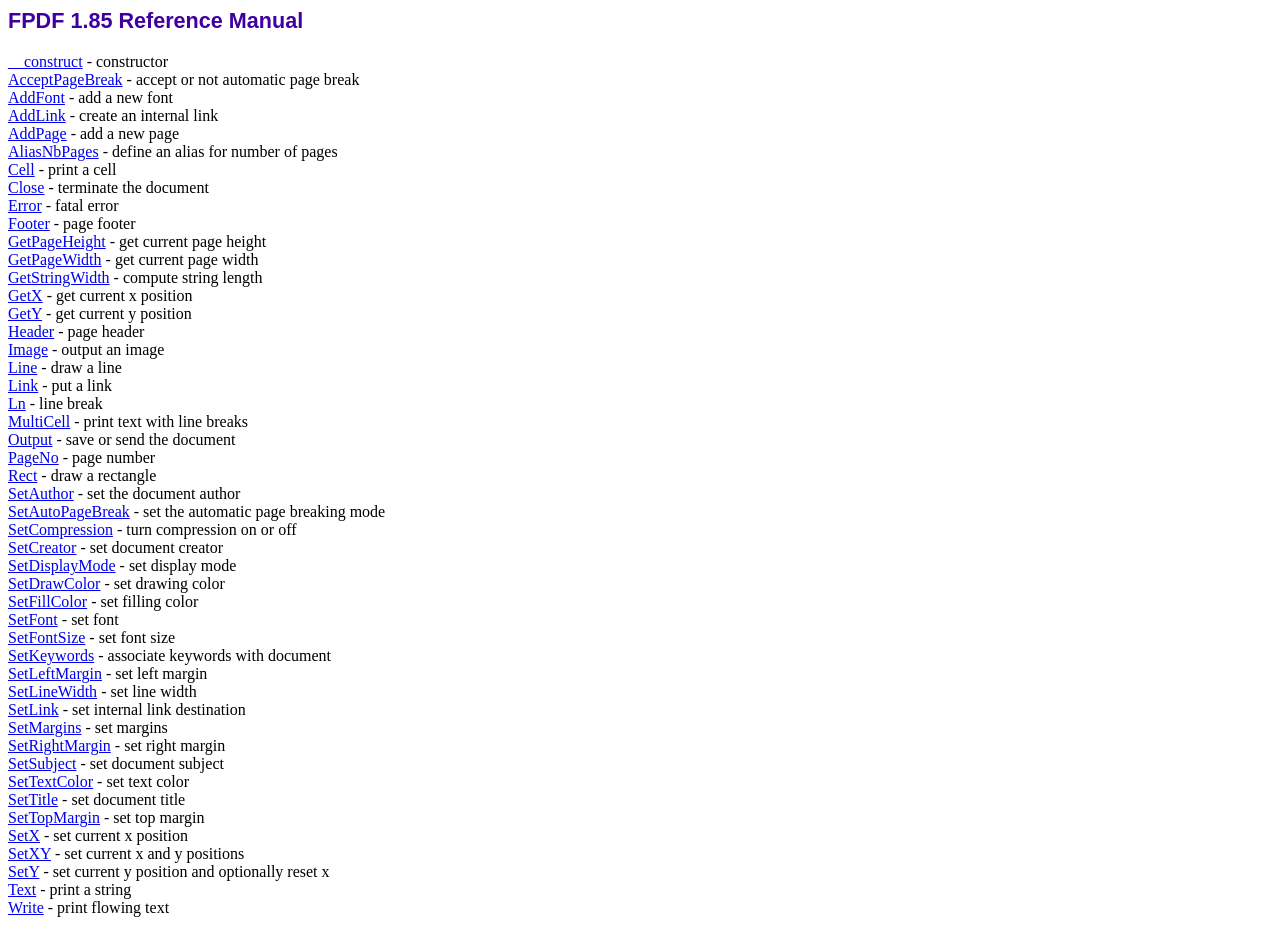
<file: fpdf185/doc/index.htm>
<!DOCTYPE html PUBLIC "-//W3C//DTD HTML 4.01 Transitional//EN">
<html>
<head>
<meta http-equiv="Content-Type" content="text/html; charset=ISO-8859-1">
<title>FPDF 1.85 Reference Manual</title>
<link type="text/css" rel="stylesheet" href="../fpdf.css">
</head>
<body>
<h1>FPDF 1.85 Reference Manual</h1>
<a href="__construct.htm">__construct</a> - constructor<br>
<a href="acceptpagebreak.htm">AcceptPageBreak</a> - accept or not automatic page break<br>
<a href="addfont.htm">AddFont</a> - add a new font<br>
<a href="addlink.htm">AddLink</a> - create an internal link<br>
<a href="addpage.htm">AddPage</a> - add a new page<br>
<a href="aliasnbpages.htm">AliasNbPages</a> - define an alias for number of pages<br>
<a href="cell.htm">Cell</a> - print a cell<br>
<a href="close.htm">Close</a> - terminate the document<br>
<a href="error.htm">Error</a> - fatal error<br>
<a href="footer.htm">Footer</a> - page footer<br>
<a href="getpageheight.htm">GetPageHeight</a> - get current page height<br>
<a href="getpagewidth.htm">GetPageWidth</a> - get current page width<br>
<a href="getstringwidth.htm">GetStringWidth</a> - compute string length<br>
<a href="getx.htm">GetX</a> - get current x position<br>
<a href="gety.htm">GetY</a> - get current y position<br>
<a href="header.htm">Header</a> - page header<br>
<a href="image.htm">Image</a> - output an image<br>
<a href="line.htm">Line</a> - draw a line<br>
<a href="link.htm">Link</a> - put a link<br>
<a href="ln.htm">Ln</a> - line break<br>
<a href="multicell.htm">MultiCell</a> - print text with line breaks<br>
<a href="output.htm">Output</a> - save or send the document<br>
<a href="pageno.htm">PageNo</a> - page number<br>
<a href="rect.htm">Rect</a> - draw a rectangle<br>
<a href="setauthor.htm">SetAuthor</a> - set the document author<br>
<a href="setautopagebreak.htm">SetAutoPageBreak</a> - set the automatic page breaking mode<br>
<a href="setcompression.htm">SetCompression</a> - turn compression on or off<br>
<a href="setcreator.htm">SetCreator</a> - set document creator<br>
<a href="setdisplaymode.htm">SetDisplayMode</a> - set display mode<br>
<a href="setdrawcolor.htm">SetDrawColor</a> - set drawing color<br>
<a href="setfillcolor.htm">SetFillColor</a> - set filling color<br>
<a href="setfont.htm">SetFont</a> - set font<br>
<a href="setfontsize.htm">SetFontSize</a> - set font size<br>
<a href="setkeywords.htm">SetKeywords</a> - associate keywords with document<br>
<a href="setleftmargin.htm">SetLeftMargin</a> - set left margin<br>
<a href="setlinewidth.htm">SetLineWidth</a> - set line width<br>
<a href="setlink.htm">SetLink</a> - set internal link destination<br>
<a href="setmargins.htm">SetMargins</a> - set margins<br>
<a href="setrightmargin.htm">SetRightMargin</a> - set right margin<br>
<a href="setsubject.htm">SetSubject</a> - set document subject<br>
<a href="settextcolor.htm">SetTextColor</a> - set text color<br>
<a href="settitle.htm">SetTitle</a> - set document title<br>
<a href="settopmargin.htm">SetTopMargin</a> - set top margin<br>
<a href="setx.htm">SetX</a> - set current x position<br>
<a href="setxy.htm">SetXY</a> - set current x and y positions<br>
<a href="sety.htm">SetY</a> - set current y position and optionally reset x<br>
<a href="text.htm">Text</a> - print a string<br>
<a href="write.htm">Write</a> - print flowing text<br>
</body>
</html>
</file>
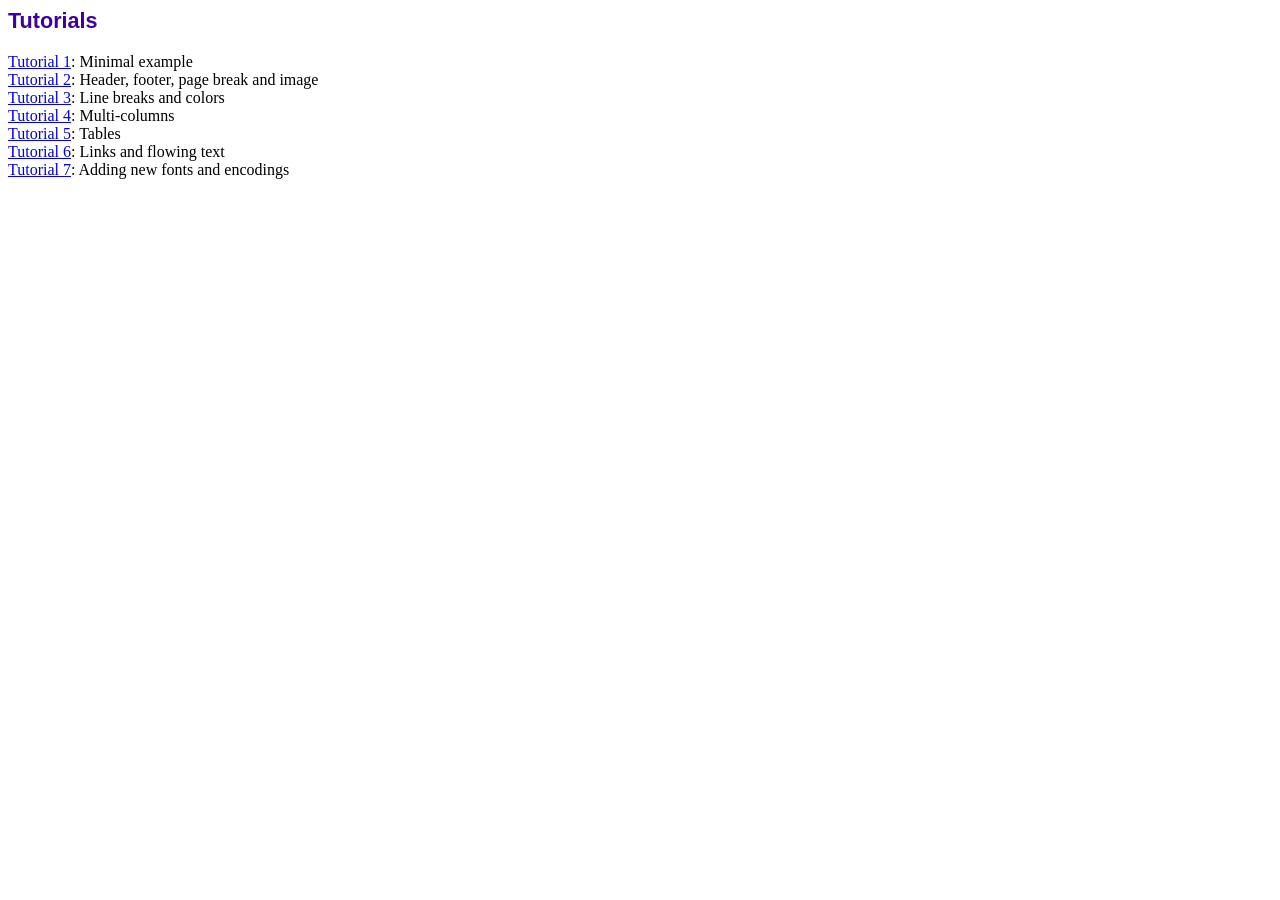
<file: fpdf185/tutorial/index.htm>
<!DOCTYPE html PUBLIC "-//W3C//DTD HTML 4.01 Transitional//EN">
<html>
<head>
<meta http-equiv="Content-Type" content="text/html; charset=ISO-8859-1">
<title>Tutorials</title>
<link type="text/css" rel="stylesheet" href="../fpdf.css">
</head>
<body>
<h1>Tutorials</h1>
<ul style="list-style-type:none; margin-left:0; padding-left:0">
<li><a href="tuto1.htm">Tutorial 1</a>: Minimal example</li>
<li><a href="tuto2.htm">Tutorial 2</a>: Header, footer, page break and image</li>
<li><a href="tuto3.htm">Tutorial 3</a>: Line breaks and colors</li>
<li><a href="tuto4.htm">Tutorial 4</a>: Multi-columns</li>
<li><a href="tuto5.htm">Tutorial 5</a>: Tables</li>
<li><a href="tuto6.htm">Tutorial 6</a>: Links and flowing text</li>
<li><a href="tuto7.htm">Tutorial 7</a>: Adding new fonts and encodings</li>
</ul>
</body>
</html>
</file>
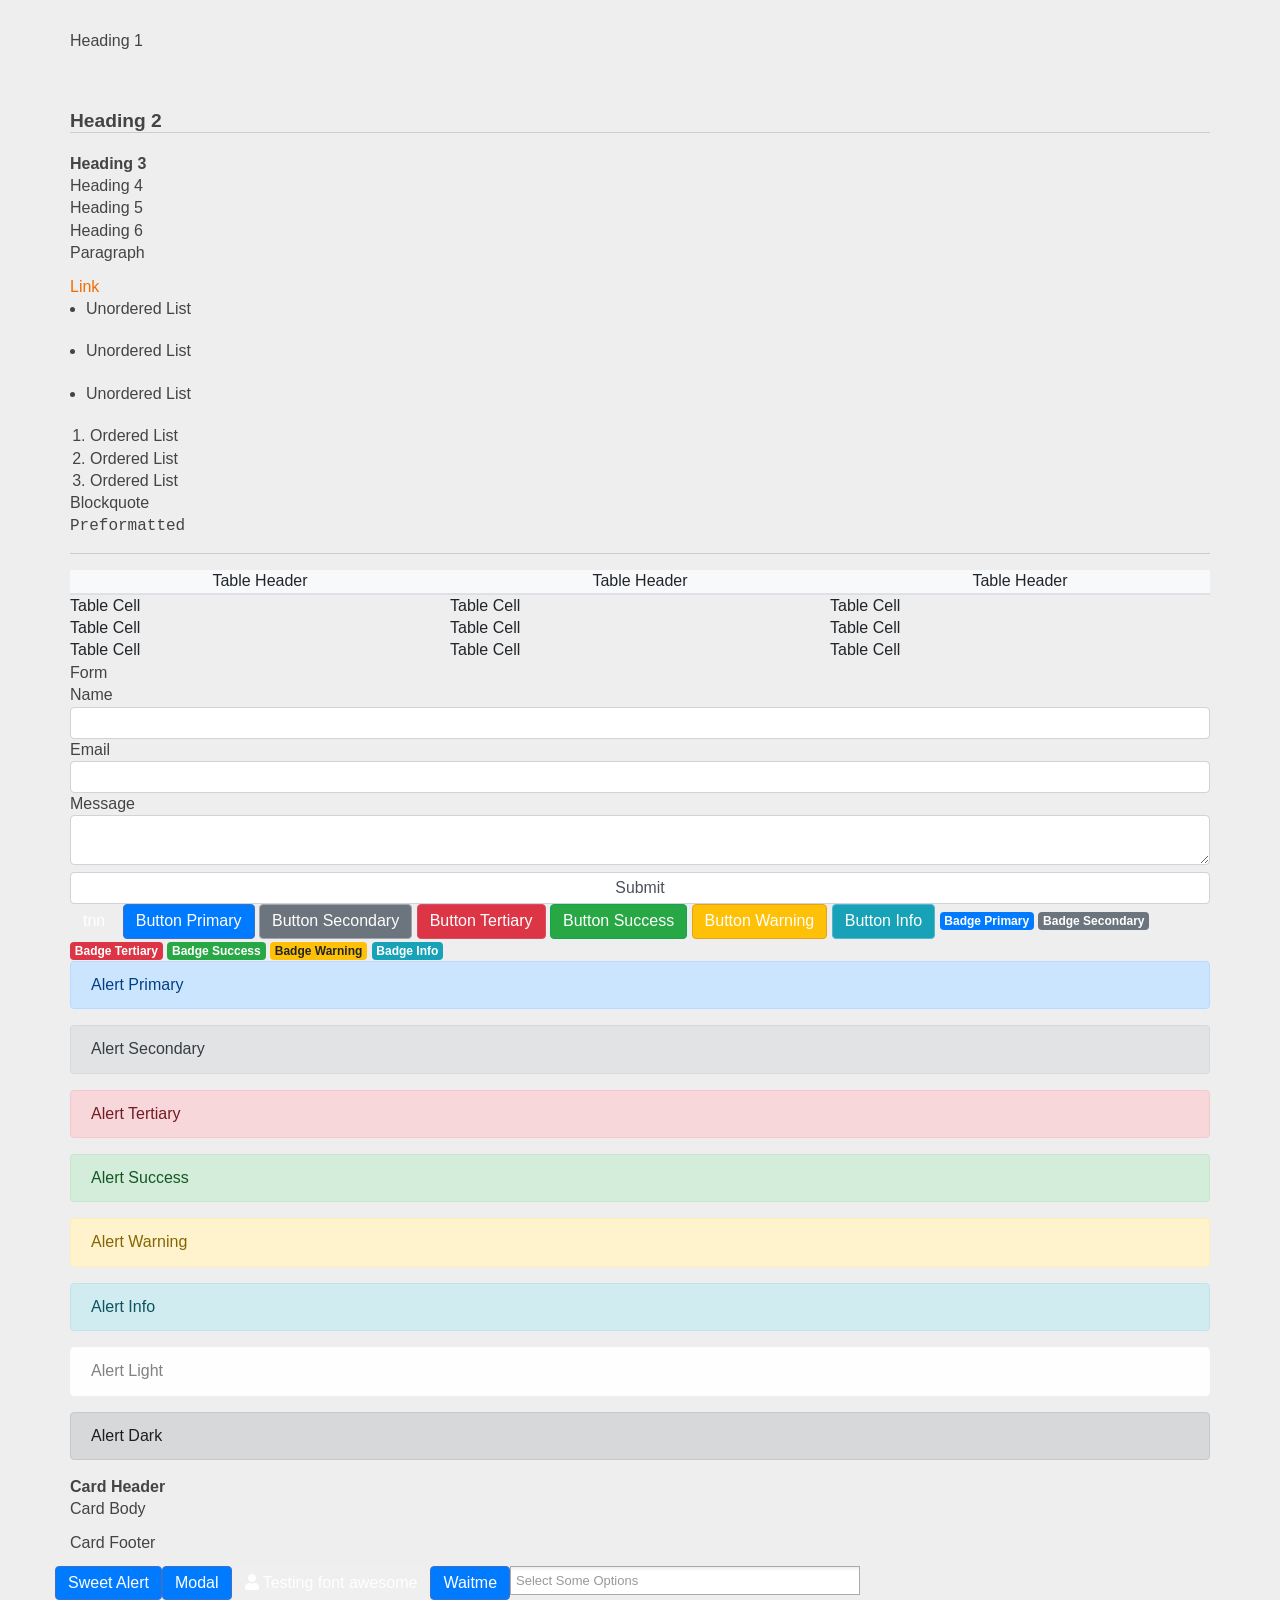
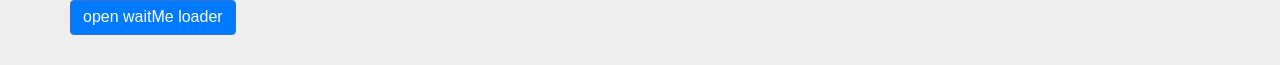
<file: resources/burt/index.html>
<!DOCTYPE html>
<html lang="en">

<head>
    <meta charset="UTF-8">
    <meta http-equiv="X-UA-Compatible" content="IE=edge">
    <meta name="viewport" content="width=device-width, initial-scale=1.0">
    <!-- jqury modal css -->
    <link rel="stylesheet" href="css/jquery.modal.min.css">
    <!-- burt.css -->
    <link rel="stylesheet" href="css/burt.css">
    <!-- jquery -->
    <script src="js/jquery.js"></script>
    <!-- jquery modal -->
    <script src="js/jquery.modal.min.js"></script>
    <!-- sweetalert2 -->
    <script src="js/sweetalert2.min.js"></script>
    <!-- font awesome -->
    <link rel="stylesheet" href="fontawesome-free-5.15.4-web/css/all.min.css">
    <!-- waitme loader css -->
    <link rel="stylesheet" href="Animations-waitMe/waitMe.css">
    <!-- waitMe js loader -->
    <script src="Animations-waitMe/waitMe.js"></script>
    <!-- burt.js -->
    <script src="js/burt.js"></script>
    <!-- choosen custom select css -->
    <link rel="stylesheet" href="chosen_v1.8.7_2/docsupport/style.css">
    <link rel="stylesheet" href="chosen_v1.8.7_2/chosen.css">
    <!-- choosen custom select js -->
    <script src="chosen_v1.8.7_2/chosen.jquery.js"></script>
    <!-- initalize choosen -->
    <script type="text/javascript">
        $(document).ready(function () {
            $('.chosen-select').chosen();
        });
    </script>

    <title>Burt</title>
</head>

<body>
    <!-- custom css for major elements -->
    <div class="container">
        <!-- test all html elements -->
        <h1>Heading 1</h1>
        <h2>Heading 2</h2>
        <h3>Heading 3</h3>
        <h4>Heading 4</h4>
        <h5>Heading 5</h5>
        <h6>Heading 6</h6>
        <p>Paragraph</p>
        <a href="#">Link</a>
        <ul>
            <li>Unordered List</li>
            <li>Unordered List</li>
            <li>Unordered List</li>
        </ul>
        <ol>
            <li>Ordered List</li>
            <li>Ordered List</li>
            <li>Ordered List</li>
        </ol>
        <blockquote>Blockquote</blockquote>
        <pre>Preformatted</pre>
        <hr>
        <table>
            <thead>
                <tr>
                    <th>Table Header</th>
                    <th>Table Header</th>
                    <th>Table Header</th>
                </tr>
            </thead>
            <tbody>
                <tr>
                    <td>Table Cell</td>
                    <td>Table Cell</td>
                    <td>Table Cell</td>
                </tr>
                <tr>
                    <td>Table Cell</td>
                    <td>Table Cell</td>
                    <td>Table Cell</td>
                </tr>
                <tr>
                    <td>Table Cell</td>
                    <td>Table Cell</td>
                    <td>Table Cell</td>
                </tr>
            </tbody>
        </table>
        <form>
            <fieldset>
                <legend>Form</legend>
                <label for="name">Name</label>
                <input type="text" name="name" id="name">
                <label for="email">Email</label>
                <input type="email" name="email" id="email">
                <label for="message">Message</label>
                <textarea name="message" id="message"></textarea>
                <input type="submit" value="Submit">
            </fieldset>
        </form>
        <div class="btn">tnn</div>
        <div class="btn btn-primary">Button Primary</div>
        <div class="btn btn-secondary">Button Secondary</div>
        <div class="btn btn-danger">Button Tertiary</div>
        <div class="btn btn-success">Button Success</div>
        <div class="btn btn-warning">Button Warning</div>
        <div class="btn btn-info">Button Info</div>

        <!-- span -->
        <span class="badge badge-primary">Badge Primary</span>
        <span class="badge badge-secondary">Badge Secondary</span>
        <span class="badge badge-danger">Badge Tertiary</span>
        <span class="badge badge-success">Badge Success</span>
        <span class="badge badge-warning">Badge Warning</span>
        <span class="badge badge-info">Badge Info</span>

        <!-- alert -->
        <div class="alert alert-primary">Alert Primary</div>
        <div class="alert alert-secondary">Alert Secondary</div>
        <div class="alert alert-danger">Alert Tertiary</div>
        <div class="alert alert-success">Alert Success</div>
        <div class="alert alert-warning">Alert Warning</div>
        <div class="alert alert-info">Alert Info</div>
        <div class="alert alert-light">Alert Light</div>
        <div class="alert alert-dark">Alert Dark</div>

        <!-- card -->
        <div class="card">
            <div class="card-header">
                <h3>Card Header</h3>
            </div>
            <div class="card-body">
                <p>Card Body</p>
            </div>
            <div class="card-footer">
                <p>Card Footer</p>
            </div>
        </div>
        <div class="row">
            <!-- test sweet alert -->
            <div class="btn btn-primary" id="swal">Sweet Alert</div>
            <!-- test modal -->
            <div class="btn btn-primary" id="modal">Modal</div>
            <div class="modal">
                <div class="modal-header">
                    <h3>Modal Header</h3>
                </div>
                <div class="modal-body">
                    <p>Modal Body</p>
                </div>
                <div class="modal-footer">
                    <p>Modal Footer</p>
                </div>
            </div>
            <!-- nw -->
            <!-- test font awesome -->
            <button class="btn"> <i class="fas fa-user"></i> Testing font awesome</button>
            <!-- test waitme loader -->
            <div class="btn btn-primary" id="waitme">Waitme</div>
            <script>
                $("#waitme").click(function () {
                    $('body').waitMe({
                        effect: 'bounce',
                        text: 'Please wait...',
                        bg: 'rgba(255,255,255,0.7)',
                        color: '#000',
                        maxSize: '',
                        waitTime: -1,
                        textPos: 'vertical',
                        fontSize: '',
                        source: '',
                        onClose: function () { }
                    });
                });
            </script>
            <!-- test chosen -->
            <select class="chosen-select" multiple>
                <option value="1">One</option>
                <option value="2">Two</option>
                <option value="3">Three</option>
                <option value="4">Four</option>
                <option value="5">Five</option>
                <option value="6">Six</option>
                <option value="7">Seven</option>
                <option value="8">Eight</option>
                <option value="9">Nine</option>
                <option value="10">Ten</option>
                <option value="11">Eleven</option>
                <option value="12">Twelve</option>
                <option value="13">Thirteen</option>
                <option value="14">Fourteen</option>
                <option value="15">Fifteen</option>
                <option value="16">Sixteen</option>
                <option value="17">Seventeen</option>
                <option value="18">Eighteen</option>
                <option value="19">Nineteen</option>
                <option value="20">Twenty</option>
            </select>
        </div>
        <!-- waitme -->
        <div class="waitme">
            <button class="btn btn-primary waitme-btn"> open waitMe loader</button>
        </div>
    </div>
    <script>
        $("#swal").click(function () {
            swal.fire("Good job!", "You clicked the button!", "success");
        });
        // modal
        $("#modal").click(function () {
            $(".modal").modal();
        });
        // waitme
        $(".waitme-btn").click(function () {
            $('.waitme').css('height', '100px');
            run_waitMe_custom('roundBounce', '.waitme', 'Please wait...', 'horizontal');
        });
    </script>
</body>

</html>
</file>
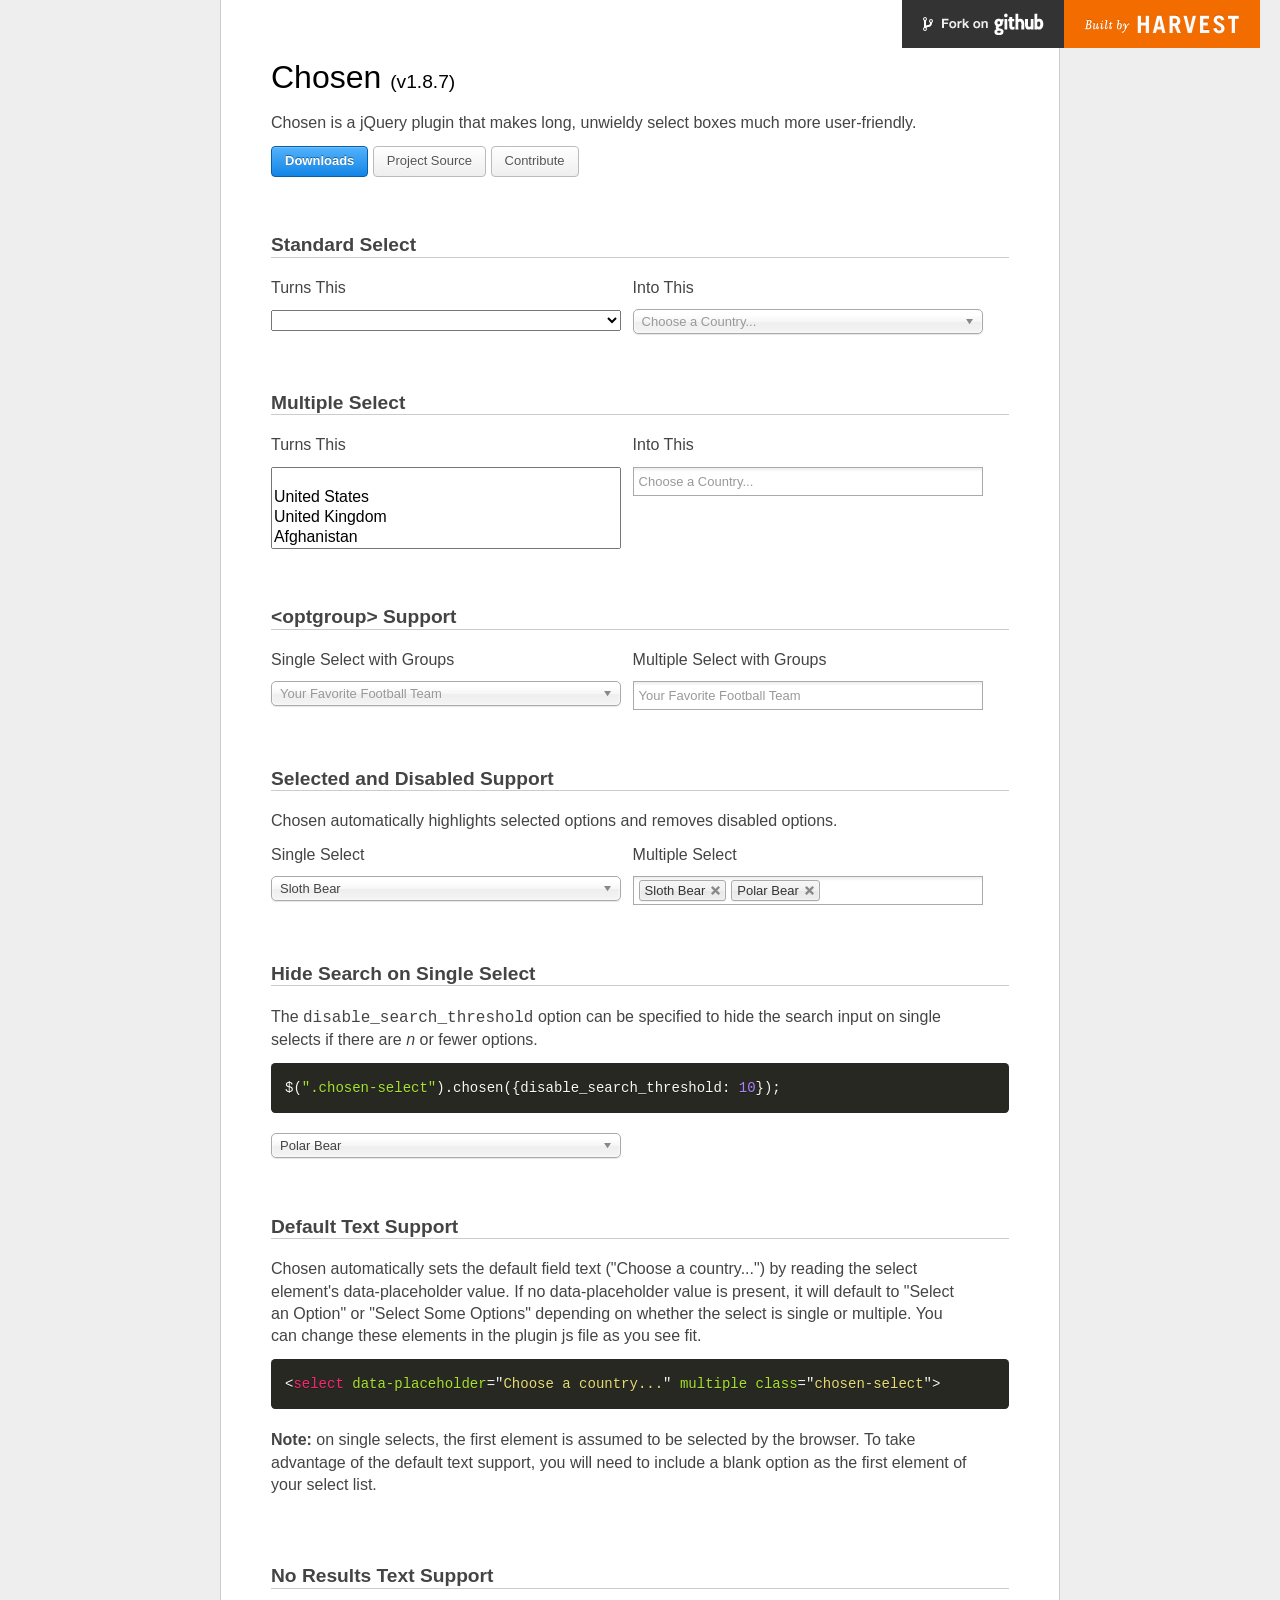
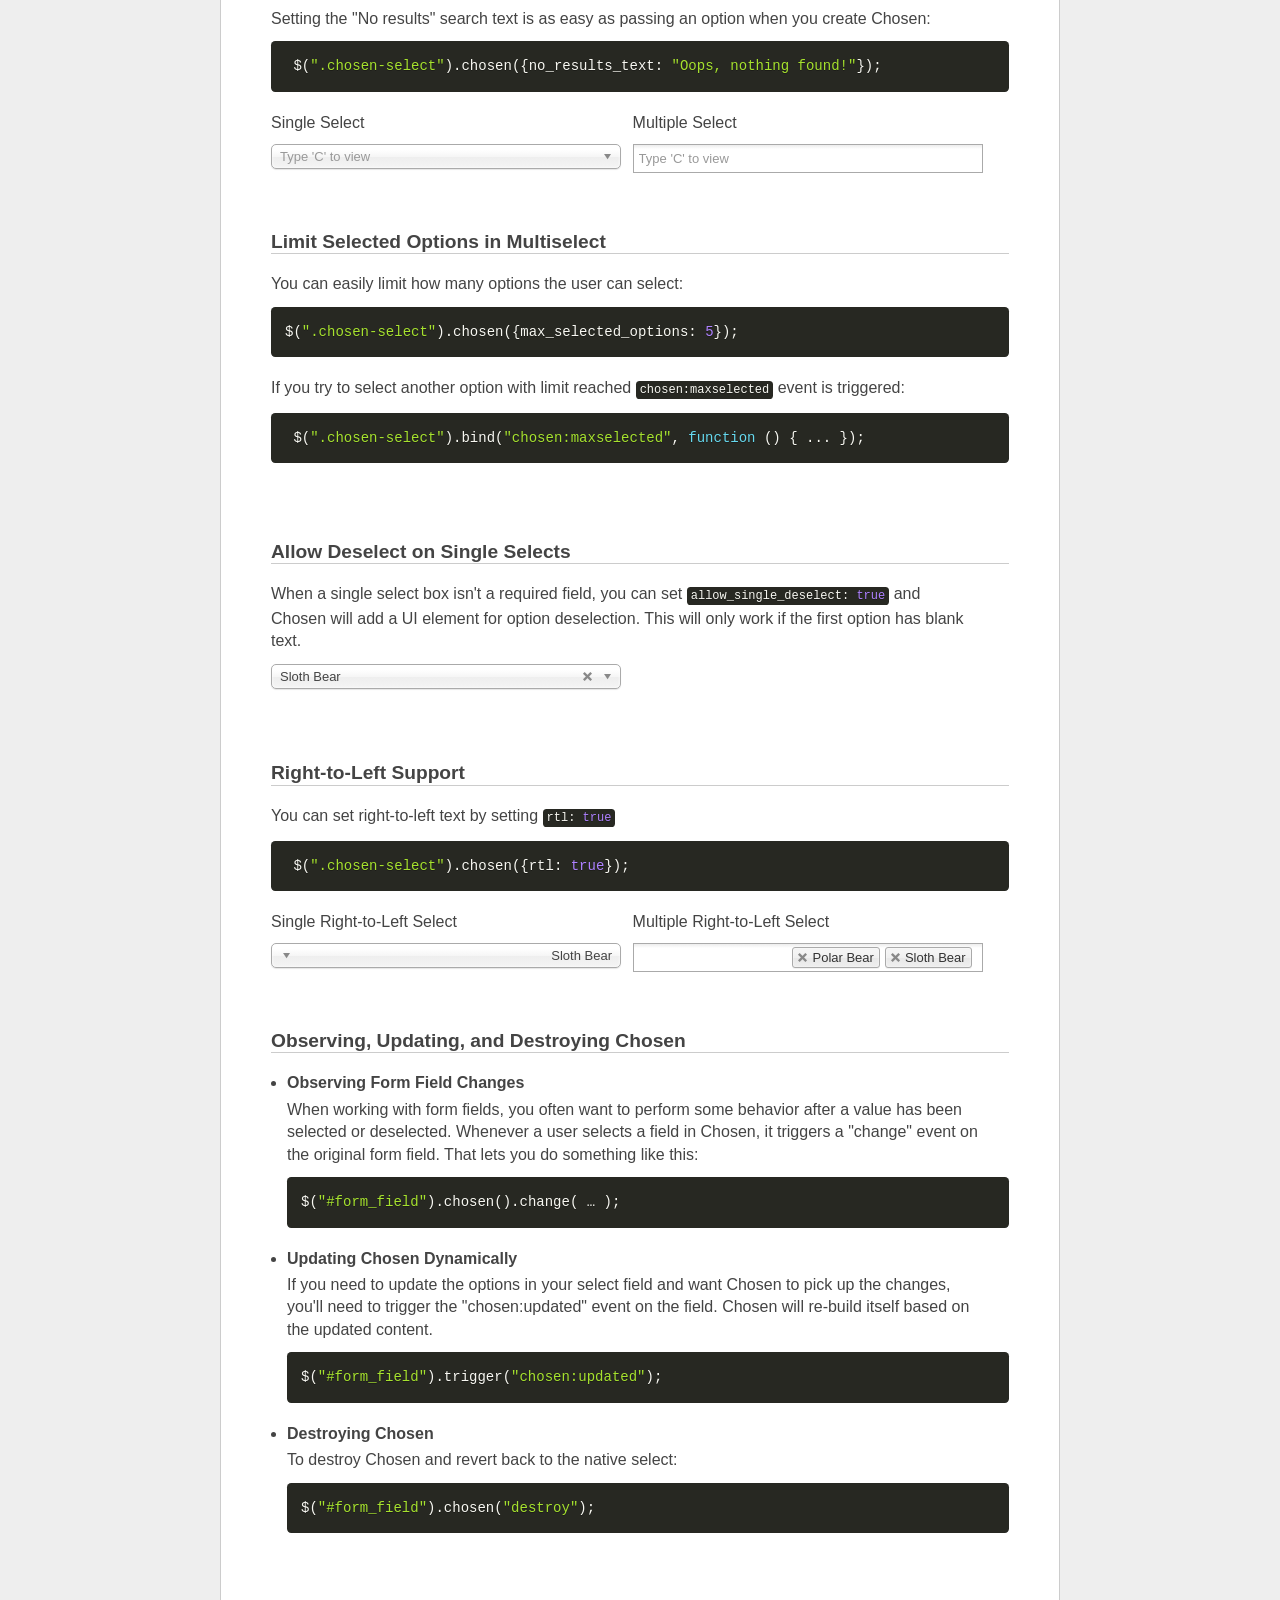
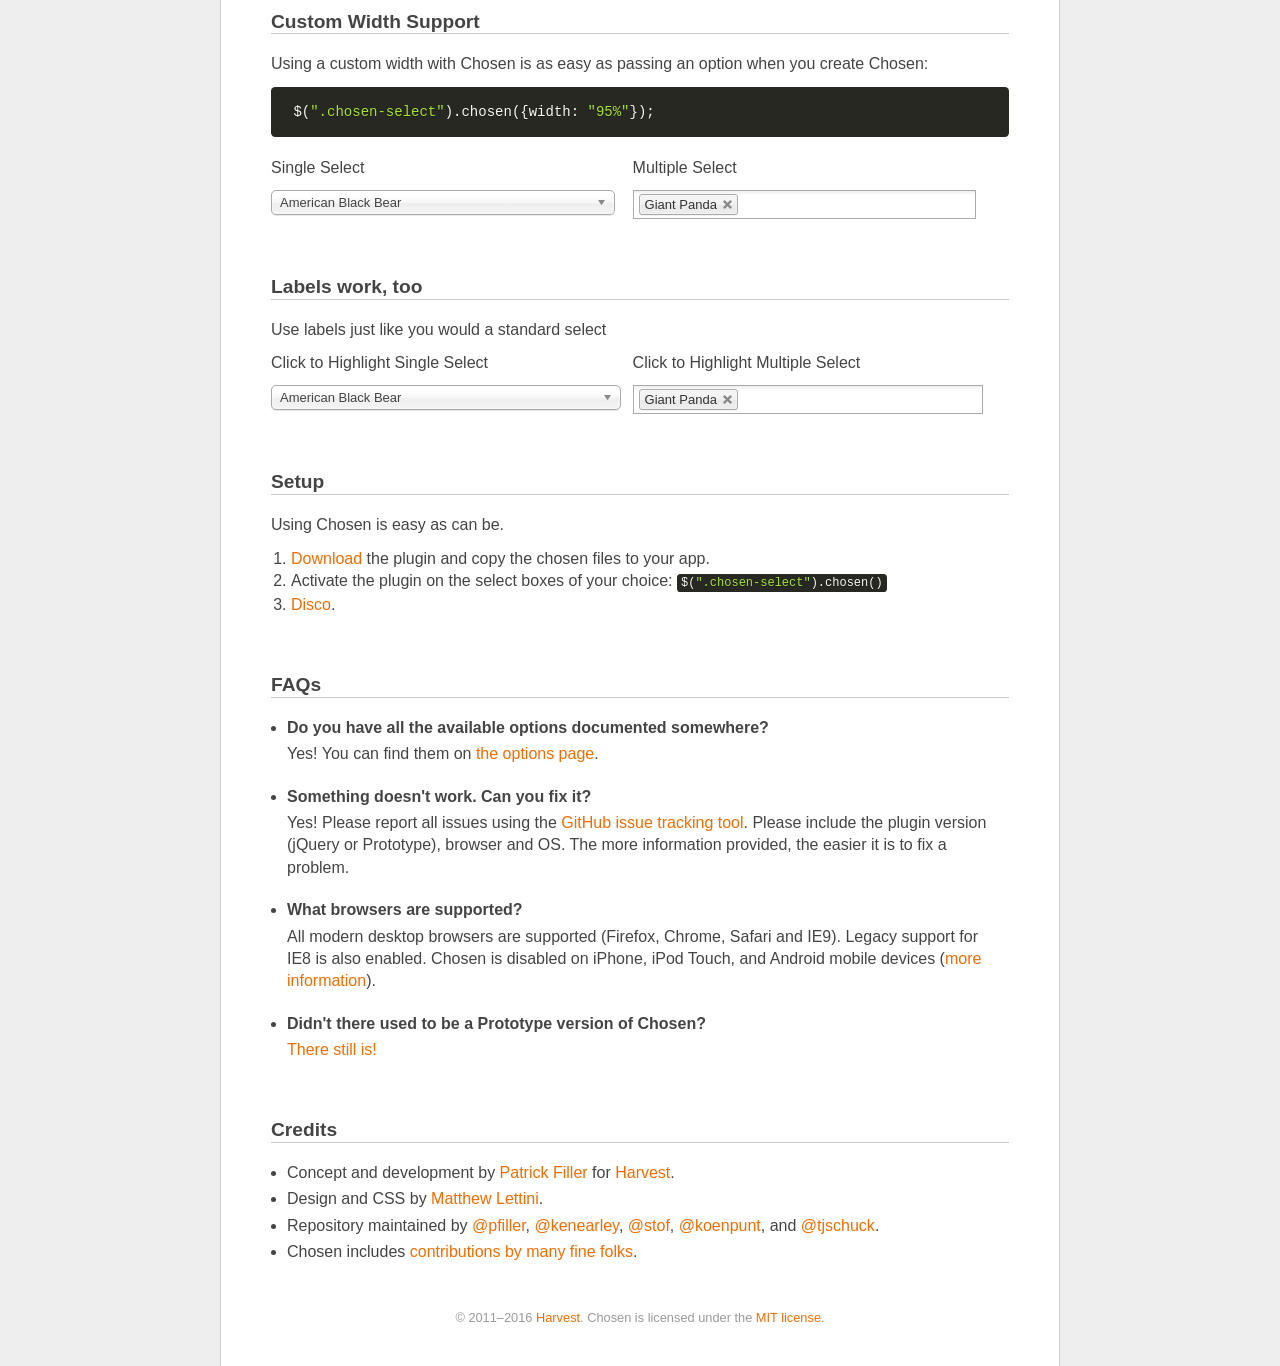
<file: resources/burt/chosen_v1.8.7_2/index.html>
<!doctype html>
<html lang="en">
<head>
  <meta charset="utf-8">
  <title>Chosen: A jQuery Plugin by Harvest to Tame Unwieldy Select Boxes</title>
  <link rel="stylesheet" href="docsupport/style.css">
  <link rel="stylesheet" href="docsupport/prism.css">
  <link rel="stylesheet" href="chosen.css">

  <meta http-equiv="Content-Security-Policy" content="default-src &apos;self&apos;; script-src &apos;self&apos; https://ajax.googleapis.com; style-src &apos;self&apos;; img-src &apos;self&apos; data:">

</head>
<body>
  <form>
    <div id="container">
      <div id="content">
        <header>
          <h1>Chosen <small>(<span id="latest-version">v1.8.7</span>)</small></h1>
        </header>
        <p>Chosen is a jQuery plugin that makes long, unwieldy select boxes much more user-friendly.</p>

        <p>
          <a class="button button-blue" href="https://github.com/harvesthq/chosen/releases">Downloads</a>
          <a class="button" href="https://github.com/harvesthq/chosen">Project Source</a>
          <a class="button" href="https://github.com/harvesthq/chosen/blob/master/contributing.md">Contribute</a>
        </p>

        <h2><a name="standard-select" class="anchor" href="#standard-select">Standard Select</a></h2>
      <div class="side-by-side clearfix">
        <div>
          <em>Turns This</em>
          <select data-placeholder="Choose a Country..." class="select" tabindex="1">
            <option value=""></option>
            <option value="United States">United States</option>
            <option value="United Kingdom">United Kingdom</option>
            <option value="Afghanistan">Afghanistan</option>
            <option value="Aland Islands">Aland Islands</option>
            <option value="Albania">Albania</option>
            <option value="Algeria">Algeria</option>
            <option value="American Samoa">American Samoa</option>
            <option value="Andorra">Andorra</option>
            <option value="Angola">Angola</option>
            <option value="Anguilla">Anguilla</option>
            <option value="Antarctica">Antarctica</option>
            <option value="Antigua and Barbuda">Antigua and Barbuda</option>
            <option value="Argentina">Argentina</option>
            <option value="Armenia">Armenia</option>
            <option value="Aruba">Aruba</option>
            <option value="Australia">Australia</option>
            <option value="Austria">Austria</option>
            <option value="Azerbaijan">Azerbaijan</option>
            <option value="Bahamas">Bahamas</option>
            <option value="Bahrain">Bahrain</option>
            <option value="Bangladesh">Bangladesh</option>
            <option value="Barbados">Barbados</option>
            <option value="Belarus">Belarus</option>
            <option value="Belgium">Belgium</option>
            <option value="Belize">Belize</option>
            <option value="Benin">Benin</option>
            <option value="Bermuda">Bermuda</option>
            <option value="Bhutan">Bhutan</option>
            <option value="Bolivia, Plurinational State of">Bolivia, Plurinational State of</option>
            <option value="Bonaire, Sint Eustatius and Saba">Bonaire, Sint Eustatius and Saba</option>
            <option value="Bosnia and Herzegovina">Bosnia and Herzegovina</option>
            <option value="Botswana">Botswana</option>
            <option value="Bouvet Island">Bouvet Island</option>
            <option value="Brazil">Brazil</option>
            <option value="British Indian Ocean Territory">British Indian Ocean Territory</option>
            <option value="Brunei Darussalam">Brunei Darussalam</option>
            <option value="Bulgaria">Bulgaria</option>
            <option value="Burkina Faso">Burkina Faso</option>
            <option value="Burundi">Burundi</option>
            <option value="Cambodia">Cambodia</option>
            <option value="Cameroon">Cameroon</option>
            <option value="Canada">Canada</option>
            <option value="Cape Verde">Cape Verde</option>
            <option value="Cayman Islands">Cayman Islands</option>
            <option value="Central African Republic">Central African Republic</option>
            <option value="Chad">Chad</option>
            <option value="Chile">Chile</option>
            <option value="China">China</option>
            <option value="Christmas Island">Christmas Island</option>
            <option value="Cocos (Keeling) Islands">Cocos (Keeling) Islands</option>
            <option value="Colombia">Colombia</option>
            <option value="Comoros">Comoros</option>
            <option value="Congo">Congo</option>
            <option value="Congo, The Democratic Republic of The">Congo, The Democratic Republic of The</option>
            <option value="Cook Islands">Cook Islands</option>
            <option value="Costa Rica">Costa Rica</option>
            <option value="Cote D&apos;ivoire">Cote D'ivoire</option>
            <option value="Croatia">Croatia</option>
            <option value="Cuba">Cuba</option>
            <option value="Curacao">Curacao</option>
            <option value="Cyprus">Cyprus</option>
            <option value="Czech Republic">Czech Republic</option>
            <option value="Denmark">Denmark</option>
            <option value="Djibouti">Djibouti</option>
            <option value="Dominica">Dominica</option>
            <option value="Dominican Republic">Dominican Republic</option>
            <option value="Ecuador">Ecuador</option>
            <option value="Egypt">Egypt</option>
            <option value="El Salvador">El Salvador</option>
            <option value="Equatorial Guinea">Equatorial Guinea</option>
            <option value="Eritrea">Eritrea</option>
            <option value="Estonia">Estonia</option>
            <option value="Ethiopia">Ethiopia</option>
            <option value="Falkland Islands (Malvinas)">Falkland Islands (Malvinas)</option>
            <option value="Faroe Islands">Faroe Islands</option>
            <option value="Fiji">Fiji</option>
            <option value="Finland">Finland</option>
            <option value="France">France</option>
            <option value="French Guiana">French Guiana</option>
            <option value="French Polynesia">French Polynesia</option>
            <option value="French Southern Territories">French Southern Territories</option>
            <option value="Gabon">Gabon</option>
            <option value="Gambia">Gambia</option>
            <option value="Georgia">Georgia</option>
            <option value="Germany">Germany</option>
            <option value="Ghana">Ghana</option>
            <option value="Gibraltar">Gibraltar</option>
            <option value="Greece">Greece</option>
            <option value="Greenland">Greenland</option>
            <option value="Grenada">Grenada</option>
            <option value="Guadeloupe">Guadeloupe</option>
            <option value="Guam">Guam</option>
            <option value="Guatemala">Guatemala</option>
            <option value="Guernsey">Guernsey</option>
            <option value="Guinea">Guinea</option>
            <option value="Guinea-bissau">Guinea-bissau</option>
            <option value="Guyana">Guyana</option>
            <option value="Haiti">Haiti</option>
            <option value="Heard Island and Mcdonald Islands">Heard Island and Mcdonald Islands</option>
            <option value="Holy See (Vatican City State)">Holy See (Vatican City State)</option>
            <option value="Honduras">Honduras</option>
            <option value="Hong Kong">Hong Kong</option>
            <option value="Hungary">Hungary</option>
            <option value="Iceland">Iceland</option>
            <option value="India">India</option>
            <option value="Indonesia">Indonesia</option>
            <option value="Iran, Islamic Republic of">Iran, Islamic Republic of</option>
            <option value="Iraq">Iraq</option>
            <option value="Ireland">Ireland</option>
            <option value="Isle of Man">Isle of Man</option>
            <option value="Israel">Israel</option>
            <option value="Italy">Italy</option>
            <option value="Jamaica">Jamaica</option>
            <option value="Japan">Japan</option>
            <option value="Jersey">Jersey</option>
            <option value="Jordan">Jordan</option>
            <option value="Kazakhstan">Kazakhstan</option>
            <option value="Kenya">Kenya</option>
            <option value="Kiribati">Kiribati</option>
            <option value="Korea, Democratic People&apos;s Republic of">Korea, Democratic People's Republic of</option>
            <option value="Korea, Republic of">Korea, Republic of</option>
            <option value="Kuwait">Kuwait</option>
            <option value="Kyrgyzstan">Kyrgyzstan</option>
            <option value="Lao People&apos;s Democratic Republic">Lao People's Democratic Republic</option>
            <option value="Latvia">Latvia</option>
            <option value="Lebanon">Lebanon</option>
            <option value="Lesotho">Lesotho</option>
            <option value="Liberia">Liberia</option>
            <option value="Libya">Libya</option>
            <option value="Liechtenstein">Liechtenstein</option>
            <option value="Lithuania">Lithuania</option>
            <option value="Luxembourg">Luxembourg</option>
            <option value="Macao">Macao</option>
            <option value="Macedonia, The Former Yugoslav Republic of">Macedonia, The Former Yugoslav Republic of</option>
            <option value="Madagascar">Madagascar</option>
            <option value="Malawi">Malawi</option>
            <option value="Malaysia">Malaysia</option>
            <option value="Maldives">Maldives</option>
            <option value="Mali">Mali</option>
            <option value="Malta">Malta</option>
            <option value="Marshall Islands">Marshall Islands</option>
            <option value="Martinique">Martinique</option>
            <option value="Mauritania">Mauritania</option>
            <option value="Mauritius">Mauritius</option>
            <option value="Mayotte">Mayotte</option>
            <option value="Mexico">Mexico</option>
            <option value="Micronesia, Federated States of">Micronesia, Federated States of</option>
            <option value="Moldova, Republic of">Moldova, Republic of</option>
            <option value="Monaco">Monaco</option>
            <option value="Mongolia">Mongolia</option>
            <option value="Montenegro">Montenegro</option>
            <option value="Montserrat">Montserrat</option>
            <option value="Morocco">Morocco</option>
            <option value="Mozambique">Mozambique</option>
            <option value="Myanmar">Myanmar</option>
            <option value="Namibia">Namibia</option>
            <option value="Nauru">Nauru</option>
            <option value="Nepal">Nepal</option>
            <option value="Netherlands">Netherlands</option>
            <option value="New Caledonia">New Caledonia</option>
            <option value="New Zealand">New Zealand</option>
            <option value="Nicaragua">Nicaragua</option>
            <option value="Niger">Niger</option>
            <option value="Nigeria">Nigeria</option>
            <option value="Niue">Niue</option>
            <option value="Norfolk Island">Norfolk Island</option>
            <option value="Northern Mariana Islands">Northern Mariana Islands</option>
            <option value="Norway">Norway</option>
            <option value="Oman">Oman</option>
            <option value="Pakistan">Pakistan</option>
            <option value="Palau">Palau</option>
            <option value="Palestinian Territory, Occupied">Palestinian Territory, Occupied</option>
            <option value="Panama">Panama</option>
            <option value="Papua New Guinea">Papua New Guinea</option>
            <option value="Paraguay">Paraguay</option>
            <option value="Peru">Peru</option>
            <option value="Philippines">Philippines</option>
            <option value="Pitcairn">Pitcairn</option>
            <option value="Poland">Poland</option>
            <option value="Portugal">Portugal</option>
            <option value="Puerto Rico">Puerto Rico</option>
            <option value="Qatar">Qatar</option>
            <option value="Reunion">Reunion</option>
            <option value="Romania">Romania</option>
            <option value="Russian Federation">Russian Federation</option>
            <option value="Rwanda">Rwanda</option>
            <option value="Saint Barthelemy">Saint Barthelemy</option>
            <option value="Saint Helena, Ascension and Tristan da Cunha">Saint Helena, Ascension and Tristan da Cunha</option>
            <option value="Saint Kitts and Nevis">Saint Kitts and Nevis</option>
            <option value="Saint Lucia">Saint Lucia</option>
            <option value="Saint Martin (French part)">Saint Martin (French part)</option>
            <option value="Saint Pierre and Miquelon">Saint Pierre and Miquelon</option>
            <option value="Saint Vincent and The Grenadines">Saint Vincent and The Grenadines</option>
            <option value="Samoa">Samoa</option>
            <option value="San Marino">San Marino</option>
            <option value="Sao Tome and Principe">Sao Tome and Principe</option>
            <option value="Saudi Arabia">Saudi Arabia</option>
            <option value="Senegal">Senegal</option>
            <option value="Serbia">Serbia</option>
            <option value="Seychelles">Seychelles</option>
            <option value="Sierra Leone">Sierra Leone</option>
            <option value="Singapore">Singapore</option>
            <option value="Sint Maarten (Dutch part)">Sint Maarten (Dutch part)</option>
            <option value="Slovakia">Slovakia</option>
            <option value="Slovenia">Slovenia</option>
            <option value="Solomon Islands">Solomon Islands</option>
            <option value="Somalia">Somalia</option>
            <option value="South Africa">South Africa</option>
            <option value="South Georgia and The South Sandwich Islands">South Georgia and The South Sandwich Islands</option>
            <option value="South Sudan">South Sudan</option>
            <option value="Spain">Spain</option>
            <option value="Sri Lanka">Sri Lanka</option>
            <option value="Sudan">Sudan</option>
            <option value="Suriname">Suriname</option>
            <option value="Svalbard and Jan Mayen">Svalbard and Jan Mayen</option>
            <option value="Swaziland">Swaziland</option>
            <option value="Sweden">Sweden</option>
            <option value="Switzerland">Switzerland</option>
            <option value="Syrian Arab Republic">Syrian Arab Republic</option>
            <option value="Taiwan, Province of China">Taiwan, Province of China</option>
            <option value="Tajikistan">Tajikistan</option>
            <option value="Tanzania, United Republic of">Tanzania, United Republic of</option>
            <option value="Thailand">Thailand</option>
            <option value="Timor-leste">Timor-leste</option>
            <option value="Togo">Togo</option>
            <option value="Tokelau">Tokelau</option>
            <option value="Tonga">Tonga</option>
            <option value="Trinidad and Tobago">Trinidad and Tobago</option>
            <option value="Tunisia">Tunisia</option>
            <option value="Turkey">Turkey</option>
            <option value="Turkmenistan">Turkmenistan</option>
            <option value="Turks and Caicos Islands">Turks and Caicos Islands</option>
            <option value="Tuvalu">Tuvalu</option>
            <option value="Uganda">Uganda</option>
            <option value="Ukraine">Ukraine</option>
            <option value="United Arab Emirates">United Arab Emirates</option>
            <option value="United Kingdom">United Kingdom</option>
            <option value="United States">United States</option>
            <option value="United States Minor Outlying Islands">United States Minor Outlying Islands</option>
            <option value="Uruguay">Uruguay</option>
            <option value="Uzbekistan">Uzbekistan</option>
            <option value="Vanuatu">Vanuatu</option>
            <option value="Venezuela, Bolivarian Republic of">Venezuela, Bolivarian Republic of</option>
            <option value="Viet Nam">Viet Nam</option>
            <option value="Virgin Islands, British">Virgin Islands, British</option>
            <option value="Virgin Islands, U.S.">Virgin Islands, U.S.</option>
            <option value="Wallis and Futuna">Wallis and Futuna</option>
            <option value="Western Sahara">Western Sahara</option>
            <option value="Yemen">Yemen</option>
            <option value="Zambia">Zambia</option>
            <option value="Zimbabwe">Zimbabwe</option>
          </select>
        </div>
        <div>
          <em>Into This</em>
          <select data-placeholder="Choose a Country..." class="chosen-select" tabindex="2">
            <option value=""></option>
            <option value="United States">United States</option>
            <option value="United Kingdom">United Kingdom</option>
            <option value="Afghanistan">Afghanistan</option>
            <option value="Aland Islands">Aland Islands</option>
            <option value="Albania">Albania</option>
            <option value="Algeria">Algeria</option>
            <option value="American Samoa">American Samoa</option>
            <option value="Andorra">Andorra</option>
            <option value="Angola">Angola</option>
            <option value="Anguilla">Anguilla</option>
            <option value="Antarctica">Antarctica</option>
            <option value="Antigua and Barbuda">Antigua and Barbuda</option>
            <option value="Argentina">Argentina</option>
            <option value="Armenia">Armenia</option>
            <option value="Aruba">Aruba</option>
            <option value="Australia">Australia</option>
            <option value="Austria">Austria</option>
            <option value="Azerbaijan">Azerbaijan</option>
            <option value="Bahamas">Bahamas</option>
            <option value="Bahrain">Bahrain</option>
            <option value="Bangladesh">Bangladesh</option>
            <option value="Barbados">Barbados</option>
            <option value="Belarus">Belarus</option>
            <option value="Belgium">Belgium</option>
            <option value="Belize">Belize</option>
            <option value="Benin">Benin</option>
            <option value="Bermuda">Bermuda</option>
            <option value="Bhutan">Bhutan</option>
            <option value="Bolivia, Plurinational State of">Bolivia, Plurinational State of</option>
            <option value="Bonaire, Sint Eustatius and Saba">Bonaire, Sint Eustatius and Saba</option>
            <option value="Bosnia and Herzegovina">Bosnia and Herzegovina</option>
            <option value="Botswana">Botswana</option>
            <option value="Bouvet Island">Bouvet Island</option>
            <option value="Brazil">Brazil</option>
            <option value="British Indian Ocean Territory">British Indian Ocean Territory</option>
            <option value="Brunei Darussalam">Brunei Darussalam</option>
            <option value="Bulgaria">Bulgaria</option>
            <option value="Burkina Faso">Burkina Faso</option>
            <option value="Burundi">Burundi</option>
            <option value="Cambodia">Cambodia</option>
            <option value="Cameroon">Cameroon</option>
            <option value="Canada">Canada</option>
            <option value="Cape Verde">Cape Verde</option>
            <option value="Cayman Islands">Cayman Islands</option>
            <option value="Central African Republic">Central African Republic</option>
            <option value="Chad">Chad</option>
            <option value="Chile">Chile</option>
            <option value="China">China</option>
            <option value="Christmas Island">Christmas Island</option>
            <option value="Cocos (Keeling) Islands">Cocos (Keeling) Islands</option>
            <option value="Colombia">Colombia</option>
            <option value="Comoros">Comoros</option>
            <option value="Congo">Congo</option>
            <option value="Congo, The Democratic Republic of The">Congo, The Democratic Republic of The</option>
            <option value="Cook Islands">Cook Islands</option>
            <option value="Costa Rica">Costa Rica</option>
            <option value="Cote D&apos;ivoire">Cote D'ivoire</option>
            <option value="Croatia">Croatia</option>
            <option value="Cuba">Cuba</option>
            <option value="Curacao">Curacao</option>
            <option value="Cyprus">Cyprus</option>
            <option value="Czech Republic">Czech Republic</option>
            <option value="Denmark">Denmark</option>
            <option value="Djibouti">Djibouti</option>
            <option value="Dominica">Dominica</option>
            <option value="Dominican Republic">Dominican Republic</option>
            <option value="Ecuador">Ecuador</option>
            <option value="Egypt">Egypt</option>
            <option value="El Salvador">El Salvador</option>
            <option value="Equatorial Guinea">Equatorial Guinea</option>
            <option value="Eritrea">Eritrea</option>
            <option value="Estonia">Estonia</option>
            <option value="Ethiopia">Ethiopia</option>
            <option value="Falkland Islands (Malvinas)">Falkland Islands (Malvinas)</option>
            <option value="Faroe Islands">Faroe Islands</option>
            <option value="Fiji">Fiji</option>
            <option value="Finland">Finland</option>
            <option value="France">France</option>
            <option value="French Guiana">French Guiana</option>
            <option value="French Polynesia">French Polynesia</option>
            <option value="French Southern Territories">French Southern Territories</option>
            <option value="Gabon">Gabon</option>
            <option value="Gambia">Gambia</option>
            <option value="Georgia">Georgia</option>
            <option value="Germany">Germany</option>
            <option value="Ghana">Ghana</option>
            <option value="Gibraltar">Gibraltar</option>
            <option value="Greece">Greece</option>
            <option value="Greenland">Greenland</option>
            <option value="Grenada">Grenada</option>
            <option value="Guadeloupe">Guadeloupe</option>
            <option value="Guam">Guam</option>
            <option value="Guatemala">Guatemala</option>
            <option value="Guernsey">Guernsey</option>
            <option value="Guinea">Guinea</option>
            <option value="Guinea-bissau">Guinea-bissau</option>
            <option value="Guyana">Guyana</option>
            <option value="Haiti">Haiti</option>
            <option value="Heard Island and Mcdonald Islands">Heard Island and Mcdonald Islands</option>
            <option value="Holy See (Vatican City State)">Holy See (Vatican City State)</option>
            <option value="Honduras">Honduras</option>
            <option value="Hong Kong">Hong Kong</option>
            <option value="Hungary">Hungary</option>
            <option value="Iceland">Iceland</option>
            <option value="India">India</option>
            <option value="Indonesia">Indonesia</option>
            <option value="Iran, Islamic Republic of">Iran, Islamic Republic of</option>
            <option value="Iraq">Iraq</option>
            <option value="Ireland">Ireland</option>
            <option value="Isle of Man">Isle of Man</option>
            <option value="Israel">Israel</option>
            <option value="Italy">Italy</option>
            <option value="Jamaica">Jamaica</option>
            <option value="Japan">Japan</option>
            <option value="Jersey">Jersey</option>
            <option value="Jordan">Jordan</option>
            <option value="Kazakhstan">Kazakhstan</option>
            <option value="Kenya">Kenya</option>
            <option value="Kiribati">Kiribati</option>
            <option value="Korea, Democratic People&apos;s Republic of">Korea, Democratic People's Republic of</option>
            <option value="Korea, Republic of">Korea, Republic of</option>
            <option value="Kuwait">Kuwait</option>
            <option value="Kyrgyzstan">Kyrgyzstan</option>
            <option value="Lao People&apos;s Democratic Republic">Lao People's Democratic Republic</option>
            <option value="Latvia">Latvia</option>
            <option value="Lebanon">Lebanon</option>
            <option value="Lesotho">Lesotho</option>
            <option value="Liberia">Liberia</option>
            <option value="Libya">Libya</option>
            <option value="Liechtenstein">Liechtenstein</option>
            <option value="Lithuania">Lithuania</option>
            <option value="Luxembourg">Luxembourg</option>
            <option value="Macao">Macao</option>
            <option value="Macedonia, The Former Yugoslav Republic of">Macedonia, The Former Yugoslav Republic of</option>
            <option value="Madagascar">Madagascar</option>
            <option value="Malawi">Malawi</option>
            <option value="Malaysia">Malaysia</option>
            <option value="Maldives">Maldives</option>
            <option value="Mali">Mali</option>
            <option value="Malta">Malta</option>
            <option value="Marshall Islands">Marshall Islands</option>
            <option value="Martinique">Martinique</option>
            <option value="Mauritania">Mauritania</option>
            <option value="Mauritius">Mauritius</option>
            <option value="Mayotte">Mayotte</option>
            <option value="Mexico">Mexico</option>
            <option value="Micronesia, Federated States of">Micronesia, Federated States of</option>
            <option value="Moldova, Republic of">Moldova, Republic of</option>
            <option value="Monaco">Monaco</option>
            <option value="Mongolia">Mongolia</option>
            <option value="Montenegro">Montenegro</option>
            <option value="Montserrat">Montserrat</option>
            <option value="Morocco">Morocco</option>
            <option value="Mozambique">Mozambique</option>
            <option value="Myanmar">Myanmar</option>
            <option value="Namibia">Namibia</option>
            <option value="Nauru">Nauru</option>
            <option value="Nepal">Nepal</option>
            <option value="Netherlands">Netherlands</option>
            <option value="New Caledonia">New Caledonia</option>
            <option value="New Zealand">New Zealand</option>
            <option value="Nicaragua">Nicaragua</option>
            <option value="Niger">Niger</option>
            <option value="Nigeria">Nigeria</option>
            <option value="Niue">Niue</option>
            <option value="Norfolk Island">Norfolk Island</option>
            <option value="Northern Mariana Islands">Northern Mariana Islands</option>
            <option value="Norway">Norway</option>
            <option value="Oman">Oman</option>
            <option value="Pakistan">Pakistan</option>
            <option value="Palau">Palau</option>
            <option value="Palestinian Territory, Occupied">Palestinian Territory, Occupied</option>
            <option value="Panama">Panama</option>
            <option value="Papua New Guinea">Papua New Guinea</option>
            <option value="Paraguay">Paraguay</option>
            <option value="Peru">Peru</option>
            <option value="Philippines">Philippines</option>
            <option value="Pitcairn">Pitcairn</option>
            <option value="Poland">Poland</option>
            <option value="Portugal">Portugal</option>
            <option value="Puerto Rico">Puerto Rico</option>
            <option value="Qatar">Qatar</option>
            <option value="Reunion">Reunion</option>
            <option value="Romania">Romania</option>
            <option value="Russian Federation">Russian Federation</option>
            <option value="Rwanda">Rwanda</option>
            <option value="Saint Barthelemy">Saint Barthelemy</option>
            <option value="Saint Helena, Ascension and Tristan da Cunha">Saint Helena, Ascension and Tristan da Cunha</option>
            <option value="Saint Kitts and Nevis">Saint Kitts and Nevis</option>
            <option value="Saint Lucia">Saint Lucia</option>
            <option value="Saint Martin (French part)">Saint Martin (French part)</option>
            <option value="Saint Pierre and Miquelon">Saint Pierre and Miquelon</option>
            <option value="Saint Vincent and The Grenadines">Saint Vincent and The Grenadines</option>
            <option value="Samoa">Samoa</option>
            <option value="San Marino">San Marino</option>
            <option value="Sao Tome and Principe">Sao Tome and Principe</option>
            <option value="Saudi Arabia">Saudi Arabia</option>
            <option value="Senegal">Senegal</option>
            <option value="Serbia">Serbia</option>
            <option value="Seychelles">Seychelles</option>
            <option value="Sierra Leone">Sierra Leone</option>
            <option value="Singapore">Singapore</option>
            <option value="Sint Maarten (Dutch part)">Sint Maarten (Dutch part)</option>
            <option value="Slovakia">Slovakia</option>
            <option value="Slovenia">Slovenia</option>
            <option value="Solomon Islands">Solomon Islands</option>
            <option value="Somalia">Somalia</option>
            <option value="South Africa">South Africa</option>
            <option value="South Georgia and The South Sandwich Islands">South Georgia and The South Sandwich Islands</option>
            <option value="South Sudan">South Sudan</option>
            <option value="Spain">Spain</option>
            <option value="Sri Lanka">Sri Lanka</option>
            <option value="Sudan">Sudan</option>
            <option value="Suriname">Suriname</option>
            <option value="Svalbard and Jan Mayen">Svalbard and Jan Mayen</option>
            <option value="Swaziland">Swaziland</option>
            <option value="Sweden">Sweden</option>
            <option value="Switzerland">Switzerland</option>
            <option value="Syrian Arab Republic">Syrian Arab Republic</option>
            <option value="Taiwan, Province of China">Taiwan, Province of China</option>
            <option value="Tajikistan">Tajikistan</option>
            <option value="Tanzania, United Republic of">Tanzania, United Republic of</option>
            <option value="Thailand">Thailand</option>
            <option value="Timor-leste">Timor-leste</option>
            <option value="Togo">Togo</option>
            <option value="Tokelau">Tokelau</option>
            <option value="Tonga">Tonga</option>
            <option value="Trinidad and Tobago">Trinidad and Tobago</option>
            <option value="Tunisia">Tunisia</option>
            <option value="Turkey">Turkey</option>
            <option value="Turkmenistan">Turkmenistan</option>
            <option value="Turks and Caicos Islands">Turks and Caicos Islands</option>
            <option value="Tuvalu">Tuvalu</option>
            <option value="Uganda">Uganda</option>
            <option value="Ukraine">Ukraine</option>
            <option value="United Arab Emirates">United Arab Emirates</option>
            <option value="United Kingdom">United Kingdom</option>
            <option value="United States">United States</option>
            <option value="United States Minor Outlying Islands">United States Minor Outlying Islands</option>
            <option value="Uruguay">Uruguay</option>
            <option value="Uzbekistan">Uzbekistan</option>
            <option value="Vanuatu">Vanuatu</option>
            <option value="Venezuela, Bolivarian Republic of">Venezuela, Bolivarian Republic of</option>
            <option value="Viet Nam">Viet Nam</option>
            <option value="Virgin Islands, British">Virgin Islands, British</option>
            <option value="Virgin Islands, U.S.">Virgin Islands, U.S.</option>
            <option value="Wallis and Futuna">Wallis and Futuna</option>
            <option value="Western Sahara">Western Sahara</option>
            <option value="Yemen">Yemen</option>
            <option value="Zambia">Zambia</option>
            <option value="Zimbabwe">Zimbabwe</option>
          </select>
        </div>
      </div>

      <h2><a name="multiple-select" class="anchor" href="#multiple-select">Multiple Select</a></h2>
      <div class="side-by-side clearfix">
        <div>
          <em>Turns This</em>
          <select data-placeholder="Choose a Country..." class="select" multiple tabindex="3">
            <option value=""></option>
            <option value="United States">United States</option>
            <option value="United Kingdom">United Kingdom</option>
            <option value="Afghanistan">Afghanistan</option>
            <option value="Aland Islands">Aland Islands</option>
            <option value="Albania">Albania</option>
            <option value="Algeria">Algeria</option>
            <option value="American Samoa">American Samoa</option>
            <option value="Andorra">Andorra</option>
            <option value="Angola">Angola</option>
            <option value="Anguilla">Anguilla</option>
            <option value="Antarctica">Antarctica</option>
            <option value="Antigua and Barbuda">Antigua and Barbuda</option>
            <option value="Argentina">Argentina</option>
            <option value="Armenia">Armenia</option>
            <option value="Aruba">Aruba</option>
            <option value="Australia">Australia</option>
            <option value="Austria">Austria</option>
            <option value="Azerbaijan">Azerbaijan</option>
            <option value="Bahamas">Bahamas</option>
            <option value="Bahrain">Bahrain</option>
            <option value="Bangladesh">Bangladesh</option>
            <option value="Barbados">Barbados</option>
            <option value="Belarus">Belarus</option>
            <option value="Belgium">Belgium</option>
            <option value="Belize">Belize</option>
            <option value="Benin">Benin</option>
            <option value="Bermuda">Bermuda</option>
            <option value="Bhutan">Bhutan</option>
            <option value="Bolivia, Plurinational State of">Bolivia, Plurinational State of</option>
            <option value="Bonaire, Sint Eustatius and Saba">Bonaire, Sint Eustatius and Saba</option>
            <option value="Bosnia and Herzegovina">Bosnia and Herzegovina</option>
            <option value="Botswana">Botswana</option>
            <option value="Bouvet Island">Bouvet Island</option>
            <option value="Brazil">Brazil</option>
            <option value="British Indian Ocean Territory">British Indian Ocean Territory</option>
            <option value="Brunei Darussalam">Brunei Darussalam</option>
            <option value="Bulgaria">Bulgaria</option>
            <option value="Burkina Faso">Burkina Faso</option>
            <option value="Burundi">Burundi</option>
            <option value="Cambodia">Cambodia</option>
            <option value="Cameroon">Cameroon</option>
            <option value="Canada">Canada</option>
            <option value="Cape Verde">Cape Verde</option>
            <option value="Cayman Islands">Cayman Islands</option>
            <option value="Central African Republic">Central African Republic</option>
            <option value="Chad">Chad</option>
            <option value="Chile">Chile</option>
            <option value="China">China</option>
            <option value="Christmas Island">Christmas Island</option>
            <option value="Cocos (Keeling) Islands">Cocos (Keeling) Islands</option>
            <option value="Colombia">Colombia</option>
            <option value="Comoros">Comoros</option>
            <option value="Congo">Congo</option>
            <option value="Congo, The Democratic Republic of The">Congo, The Democratic Republic of The</option>
            <option value="Cook Islands">Cook Islands</option>
            <option value="Costa Rica">Costa Rica</option>
            <option value="Cote D&apos;ivoire">Cote D'ivoire</option>
            <option value="Croatia">Croatia</option>
            <option value="Cuba">Cuba</option>
            <option value="Curacao">Curacao</option>
            <option value="Cyprus">Cyprus</option>
            <option value="Czech Republic">Czech Republic</option>
            <option value="Denmark">Denmark</option>
            <option value="Djibouti">Djibouti</option>
            <option value="Dominica">Dominica</option>
            <option value="Dominican Republic">Dominican Republic</option>
            <option value="Ecuador">Ecuador</option>
            <option value="Egypt">Egypt</option>
            <option value="El Salvador">El Salvador</option>
            <option value="Equatorial Guinea">Equatorial Guinea</option>
            <option value="Eritrea">Eritrea</option>
            <option value="Estonia">Estonia</option>
            <option value="Ethiopia">Ethiopia</option>
            <option value="Falkland Islands (Malvinas)">Falkland Islands (Malvinas)</option>
            <option value="Faroe Islands">Faroe Islands</option>
            <option value="Fiji">Fiji</option>
            <option value="Finland">Finland</option>
            <option value="France">France</option>
            <option value="French Guiana">French Guiana</option>
            <option value="French Polynesia">French Polynesia</option>
            <option value="French Southern Territories">French Southern Territories</option>
            <option value="Gabon">Gabon</option>
            <option value="Gambia">Gambia</option>
            <option value="Georgia">Georgia</option>
            <option value="Germany">Germany</option>
            <option value="Ghana">Ghana</option>
            <option value="Gibraltar">Gibraltar</option>
            <option value="Greece">Greece</option>
            <option value="Greenland">Greenland</option>
            <option value="Grenada">Grenada</option>
            <option value="Guadeloupe">Guadeloupe</option>
            <option value="Guam">Guam</option>
            <option value="Guatemala">Guatemala</option>
            <option value="Guernsey">Guernsey</option>
            <option value="Guinea">Guinea</option>
            <option value="Guinea-bissau">Guinea-bissau</option>
            <option value="Guyana">Guyana</option>
            <option value="Haiti">Haiti</option>
            <option value="Heard Island and Mcdonald Islands">Heard Island and Mcdonald Islands</option>
            <option value="Holy See (Vatican City State)">Holy See (Vatican City State)</option>
            <option value="Honduras">Honduras</option>
            <option value="Hong Kong">Hong Kong</option>
            <option value="Hungary">Hungary</option>
            <option value="Iceland">Iceland</option>
            <option value="India">India</option>
            <option value="Indonesia">Indonesia</option>
            <option value="Iran, Islamic Republic of">Iran, Islamic Republic of</option>
            <option value="Iraq">Iraq</option>
            <option value="Ireland">Ireland</option>
            <option value="Isle of Man">Isle of Man</option>
            <option value="Israel">Israel</option>
            <option value="Italy">Italy</option>
            <option value="Jamaica">Jamaica</option>
            <option value="Japan">Japan</option>
            <option value="Jersey">Jersey</option>
            <option value="Jordan">Jordan</option>
            <option value="Kazakhstan">Kazakhstan</option>
            <option value="Kenya">Kenya</option>
            <option value="Kiribati">Kiribati</option>
            <option value="Korea, Democratic People&apos;s Republic of">Korea, Democratic People's Republic of</option>
            <option value="Korea, Republic of">Korea, Republic of</option>
            <option value="Kuwait">Kuwait</option>
            <option value="Kyrgyzstan">Kyrgyzstan</option>
            <option value="Lao People&apos;s Democratic Republic">Lao People's Democratic Republic</option>
            <option value="Latvia">Latvia</option>
            <option value="Lebanon">Lebanon</option>
            <option value="Lesotho">Lesotho</option>
            <option value="Liberia">Liberia</option>
            <option value="Libya">Libya</option>
            <option value="Liechtenstein">Liechtenstein</option>
            <option value="Lithuania">Lithuania</option>
            <option value="Luxembourg">Luxembourg</option>
            <option value="Macao">Macao</option>
            <option value="Macedonia, The Former Yugoslav Republic of">Macedonia, The Former Yugoslav Republic of</option>
            <option value="Madagascar">Madagascar</option>
            <option value="Malawi">Malawi</option>
            <option value="Malaysia">Malaysia</option>
            <option value="Maldives">Maldives</option>
            <option value="Mali">Mali</option>
            <option value="Malta">Malta</option>
            <option value="Marshall Islands">Marshall Islands</option>
            <option value="Martinique">Martinique</option>
            <option value="Mauritania">Mauritania</option>
            <option value="Mauritius">Mauritius</option>
            <option value="Mayotte">Mayotte</option>
            <option value="Mexico">Mexico</option>
            <option value="Micronesia, Federated States of">Micronesia, Federated States of</option>
            <option value="Moldova, Republic of">Moldova, Republic of</option>
            <option value="Monaco">Monaco</option>
            <option value="Mongolia">Mongolia</option>
            <option value="Montenegro">Montenegro</option>
            <option value="Montserrat">Montserrat</option>
            <option value="Morocco">Morocco</option>
            <option value="Mozambique">Mozambique</option>
            <option value="Myanmar">Myanmar</option>
            <option value="Namibia">Namibia</option>
            <option value="Nauru">Nauru</option>
            <option value="Nepal">Nepal</option>
            <option value="Netherlands">Netherlands</option>
            <option value="New Caledonia">New Caledonia</option>
            <option value="New Zealand">New Zealand</option>
            <option value="Nicaragua">Nicaragua</option>
            <option value="Niger">Niger</option>
            <option value="Nigeria">Nigeria</option>
            <option value="Niue">Niue</option>
            <option value="Norfolk Island">Norfolk Island</option>
            <option value="Northern Mariana Islands">Northern Mariana Islands</option>
            <option value="Norway">Norway</option>
            <option value="Oman">Oman</option>
            <option value="Pakistan">Pakistan</option>
            <option value="Palau">Palau</option>
            <option value="Palestinian Territory, Occupied">Palestinian Territory, Occupied</option>
            <option value="Panama">Panama</option>
            <option value="Papua New Guinea">Papua New Guinea</option>
            <option value="Paraguay">Paraguay</option>
            <option value="Peru">Peru</option>
            <option value="Philippines">Philippines</option>
            <option value="Pitcairn">Pitcairn</option>
            <option value="Poland">Poland</option>
            <option value="Portugal">Portugal</option>
            <option value="Puerto Rico">Puerto Rico</option>
            <option value="Qatar">Qatar</option>
            <option value="Reunion">Reunion</option>
            <option value="Romania">Romania</option>
            <option value="Russian Federation">Russian Federation</option>
            <option value="Rwanda">Rwanda</option>
            <option value="Saint Barthelemy">Saint Barthelemy</option>
            <option value="Saint Helena, Ascension and Tristan da Cunha">Saint Helena, Ascension and Tristan da Cunha</option>
            <option value="Saint Kitts and Nevis">Saint Kitts and Nevis</option>
            <option value="Saint Lucia">Saint Lucia</option>
            <option value="Saint Martin (French part)">Saint Martin (French part)</option>
            <option value="Saint Pierre and Miquelon">Saint Pierre and Miquelon</option>
            <option value="Saint Vincent and The Grenadines">Saint Vincent and The Grenadines</option>
            <option value="Samoa">Samoa</option>
            <option value="San Marino">San Marino</option>
            <option value="Sao Tome and Principe">Sao Tome and Principe</option>
            <option value="Saudi Arabia">Saudi Arabia</option>
            <option value="Senegal">Senegal</option>
            <option value="Serbia">Serbia</option>
            <option value="Seychelles">Seychelles</option>
            <option value="Sierra Leone">Sierra Leone</option>
            <option value="Singapore">Singapore</option>
            <option value="Sint Maarten (Dutch part)">Sint Maarten (Dutch part)</option>
            <option value="Slovakia">Slovakia</option>
            <option value="Slovenia">Slovenia</option>
            <option value="Solomon Islands">Solomon Islands</option>
            <option value="Somalia">Somalia</option>
            <option value="South Africa">South Africa</option>
            <option value="South Georgia and The South Sandwich Islands">South Georgia and The South Sandwich Islands</option>
            <option value="South Sudan">South Sudan</option>
            <option value="Spain">Spain</option>
            <option value="Sri Lanka">Sri Lanka</option>
            <option value="Sudan">Sudan</option>
            <option value="Suriname">Suriname</option>
            <option value="Svalbard and Jan Mayen">Svalbard and Jan Mayen</option>
            <option value="Swaziland">Swaziland</option>
            <option value="Sweden">Sweden</option>
            <option value="Switzerland">Switzerland</option>
            <option value="Syrian Arab Republic">Syrian Arab Republic</option>
            <option value="Taiwan, Province of China">Taiwan, Province of China</option>
            <option value="Tajikistan">Tajikistan</option>
            <option value="Tanzania, United Republic of">Tanzania, United Republic of</option>
            <option value="Thailand">Thailand</option>
            <option value="Timor-leste">Timor-leste</option>
            <option value="Togo">Togo</option>
            <option value="Tokelau">Tokelau</option>
            <option value="Tonga">Tonga</option>
            <option value="Trinidad and Tobago">Trinidad and Tobago</option>
            <option value="Tunisia">Tunisia</option>
            <option value="Turkey">Turkey</option>
            <option value="Turkmenistan">Turkmenistan</option>
            <option value="Turks and Caicos Islands">Turks and Caicos Islands</option>
            <option value="Tuvalu">Tuvalu</option>
            <option value="Uganda">Uganda</option>
            <option value="Ukraine">Ukraine</option>
            <option value="United Arab Emirates">United Arab Emirates</option>
            <option value="United Kingdom">United Kingdom</option>
            <option value="United States">United States</option>
            <option value="United States Minor Outlying Islands">United States Minor Outlying Islands</option>
            <option value="Uruguay">Uruguay</option>
            <option value="Uzbekistan">Uzbekistan</option>
            <option value="Vanuatu">Vanuatu</option>
            <option value="Venezuela, Bolivarian Republic of">Venezuela, Bolivarian Republic of</option>
            <option value="Viet Nam">Viet Nam</option>
            <option value="Virgin Islands, British">Virgin Islands, British</option>
            <option value="Virgin Islands, U.S.">Virgin Islands, U.S.</option>
            <option value="Wallis and Futuna">Wallis and Futuna</option>
            <option value="Western Sahara">Western Sahara</option>
            <option value="Yemen">Yemen</option>
            <option value="Zambia">Zambia</option>
            <option value="Zimbabwe">Zimbabwe</option>
          </select>
        </div>
        <div>
          <em>Into This</em>
          <select data-placeholder="Choose a Country..." class="chosen-select" multiple tabindex="4">
            <option value=""></option>
            <option value="United States">United States</option>
            <option value="United Kingdom">United Kingdom</option>
            <option value="Afghanistan">Afghanistan</option>
            <option value="Aland Islands">Aland Islands</option>
            <option value="Albania">Albania</option>
            <option value="Algeria">Algeria</option>
            <option value="American Samoa">American Samoa</option>
            <option value="Andorra">Andorra</option>
            <option value="Angola">Angola</option>
            <option value="Anguilla">Anguilla</option>
            <option value="Antarctica">Antarctica</option>
            <option value="Antigua and Barbuda">Antigua and Barbuda</option>
            <option value="Argentina">Argentina</option>
            <option value="Armenia">Armenia</option>
            <option value="Aruba">Aruba</option>
            <option value="Australia">Australia</option>
            <option value="Austria">Austria</option>
            <option value="Azerbaijan">Azerbaijan</option>
            <option value="Bahamas">Bahamas</option>
            <option value="Bahrain">Bahrain</option>
            <option value="Bangladesh">Bangladesh</option>
            <option value="Barbados">Barbados</option>
            <option value="Belarus">Belarus</option>
            <option value="Belgium">Belgium</option>
            <option value="Belize">Belize</option>
            <option value="Benin">Benin</option>
            <option value="Bermuda">Bermuda</option>
            <option value="Bhutan">Bhutan</option>
            <option value="Bolivia, Plurinational State of">Bolivia, Plurinational State of</option>
            <option value="Bonaire, Sint Eustatius and Saba">Bonaire, Sint Eustatius and Saba</option>
            <option value="Bosnia and Herzegovina">Bosnia and Herzegovina</option>
            <option value="Botswana">Botswana</option>
            <option value="Bouvet Island">Bouvet Island</option>
            <option value="Brazil">Brazil</option>
            <option value="British Indian Ocean Territory">British Indian Ocean Territory</option>
            <option value="Brunei Darussalam">Brunei Darussalam</option>
            <option value="Bulgaria">Bulgaria</option>
            <option value="Burkina Faso">Burkina Faso</option>
            <option value="Burundi">Burundi</option>
            <option value="Cambodia">Cambodia</option>
            <option value="Cameroon">Cameroon</option>
            <option value="Canada">Canada</option>
            <option value="Cape Verde">Cape Verde</option>
            <option value="Cayman Islands">Cayman Islands</option>
            <option value="Central African Republic">Central African Republic</option>
            <option value="Chad">Chad</option>
            <option value="Chile">Chile</option>
            <option value="China">China</option>
            <option value="Christmas Island">Christmas Island</option>
            <option value="Cocos (Keeling) Islands">Cocos (Keeling) Islands</option>
            <option value="Colombia">Colombia</option>
            <option value="Comoros">Comoros</option>
            <option value="Congo">Congo</option>
            <option value="Congo, The Democratic Republic of The">Congo, The Democratic Republic of The</option>
            <option value="Cook Islands">Cook Islands</option>
            <option value="Costa Rica">Costa Rica</option>
            <option value="Cote D&apos;ivoire">Cote D'ivoire</option>
            <option value="Croatia">Croatia</option>
            <option value="Cuba">Cuba</option>
            <option value="Curacao">Curacao</option>
            <option value="Cyprus">Cyprus</option>
            <option value="Czech Republic">Czech Republic</option>
            <option value="Denmark">Denmark</option>
            <option value="Djibouti">Djibouti</option>
            <option value="Dominica">Dominica</option>
            <option value="Dominican Republic">Dominican Republic</option>
            <option value="Ecuador">Ecuador</option>
            <option value="Egypt">Egypt</option>
            <option value="El Salvador">El Salvador</option>
            <option value="Equatorial Guinea">Equatorial Guinea</option>
            <option value="Eritrea">Eritrea</option>
            <option value="Estonia">Estonia</option>
            <option value="Ethiopia">Ethiopia</option>
            <option value="Falkland Islands (Malvinas)">Falkland Islands (Malvinas)</option>
            <option value="Faroe Islands">Faroe Islands</option>
            <option value="Fiji">Fiji</option>
            <option value="Finland">Finland</option>
            <option value="France">France</option>
            <option value="French Guiana">French Guiana</option>
            <option value="French Polynesia">French Polynesia</option>
            <option value="French Southern Territories">French Southern Territories</option>
            <option value="Gabon">Gabon</option>
            <option value="Gambia">Gambia</option>
            <option value="Georgia">Georgia</option>
            <option value="Germany">Germany</option>
            <option value="Ghana">Ghana</option>
            <option value="Gibraltar">Gibraltar</option>
            <option value="Greece">Greece</option>
            <option value="Greenland">Greenland</option>
            <option value="Grenada">Grenada</option>
            <option value="Guadeloupe">Guadeloupe</option>
            <option value="Guam">Guam</option>
            <option value="Guatemala">Guatemala</option>
            <option value="Guernsey">Guernsey</option>
            <option value="Guinea">Guinea</option>
            <option value="Guinea-bissau">Guinea-bissau</option>
            <option value="Guyana">Guyana</option>
            <option value="Haiti">Haiti</option>
            <option value="Heard Island and Mcdonald Islands">Heard Island and Mcdonald Islands</option>
            <option value="Holy See (Vatican City State)">Holy See (Vatican City State)</option>
            <option value="Honduras">Honduras</option>
            <option value="Hong Kong">Hong Kong</option>
            <option value="Hungary">Hungary</option>
            <option value="Iceland">Iceland</option>
            <option value="India">India</option>
            <option value="Indonesia">Indonesia</option>
            <option value="Iran, Islamic Republic of">Iran, Islamic Republic of</option>
            <option value="Iraq">Iraq</option>
            <option value="Ireland">Ireland</option>
            <option value="Isle of Man">Isle of Man</option>
            <option value="Israel">Israel</option>
            <option value="Italy">Italy</option>
            <option value="Jamaica">Jamaica</option>
            <option value="Japan">Japan</option>
            <option value="Jersey">Jersey</option>
            <option value="Jordan">Jordan</option>
            <option value="Kazakhstan">Kazakhstan</option>
            <option value="Kenya">Kenya</option>
            <option value="Kiribati">Kiribati</option>
            <option value="Korea, Democratic People&apos;s Republic of">Korea, Democratic People's Republic of</option>
            <option value="Korea, Republic of">Korea, Republic of</option>
            <option value="Kuwait">Kuwait</option>
            <option value="Kyrgyzstan">Kyrgyzstan</option>
            <option value="Lao People&apos;s Democratic Republic">Lao People's Democratic Republic</option>
            <option value="Latvia">Latvia</option>
            <option value="Lebanon">Lebanon</option>
            <option value="Lesotho">Lesotho</option>
            <option value="Liberia">Liberia</option>
            <option value="Libya">Libya</option>
            <option value="Liechtenstein">Liechtenstein</option>
            <option value="Lithuania">Lithuania</option>
            <option value="Luxembourg">Luxembourg</option>
            <option value="Macao">Macao</option>
            <option value="Macedonia, The Former Yugoslav Republic of">Macedonia, The Former Yugoslav Republic of</option>
            <option value="Madagascar">Madagascar</option>
            <option value="Malawi">Malawi</option>
            <option value="Malaysia">Malaysia</option>
            <option value="Maldives">Maldives</option>
            <option value="Mali">Mali</option>
            <option value="Malta">Malta</option>
            <option value="Marshall Islands">Marshall Islands</option>
            <option value="Martinique">Martinique</option>
            <option value="Mauritania">Mauritania</option>
            <option value="Mauritius">Mauritius</option>
            <option value="Mayotte">Mayotte</option>
            <option value="Mexico">Mexico</option>
            <option value="Micronesia, Federated States of">Micronesia, Federated States of</option>
            <option value="Moldova, Republic of">Moldova, Republic of</option>
            <option value="Monaco">Monaco</option>
            <option value="Mongolia">Mongolia</option>
            <option value="Montenegro">Montenegro</option>
            <option value="Montserrat">Montserrat</option>
            <option value="Morocco">Morocco</option>
            <option value="Mozambique">Mozambique</option>
            <option value="Myanmar">Myanmar</option>
            <option value="Namibia">Namibia</option>
            <option value="Nauru">Nauru</option>
            <option value="Nepal">Nepal</option>
            <option value="Netherlands">Netherlands</option>
            <option value="New Caledonia">New Caledonia</option>
            <option value="New Zealand">New Zealand</option>
            <option value="Nicaragua">Nicaragua</option>
            <option value="Niger">Niger</option>
            <option value="Nigeria">Nigeria</option>
            <option value="Niue">Niue</option>
            <option value="Norfolk Island">Norfolk Island</option>
            <option value="Northern Mariana Islands">Northern Mariana Islands</option>
            <option value="Norway">Norway</option>
            <option value="Oman">Oman</option>
            <option value="Pakistan">Pakistan</option>
            <option value="Palau">Palau</option>
            <option value="Palestinian Territory, Occupied">Palestinian Territory, Occupied</option>
            <option value="Panama">Panama</option>
            <option value="Papua New Guinea">Papua New Guinea</option>
            <option value="Paraguay">Paraguay</option>
            <option value="Peru">Peru</option>
            <option value="Philippines">Philippines</option>
            <option value="Pitcairn">Pitcairn</option>
            <option value="Poland">Poland</option>
            <option value="Portugal">Portugal</option>
            <option value="Puerto Rico">Puerto Rico</option>
            <option value="Qatar">Qatar</option>
            <option value="Reunion">Reunion</option>
            <option value="Romania">Romania</option>
            <option value="Russian Federation">Russian Federation</option>
            <option value="Rwanda">Rwanda</option>
            <option value="Saint Barthelemy">Saint Barthelemy</option>
            <option value="Saint Helena, Ascension and Tristan da Cunha">Saint Helena, Ascension and Tristan da Cunha</option>
            <option value="Saint Kitts and Nevis">Saint Kitts and Nevis</option>
            <option value="Saint Lucia">Saint Lucia</option>
            <option value="Saint Martin (French part)">Saint Martin (French part)</option>
            <option value="Saint Pierre and Miquelon">Saint Pierre and Miquelon</option>
            <option value="Saint Vincent and The Grenadines">Saint Vincent and The Grenadines</option>
            <option value="Samoa">Samoa</option>
            <option value="San Marino">San Marino</option>
            <option value="Sao Tome and Principe">Sao Tome and Principe</option>
            <option value="Saudi Arabia">Saudi Arabia</option>
            <option value="Senegal">Senegal</option>
            <option value="Serbia">Serbia</option>
            <option value="Seychelles">Seychelles</option>
            <option value="Sierra Leone">Sierra Leone</option>
            <option value="Singapore">Singapore</option>
            <option value="Sint Maarten (Dutch part)">Sint Maarten (Dutch part)</option>
            <option value="Slovakia">Slovakia</option>
            <option value="Slovenia">Slovenia</option>
            <option value="Solomon Islands">Solomon Islands</option>
            <option value="Somalia">Somalia</option>
            <option value="South Africa">South Africa</option>
            <option value="South Georgia and The South Sandwich Islands">South Georgia and The South Sandwich Islands</option>
            <option value="South Sudan">South Sudan</option>
            <option value="Spain">Spain</option>
            <option value="Sri Lanka">Sri Lanka</option>
            <option value="Sudan">Sudan</option>
            <option value="Suriname">Suriname</option>
            <option value="Svalbard and Jan Mayen">Svalbard and Jan Mayen</option>
            <option value="Swaziland">Swaziland</option>
            <option value="Sweden">Sweden</option>
            <option value="Switzerland">Switzerland</option>
            <option value="Syrian Arab Republic">Syrian Arab Republic</option>
            <option value="Taiwan, Province of China">Taiwan, Province of China</option>
            <option value="Tajikistan">Tajikistan</option>
            <option value="Tanzania, United Republic of">Tanzania, United Republic of</option>
            <option value="Thailand">Thailand</option>
            <option value="Timor-leste">Timor-leste</option>
            <option value="Togo">Togo</option>
            <option value="Tokelau">Tokelau</option>
            <option value="Tonga">Tonga</option>
            <option value="Trinidad and Tobago">Trinidad and Tobago</option>
            <option value="Tunisia">Tunisia</option>
            <option value="Turkey">Turkey</option>
            <option value="Turkmenistan">Turkmenistan</option>
            <option value="Turks and Caicos Islands">Turks and Caicos Islands</option>
            <option value="Tuvalu">Tuvalu</option>
            <option value="Uganda">Uganda</option>
            <option value="Ukraine">Ukraine</option>
            <option value="United Arab Emirates">United Arab Emirates</option>
            <option value="United Kingdom">United Kingdom</option>
            <option value="United States">United States</option>
            <option value="United States Minor Outlying Islands">United States Minor Outlying Islands</option>
            <option value="Uruguay">Uruguay</option>
            <option value="Uzbekistan">Uzbekistan</option>
            <option value="Vanuatu">Vanuatu</option>
            <option value="Venezuela, Bolivarian Republic of">Venezuela, Bolivarian Republic of</option>
            <option value="Viet Nam">Viet Nam</option>
            <option value="Virgin Islands, British">Virgin Islands, British</option>
            <option value="Virgin Islands, U.S.">Virgin Islands, U.S.</option>
            <option value="Wallis and Futuna">Wallis and Futuna</option>
            <option value="Western Sahara">Western Sahara</option>
            <option value="Yemen">Yemen</option>
            <option value="Zambia">Zambia</option>
            <option value="Zimbabwe">Zimbabwe</option>
          </select>
        </div>
      </div>

      <h2><a name="optgroup-support" class="anchor" href="#optgroup-support">&lt;optgroup&gt; Support</a></h2>
      <div class="side-by-side clearfix">
        <div>
          <em>Single Select with Groups</em>
          <select data-placeholder="Your Favorite Football Team" class="chosen-select" tabindex="5">
            <option value=""></option>
            <optgroup label="NFC EAST">
              <option>Dallas Cowboys</option>
              <option>New York Giants</option>
              <option>Philadelphia Eagles</option>
              <option>Washington Redskins</option>
            </optgroup>
            <optgroup label="NFC NORTH">
              <option>Chicago Bears</option>
              <option>Detroit Lions</option>
              <option>Green Bay Packers</option>
              <option>Minnesota Vikings</option>
            </optgroup>
            <optgroup label="NFC SOUTH">
              <option>Atlanta Falcons</option>
              <option>Carolina Panthers</option>
              <option>New Orleans Saints</option>
              <option>Tampa Bay Buccaneers</option>
            </optgroup>
            <optgroup label="NFC WEST">
              <option>Arizona Cardinals</option>
              <option>St. Louis Rams</option>
              <option>San Francisco 49ers</option>
              <option>Seattle Seahawks</option>
            </optgroup>
            <optgroup label="AFC EAST">
              <option>Buffalo Bills</option>
              <option>Miami Dolphins</option>
              <option>New England Patriots</option>
              <option>New York Jets</option>
            </optgroup>
            <optgroup label="AFC NORTH">
              <option>Baltimore Ravens</option>
              <option>Cincinnati Bengals</option>
              <option>Cleveland Browns</option>
              <option>Pittsburgh Steelers</option>
            </optgroup>
            <optgroup label="AFC SOUTH">
              <option>Houston Texans</option>
              <option>Indianapolis Colts</option>
              <option>Jacksonville Jaguars</option>
              <option>Tennessee Titans</option>
            </optgroup>
            <optgroup label="AFC WEST">
              <option>Denver Broncos</option>
              <option>Kansas City Chiefs</option>
              <option>Oakland Raiders</option>
              <option>San Diego Chargers</option>
            </optgroup>
          </select>
        </div>
        <div>
          <em>Multiple Select with Groups</em>
          <select data-placeholder="Your Favorite Football Team" class="chosen-select" multiple tabindex="6">
            <option value=""></option>
            <optgroup label="NFC EAST">
              <option>Dallas Cowboys</option>
              <option>New York Giants</option>
              <option>Philadelphia Eagles</option>
              <option>Washington Redskins</option>
            </optgroup>
            <optgroup label="NFC NORTH">
              <option>Chicago Bears</option>
              <option>Detroit Lions</option>
              <option>Green Bay Packers</option>
              <option>Minnesota Vikings</option>
            </optgroup>
            <optgroup label="NFC SOUTH">
              <option>Atlanta Falcons</option>
              <option>Carolina Panthers</option>
              <option>New Orleans Saints</option>
              <option>Tampa Bay Buccaneers</option>
            </optgroup>
            <optgroup label="NFC WEST">
              <option>Arizona Cardinals</option>
              <option>St. Louis Rams</option>
              <option>San Francisco 49ers</option>
              <option>Seattle Seahawks</option>
            </optgroup>
            <optgroup label="AFC EAST">
              <option>Buffalo Bills</option>
              <option>Miami Dolphins</option>
              <option>New England Patriots</option>
              <option>New York Jets</option>
            </optgroup>
            <optgroup label="AFC NORTH">
              <option>Baltimore Ravens</option>
              <option>Cincinnati Bengals</option>
              <option>Cleveland Browns</option>
              <option>Pittsburgh Steelers</option>
            </optgroup>
            <optgroup label="AFC SOUTH">
              <option>Houston Texans</option>
              <option>Indianapolis Colts</option>
              <option>Jacksonville Jaguars</option>
              <option>Tennessee Titans</option>
            </optgroup>
            <optgroup label="AFC WEST">
              <option>Denver Broncos</option>
              <option>Kansas City Chiefs</option>
              <option>Oakland Raiders</option>
              <option>San Diego Chargers</option>
            </optgroup>
          </select>
        </div>
      </div>

      <h2><a name="selected-and-disabled-support" class="anchor" href="#selected-and-disabled-support">Selected and Disabled Support</a></h2>
      <div class="side-by-side clearfix">
        <p>Chosen automatically highlights selected options and removes disabled options.</p>
        <div>
          <em>Single Select</em>
          <select data-placeholder="Your Favorite Type of Bear" class="chosen-select" tabindex="7">
            <option value=""></option>
            <option>American Black Bear</option>
            <option>Asiatic Black Bear</option>
            <option>Brown Bear</option>
            <option>Giant Panda</option>
            <option selected>Sloth Bear</option>
            <option disabled>Sun Bear</option>
            <option>Polar Bear</option>
            <option disabled>Spectacled Bear</option>
          </select>
        </div>
        <div>
          <em>Multiple Select</em>
          <select data-placeholder="Your Favorite Types of Bear" multiple class="chosen-select" tabindex="8">
            <option value=""></option>
            <option>American Black Bear</option>
            <option>Asiatic Black Bear</option>
            <option>Brown Bear</option>
            <option>Giant Panda</option>
            <option selected>Sloth Bear</option>
            <option disabled>Sun Bear</option>
            <option selected>Polar Bear</option>
            <option disabled>Spectacled Bear</option>
          </select>
        </div>
      </div>

      <h2><a name="hide-search-on-single-select" class="anchor" href="#hide-search-on-single-select">Hide Search on Single Select</a></h2>
      <div class="side-by-side clearfix">
        <p>The <code>disable_search_threshold</code> option can be specified to hide the search input on single selects if there are <i>n</i> or fewer options.</p>
        <pre><code class="language-javascript">$(".chosen-select").chosen({disable_search_threshold: 10});</code></pre>
        <p></p>
        <div>
          <select data-placeholder="Your Favorite Type of Bear" class="chosen-select-no-single" tabindex="9">
            <option value=""></option>
            <option>American Black Bear</option>
            <option>Asiatic Black Bear</option>
            <option>Brown Bear</option>
            <option>Giant Panda</option>
            <option selected disabled>Sloth Bear</option>
            <option disabled>Sun Bear</option>
            <option selected disabled>Paddington Bear</option>
            <option selected>Polar Bear</option>
            <option disabled>Spectacled Bear</option>
          </select>
        </div>
      </div>

      <h2><a name="default-text-support" class="anchor" href="#default-text-support">Default Text Support</a></h2>
      <div class="side-by-side clearfix">
        <p>Chosen automatically sets the default field text ("Choose a country...") by reading the select element's data-placeholder value. If no data-placeholder value is present, it will default to "Select an Option" or "Select Some Options" depending on whether the select is single or multiple. You can change these elements in the plugin js file as you see fit.</p>
        <pre><code class="language-markup">&lt;select <strong>data-placeholder="Choose a country..."</strong> multiple class="chosen-select"&gt;</code></pre>
        <p><strong>Note:</strong> on single selects, the first element is assumed to be selected by the browser. To take advantage of the default text support, you will need to include a blank option as the first element of your select list.</p>
      </div>

      <h2><a name="no-results-text-support" class="anchor" href="#no-results-text-support">No Results Text Support</a></h2>
      <div class="side-by-side clearfix">
        <p>Setting the "No results" search text is as easy as passing an option when you create Chosen:</p>
        <pre><code class="language-javascript"> $(".chosen-select").chosen({no_results_text: "Oops, nothing found!"}); </code></pre>
        <p></p>
        <div>
          <em>Single Select</em>
          <select data-placeholder="Type &apos;C&apos; to view" class="chosen-select-no-results" tabindex="10">
            <option value=""></option>
            <option>American Black Bear</option>
            <option>Asiatic Black Bear</option>
            <option>Brown Bear</option>
            <option>Giant Panda</option>
            <option>Sloth Bear</option>
            <option>Sun Bear</option>
            <option>Polar Bear</option>
            <option>Spectacled Bear</option>
          </select>
        </div>
        <div>
          <em>Multiple Select</em>
          <select data-placeholder="Type &apos;C&apos; to view" multiple class="chosen-select-no-results" tabindex="11">
            <option value=""></option>
            <option>American Black Bear</option>
            <option>Asiatic Black Bear</option>
            <option>Brown Bear</option>
            <option>Giant Panda</option>
            <option>Sloth Bear</option>
            <option>Sun Bear</option>
            <option>Polar Bear</option>
            <option>Spectacled Bear</option>
          </select>
        </div>
      </div>

      <h2><a name="limit-selected-options-in-multiselect" class="anchor" href="#limit-selected-options-in-multiselect">Limit Selected Options in Multiselect</a></h2>
      <div class="side-by-side clearfix">
        <p>You can easily limit how many options the user can select:</p>
        <pre><code class="language-javascript">$(".chosen-select").chosen({max_selected_options: 5});</code></pre>
        <p>If you try to select another option with limit reached <code class="language-javascript">chosen:maxselected</code> event is triggered:</p>
        <pre><code class="language-javascript"> $(".chosen-select").bind("chosen:maxselected", function () { ... }); </code></pre>
      </div>

      <h2><a name="allow-deselect-on-single-selects" class="anchor" href="#allow-deselect-on-single-selects">Allow Deselect on Single Selects</a></h2>
      <div class="side-by-side clearfix">
        <p>When a single select box isn't a required field, you can set <code class="language-javascript">allow_single_deselect: true</code> and Chosen will add a UI element for option deselection. This will only work if the first option has blank text.</p>
        <div class="side-by-side clearfix">
          <select data-placeholder="Your Favorite Type of Bear" class="chosen-select-deselect" tabindex="12">
            <option value=""></option>
            <option>American Black Bear</option>
            <option>Asiatic Black Bear</option>
            <option>Brown Bear</option>
            <option>Giant Panda</option>
            <option selected>Sloth Bear</option>
            <option>Sun Bear</option>
            <option>Polar Bear</option>
            <option>Spectacled Bear</option>
          </select>
        </div>
      </div>

      <h2><a name="right-to-left-support" class="anchor" href="#right-to-left-support">Right-to-Left Support</a></h2>
      <div class="side-by-side clearfix">
        <p>You can set right-to-left text by setting <code class="language-javascript">rtl: true</code></p>
        <pre><code class="language-javascript"> $(".chosen-select").chosen({rtl: true}); </code></pre>

        <div>
          <em>Single Right-to-Left Select</em>
          <select data-placeholder="Your Favorite Type of Bear" class="chosen-select-rtl" tabindex="13">
            <option value=""></option>
            <option>American Black Bear</option>
            <option>Asiatic Black Bear</option>
            <option>Brown Bear</option>
            <option>Giant Panda</option>
            <option selected>Sloth Bear</option>
            <option>Polar Bear</option>
          </select>
        </div>
        <div>
          <em>Multiple Right-to-Left Select</em>
          <select data-placeholder="Your Favorite Types of Bear" multiple class="chosen-select-rtl" tabindex="14">
            <option value=""></option>
            <option>American Black Bear</option>
            <option>Asiatic Black Bear</option>
            <option>Brown Bear</option>
            <option>Giant Panda</option>
            <option selected>Sloth Bear</option>
            <option selected>Polar Bear</option>
          </select>
        </div>
      </div>

      <h2><a name="change-update-events" class="anchor" href="#change-update-events">Observing, Updating, and Destroying Chosen</a></h2>
      <div class="side-by-side clearfix">
        <ul>
          <li>
            <h3>Observing Form Field Changes</h3>
            <p>When working with form fields, you often want to perform some behavior after a value has been selected or deselected. Whenever a user selects a field in Chosen, it triggers a "change" event on the original form field. That lets you do something like this:</p>
            <pre><code class="language-javascript">$("#form_field").chosen().change( &hellip; );</code></pre>
          </li>
          <li>
            <h3>Updating Chosen Dynamically</h3>
            <p>If you need to update the options in your select field and want Chosen to pick up the changes, you'll need to trigger the "chosen:updated" event on the field. Chosen will re-build itself based on the updated content.</p>
              <pre><code class="language-javascript">$("#form_field").trigger("chosen:updated");</code></pre>
          </li>
          <li>
            <h3>Destroying Chosen</h3>
            <p>To destroy Chosen and revert back to the native select:</p>
              <pre><code class="language-javascript">$("#form_field").chosen("destroy");</code></pre>
          </li>
        </ul>
      </div>

      <h2><a name="custom-width-support" class="anchor" href="#custom-width-support">Custom Width Support</a></h2>
      <div class="side-by-side clearfix">
        <p>Using a custom width with Chosen is as easy as passing an option when you create Chosen:</p>
        <pre><code class="language-javascript"> $(".chosen-select").chosen({width: "95%"}); </code></pre>
        <div>
          <em>Single Select</em>
          <select data-placeholder="Your Favorite Types of Bear" class="chosen-select-width" tabindex="15">
            <option value=""></option>
            <option selected>American Black Bear</option>
            <option>Asiatic Black Bear</option>
            <option>Brown Bear</option>
            <option>Giant Panda</option>
            <option>Sloth Bear</option>
            <option>Sun Bear</option>
            <option>Polar Bear</option>
            <option>Spectacled Bear</option>
          </select>
        </div>
        <div>
          <em>Multiple Select</em>
          <select data-placeholder="Your Favorite Types of Bear" multiple class="chosen-select-width" tabindex="16">
            <option value=""></option>
            <option>American Black Bear</option>
            <option>Asiatic Black Bear</option>
            <option>Brown Bear</option>
            <option selected>Giant Panda</option>
            <option>Sloth Bear</option>
            <option>Sun Bear</option>
            <option>Polar Bear</option>
            <option>Spectacled Bear</option>
          </select>
        </div>
      </div>

      <h2><a name="labels-work-too" class="anchor" href="#labels-work-too">Labels work, too</a></h2>
      <div class="side-by-side clearfix">
        <p>Use labels just like you would a standard select</p>
        <p></p>
        <div>
          <em><label for="single-label-example">Click to Highlight Single Select</label></em>
          <select data-placeholder="Your Favorite Types of Bear" class="chosen-select" tabindex="17" id="single-label-example">
            <option value=""></option>
            <option selected>American Black Bear</option>
            <option>Asiatic Black Bear</option>
            <option>Brown Bear</option>
            <option>Giant Panda</option>
            <option>Sloth Bear</option>
            <option>Sun Bear</option>
            <option>Polar Bear</option>
            <option>Spectacled Bear</option>
          </select>
        </div>
        <div>
          <em><label for="multiple-label-example">Click to Highlight Multiple Select</label></em>
          <select data-placeholder="Your Favorite Types of Bear" multiple class="chosen-select" tabindex="18" id="multiple-label-example">
            <option value=""></option>
            <option>American Black Bear</option>
            <option>Asiatic Black Bear</option>
            <option>Brown Bear</option>
            <option selected>Giant Panda</option>
            <option>Sloth Bear</option>
            <option>Sun Bear</option>
            <option>Polar Bear</option>
            <option>Spectacled Bear</option>
          </select>
        </div>
      </div>

      <h2><a name="setup" class="anchor" href="#setup">Setup</a></h2>
      <p>Using Chosen is easy as can be.</p>
      <ol>
        <li><a href="https://github.com/harvesthq/chosen/releases">Download</a> the plugin and copy the chosen files to your app.</li>
        <li>Activate the plugin on the select boxes of your choice: <code class="language-javascript">$(".chosen-select").chosen()</code></li>
        <li><a href="http://www.youtube.com/watch?feature=player_detailpage&amp;v=UkSPUDpe0U8#t=11s">Disco</a>.</li>
      </ol>

      <h2><a name="faqs" class="anchor" href="#faqs">FAQs</a></h2>
      <ul class="faqs">
       <li>
          <h3>Do you have all the available options documented somewhere?</h3>
          <p>Yes! You can find them on <a href="options.html">the options page</a>.</p>
        </li>
       <li>
          <h3>Something doesn't work. Can you fix it?</h3>
          <p>Yes! Please report all issues using the <a href="http://github.com/harvesthq/chosen/issues">GitHub issue tracking tool</a>. Please include the plugin version (jQuery or Prototype), browser and OS. The more information provided, the easier it is to fix a problem.</p>
       </li>
       <li>
          <h3>What browsers are supported?</h3>
          <p>All modern desktop browsers are supported (Firefox, Chrome, Safari and IE9). Legacy support for IE8 is also enabled. Chosen is disabled on iPhone, iPod Touch, and Android mobile devices (<a href="https://github.com/harvesthq/chosen/pull/1388">more information</a>).</p>
       </li>
       <li>
          <h3>Didn't there used to be a Prototype version of Chosen?</h3>
          <p><a href="index.proto.html">There still is!</a></p>
        </li>
      </ul>

      <h2><a name="credits" class="anchor" href="#credits">Credits</a></h2>

      <ul class="credits">
        <li>Concept and development by <a href="http://patrickfiller.com">Patrick Filler</a> for <a href="https://getharvest.com">Harvest</a>.</li>
        <li>Design and CSS by <a href="http://matthewlettini.com">Matthew Lettini</a>.</li>
        <li>Repository maintained by <a href="https://github.com/pfiller">@pfiller</a>, <a href="https://github.com/kenearley">@kenearley</a>, <a href="https://github.com/stof">@stof</a>, <a href="https://github.com/koenpunt">@koenpunt</a>, and <a href="https://github.com/tjschuck">@tjschuck</a>.</li>
        <li>Chosen includes <a href="https://github.com/harvesthq/chosen/contributors">contributions by many fine folks</a>.</li>
      </ul>

      <footer>
        &copy; 2011&ndash;2016 <a href="http://www.getharvest.com/">Harvest</a>. Chosen is licensed under the <a href="https://github.com/harvesthq/chosen/blob/master/LICENSE.md">MIT license</a>.
      </footer>

    </div>
  </div>
  <script src="docsupport/jquery-3.2.1.min.js" type="text/javascript"></script>
  <script src="chosen.jquery.js" type="text/javascript"></script>
  <script src="docsupport/prism.js" type="text/javascript" charset="utf-8"></script>
  <script src="docsupport/init.js" type="text/javascript" charset="utf-8"></script>
  </form>
  <div class="oss-bar">
    <ul>
      <li><a class="fork" href="https://github.com/harvesthq/chosen">Fork on Github</a></li>
      <li><a class="harvest" href="http://www.getharvest.com/">Built by Harvest</a></li>
    </ul>
  </div>
</body>
</html>
</file>
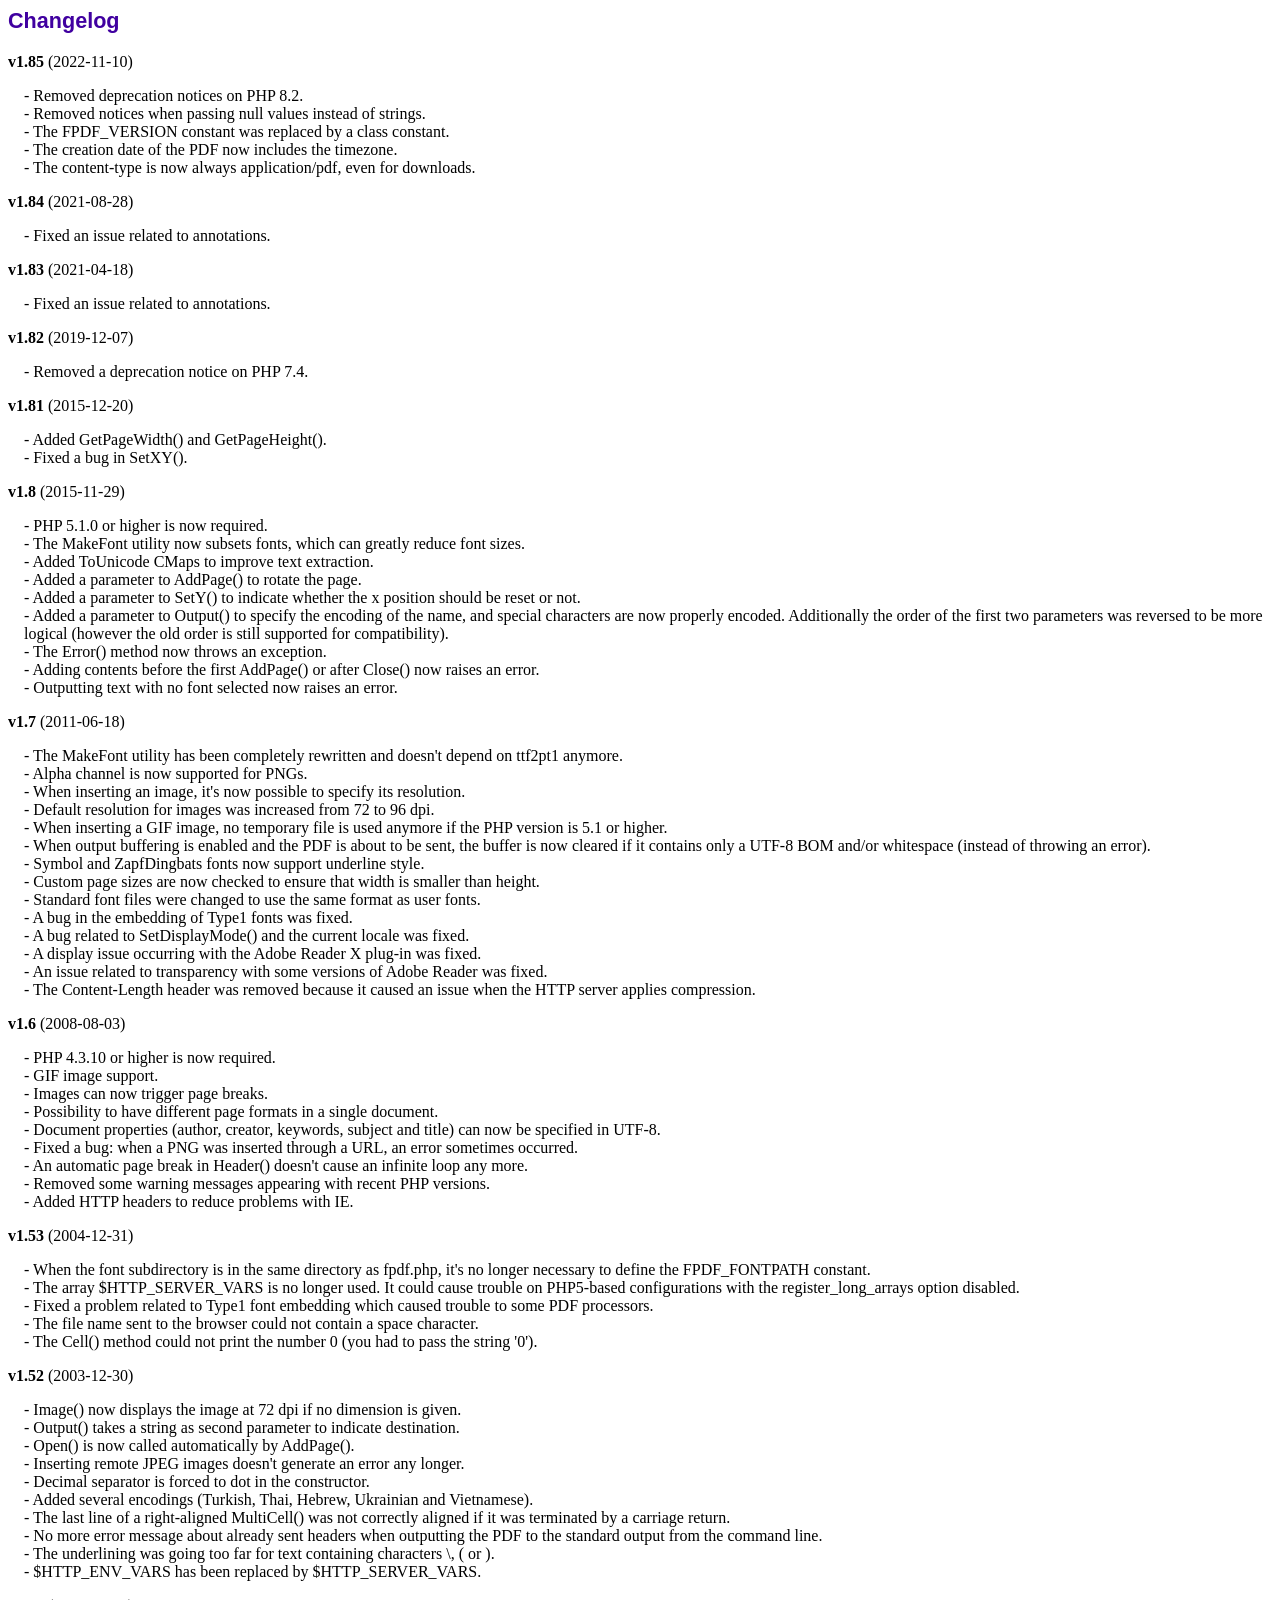
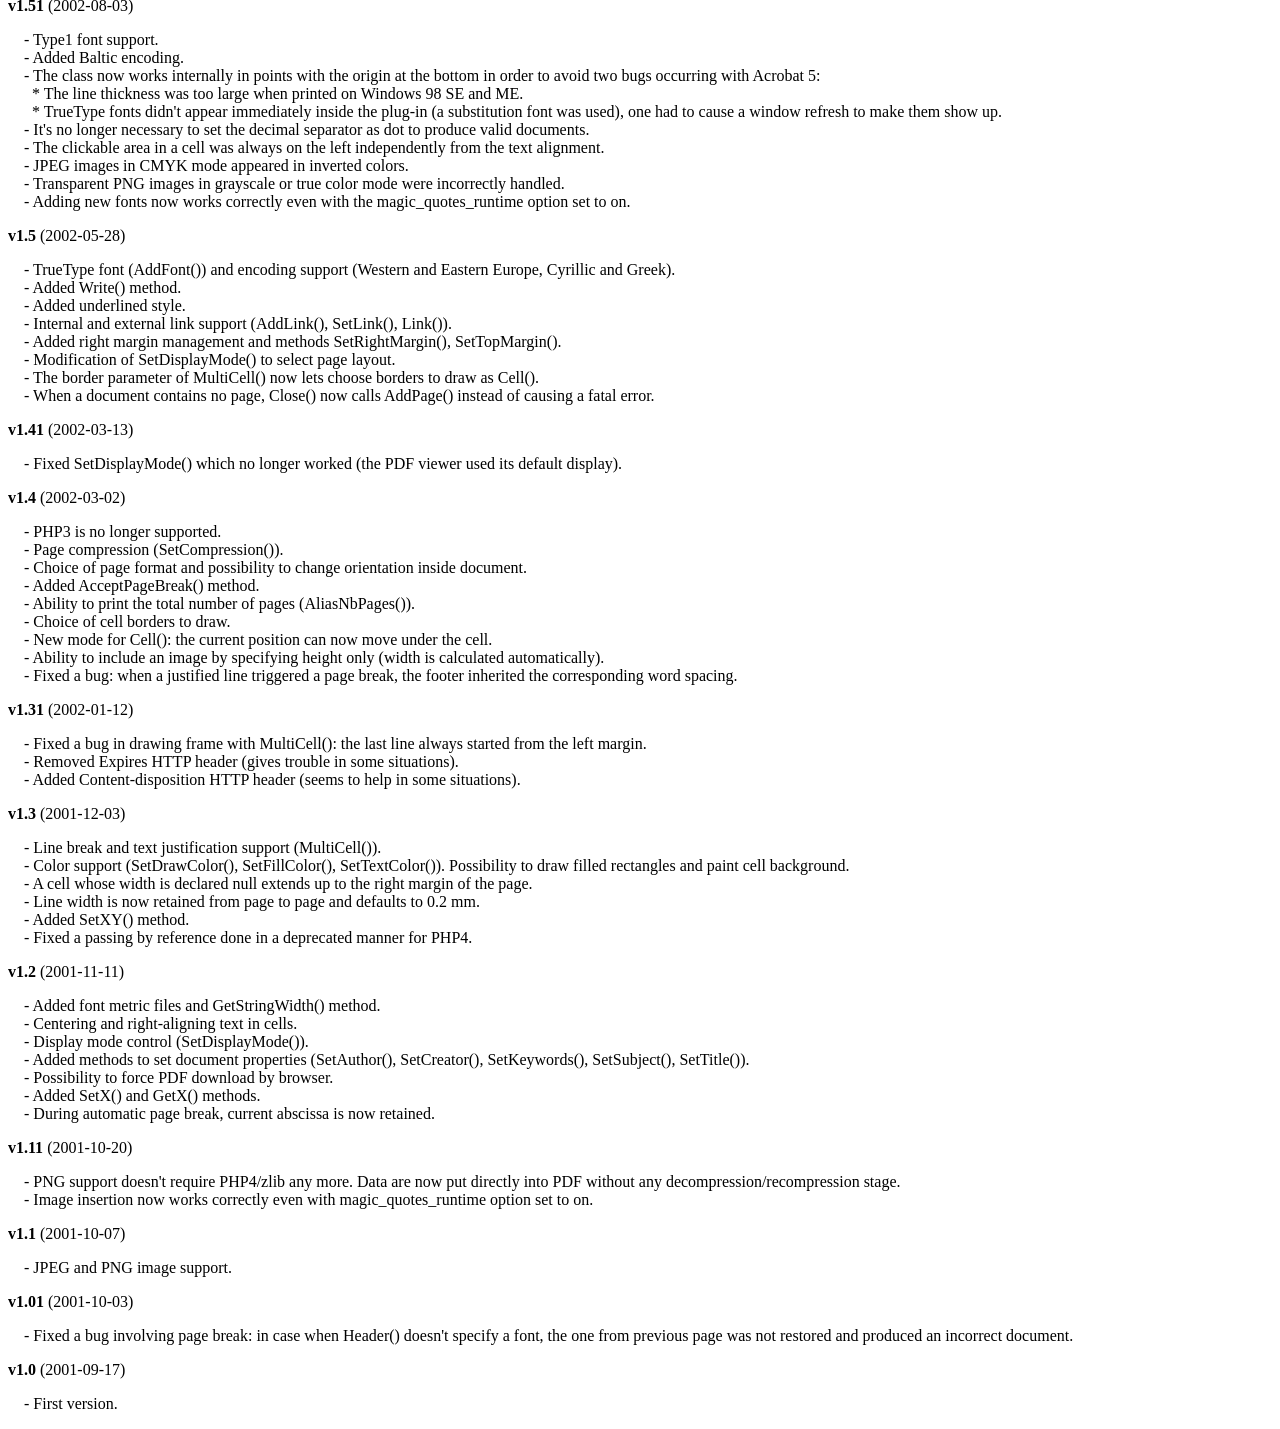
<file: fpdf185/changelog.htm>
<!DOCTYPE html PUBLIC "-//W3C//DTD HTML 4.01 Transitional//EN">
<html>
<head>
<meta http-equiv="Content-Type" content="text/html; charset=ISO-8859-1">
<title>Changelog</title>
<link type="text/css" rel="stylesheet" href="fpdf.css">
<style type="text/css">
dd {margin:1em 0 1em 1em}
</style>
</head>
<body>
<h1>Changelog</h1>
<dl>
<dt><strong>v1.85</strong> (2022-11-10)</dt>
<dd>
- Removed deprecation notices on PHP 8.2.<br>
- Removed notices when passing null values instead of strings.<br>
- The FPDF_VERSION constant was replaced by a class constant.<br>
- The creation date of the PDF now includes the timezone.<br>
- The content-type is now always application/pdf, even for downloads.<br>
</dd>
<dt><strong>v1.84</strong> (2021-08-28)</dt>
<dd>
- Fixed an issue related to annotations.<br>
</dd>
<dt><strong>v1.83</strong> (2021-04-18)</dt>
<dd>
- Fixed an issue related to annotations.<br>
</dd>
<dt><strong>v1.82</strong> (2019-12-07)</dt>
<dd>
- Removed a deprecation notice on PHP 7.4.<br>
</dd>
<dt><strong>v1.81</strong> (2015-12-20)</dt>
<dd>
- Added GetPageWidth() and GetPageHeight().<br>
- Fixed a bug in SetXY().<br>
</dd>
<dt><strong>v1.8</strong> (2015-11-29)</dt>
<dd>
- PHP 5.1.0 or higher is now required.<br>
- The MakeFont utility now subsets fonts, which can greatly reduce font sizes.<br>
- Added ToUnicode CMaps to improve text extraction.<br>
- Added a parameter to AddPage() to rotate the page.<br>
- Added a parameter to SetY() to indicate whether the x position should be reset or not.<br>
- Added a parameter to Output() to specify the encoding of the name, and special characters are now properly encoded. Additionally the order of the first two parameters was reversed to be more logical (however the old order is still supported for compatibility).<br>
- The Error() method now throws an exception.<br>
- Adding contents before the first AddPage() or after Close() now raises an error.<br>
- Outputting text with no font selected now raises an error.<br>
</dd>
<dt><strong>v1.7</strong> (2011-06-18)</dt>
<dd>
- The MakeFont utility has been completely rewritten and doesn't depend on ttf2pt1 anymore.<br>
- Alpha channel is now supported for PNGs.<br>
- When inserting an image, it's now possible to specify its resolution.<br>
- Default resolution for images was increased from 72 to 96 dpi.<br>
- When inserting a GIF image, no temporary file is used anymore if the PHP version is 5.1 or higher.<br>
- When output buffering is enabled and the PDF is about to be sent, the buffer is now cleared if it contains only a UTF-8 BOM and/or whitespace (instead of throwing an error).<br>
- Symbol and ZapfDingbats fonts now support underline style.<br>
- Custom page sizes are now checked to ensure that width is smaller than height.<br>
- Standard font files were changed to use the same format as user fonts.<br>
- A bug in the embedding of Type1 fonts was fixed.<br>
- A bug related to SetDisplayMode() and the current locale was fixed.<br>
- A display issue occurring with the Adobe Reader X plug-in was fixed.<br>
- An issue related to transparency with some versions of Adobe Reader was fixed.<br>
- The Content-Length header was removed because it caused an issue when the HTTP server applies compression.<br>
</dd>
<dt><strong>v1.6</strong> (2008-08-03)</dt>
<dd>
- PHP 4.3.10 or higher is now required.<br>
- GIF image support.<br>
- Images can now trigger page breaks.<br>
- Possibility to have different page formats in a single document.<br>
- Document properties (author, creator, keywords, subject and title) can now be specified in UTF-8.<br>
- Fixed a bug: when a PNG was inserted through a URL, an error sometimes occurred.<br>
- An automatic page break in Header() doesn't cause an infinite loop any more.<br>
- Removed some warning messages appearing with recent PHP versions.<br>
- Added HTTP headers to reduce problems with IE.<br>
</dd>
<dt><strong>v1.53</strong> (2004-12-31)</dt>
<dd>
- When the font subdirectory is in the same directory as fpdf.php, it's no longer necessary to define the FPDF_FONTPATH constant.<br>
- The array $HTTP_SERVER_VARS is no longer used. It could cause trouble on PHP5-based configurations with the register_long_arrays option disabled.<br>
- Fixed a problem related to Type1 font embedding which caused trouble to some PDF processors.<br>
- The file name sent to the browser could not contain a space character.<br>
- The Cell() method could not print the number 0 (you had to pass the string '0').<br>
</dd>
<dt><strong>v1.52</strong> (2003-12-30)</dt>
<dd>
- Image() now displays the image at 72 dpi if no dimension is given.<br>
- Output() takes a string as second parameter to indicate destination.<br>
- Open() is now called automatically by AddPage().<br>
- Inserting remote JPEG images doesn't generate an error any longer.<br>
- Decimal separator is forced to dot in the constructor.<br>
- Added several encodings (Turkish, Thai, Hebrew, Ukrainian and Vietnamese).<br>
- The last line of a right-aligned MultiCell() was not correctly aligned if it was terminated by a carriage return.<br>
- No more error message about already sent headers when outputting the PDF to the standard output from the command line.<br>
- The underlining was going too far for text containing characters \, ( or ).<br>
- $HTTP_ENV_VARS has been replaced by $HTTP_SERVER_VARS.<br>
</dd>
<dt><strong>v1.51</strong> (2002-08-03)</dt>
<dd>
- Type1 font support.<br>
- Added Baltic encoding.<br>
- The class now works internally in points with the origin at the bottom in order to avoid two bugs occurring with Acrobat 5:<br>&nbsp;&nbsp;* The line thickness was too large when printed on Windows 98 SE and ME.<br>&nbsp;&nbsp;* TrueType fonts didn't appear immediately inside the plug-in (a substitution font was used), one had to cause a window refresh to make them show up.<br>
- It's no longer necessary to set the decimal separator as dot to produce valid documents.<br>
- The clickable area in a cell was always on the left independently from the text alignment.<br>
- JPEG images in CMYK mode appeared in inverted colors.<br>
- Transparent PNG images in grayscale or true color mode were incorrectly handled.<br>
- Adding new fonts now works correctly even with the magic_quotes_runtime option set to on.<br>
</dd>
<dt><strong>v1.5</strong> (2002-05-28)</dt>
<dd>
- TrueType font (AddFont()) and encoding support (Western and Eastern Europe, Cyrillic and Greek).<br>
- Added Write() method.<br>
- Added underlined style.<br>
- Internal and external link support (AddLink(), SetLink(), Link()).<br>
- Added right margin management and methods SetRightMargin(), SetTopMargin().<br>
- Modification of SetDisplayMode() to select page layout.<br>
- The border parameter of MultiCell() now lets choose borders to draw as Cell().<br>
- When a document contains no page, Close() now calls AddPage() instead of causing a fatal error.<br>
</dd>
<dt><strong>v1.41</strong> (2002-03-13)</dt>
<dd>
- Fixed SetDisplayMode() which no longer worked (the PDF viewer used its default display).<br>
</dd>
<dt><strong>v1.4</strong> (2002-03-02)</dt>
<dd>
- PHP3 is no longer supported.<br>
- Page compression (SetCompression()).<br>
- Choice of page format and possibility to change orientation inside document.<br>
- Added AcceptPageBreak() method.<br>
- Ability to print the total number of pages (AliasNbPages()).<br>
- Choice of cell borders to draw.<br>
- New mode for Cell(): the current position can now move under the cell.<br>
- Ability to include an image by specifying height only (width is calculated automatically).<br>
- Fixed a bug: when a justified line triggered a page break, the footer inherited the corresponding word spacing.<br>
</dd>
<dt><strong>v1.31</strong> (2002-01-12)</dt>
<dd>
- Fixed a bug in drawing frame with MultiCell(): the last line always started from the left margin.<br>
- Removed Expires HTTP header (gives trouble in some situations).<br>
- Added Content-disposition HTTP header (seems to help in some situations).<br>
</dd>
<dt><strong>v1.3</strong> (2001-12-03)</dt>
<dd>
- Line break and text justification support (MultiCell()).<br>
- Color support (SetDrawColor(), SetFillColor(), SetTextColor()). Possibility to draw filled rectangles and paint cell background.<br>
- A cell whose width is declared null extends up to the right margin of the page.<br>
- Line width is now retained from page to page and defaults to 0.2 mm.<br>
- Added SetXY() method.<br>
- Fixed a passing by reference done in a deprecated manner for PHP4.<br>
</dd>
<dt><strong>v1.2</strong> (2001-11-11)</dt>
<dd>
- Added font metric files and GetStringWidth() method.<br>
- Centering and right-aligning text in cells.<br>
- Display mode control (SetDisplayMode()).<br>
- Added methods to set document properties (SetAuthor(), SetCreator(), SetKeywords(), SetSubject(), SetTitle()).<br>
- Possibility to force PDF download by browser.<br>
- Added SetX() and GetX() methods.<br>
- During automatic page break, current abscissa is now retained.<br>
</dd>
<dt><strong>v1.11</strong> (2001-10-20)</dt>
<dd>
- PNG support doesn't require PHP4/zlib any more. Data are now put directly into PDF without any decompression/recompression stage.<br>
- Image insertion now works correctly even with magic_quotes_runtime option set to on.<br>
</dd>
<dt><strong>v1.1</strong> (2001-10-07)</dt>
<dd>
- JPEG and PNG image support.<br>
</dd>
<dt><strong>v1.01</strong> (2001-10-03)</dt>
<dd>
- Fixed a bug involving page break: in case when Header() doesn't specify a font, the one from previous page was not restored and produced an incorrect document.<br>
</dd>
<dt><strong>v1.0</strong> (2001-09-17)</dt>
<dd>
- First version.<br>
</dd>
</dl>
</body>
</html>
</file>
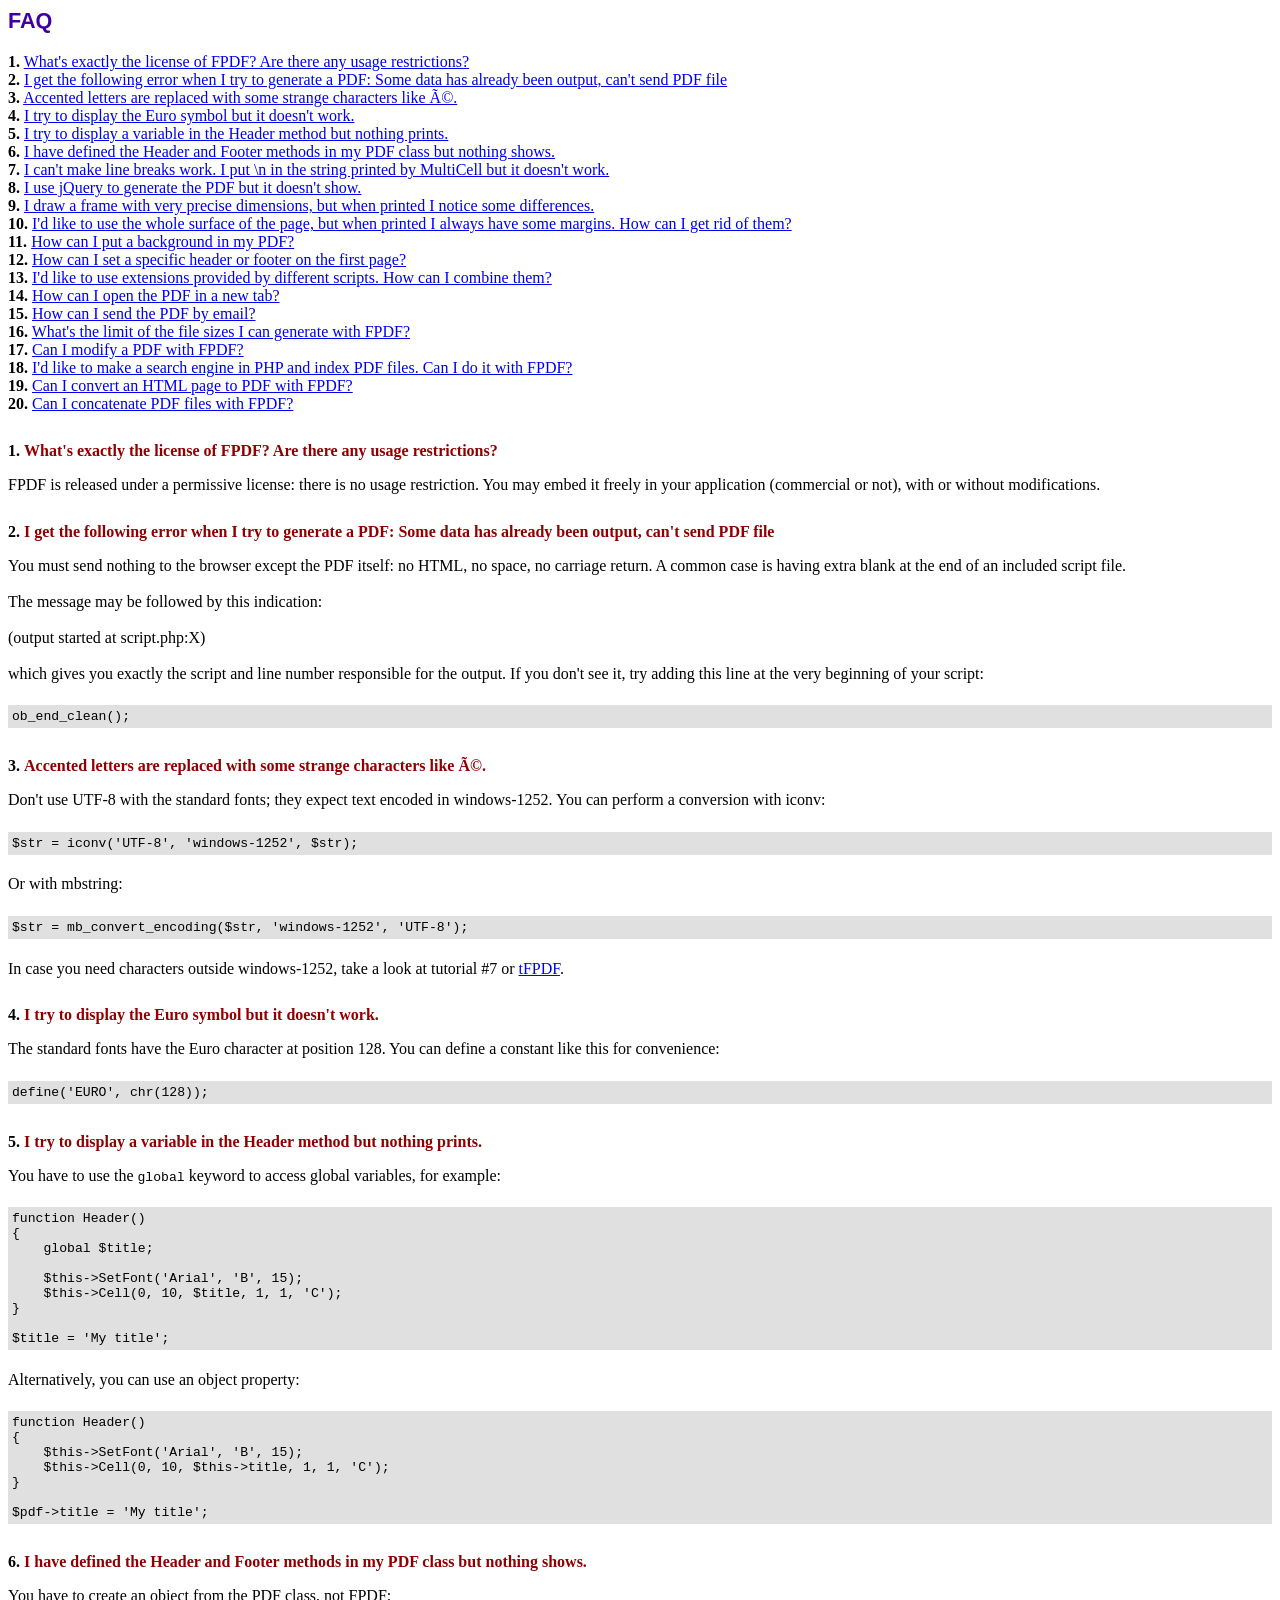
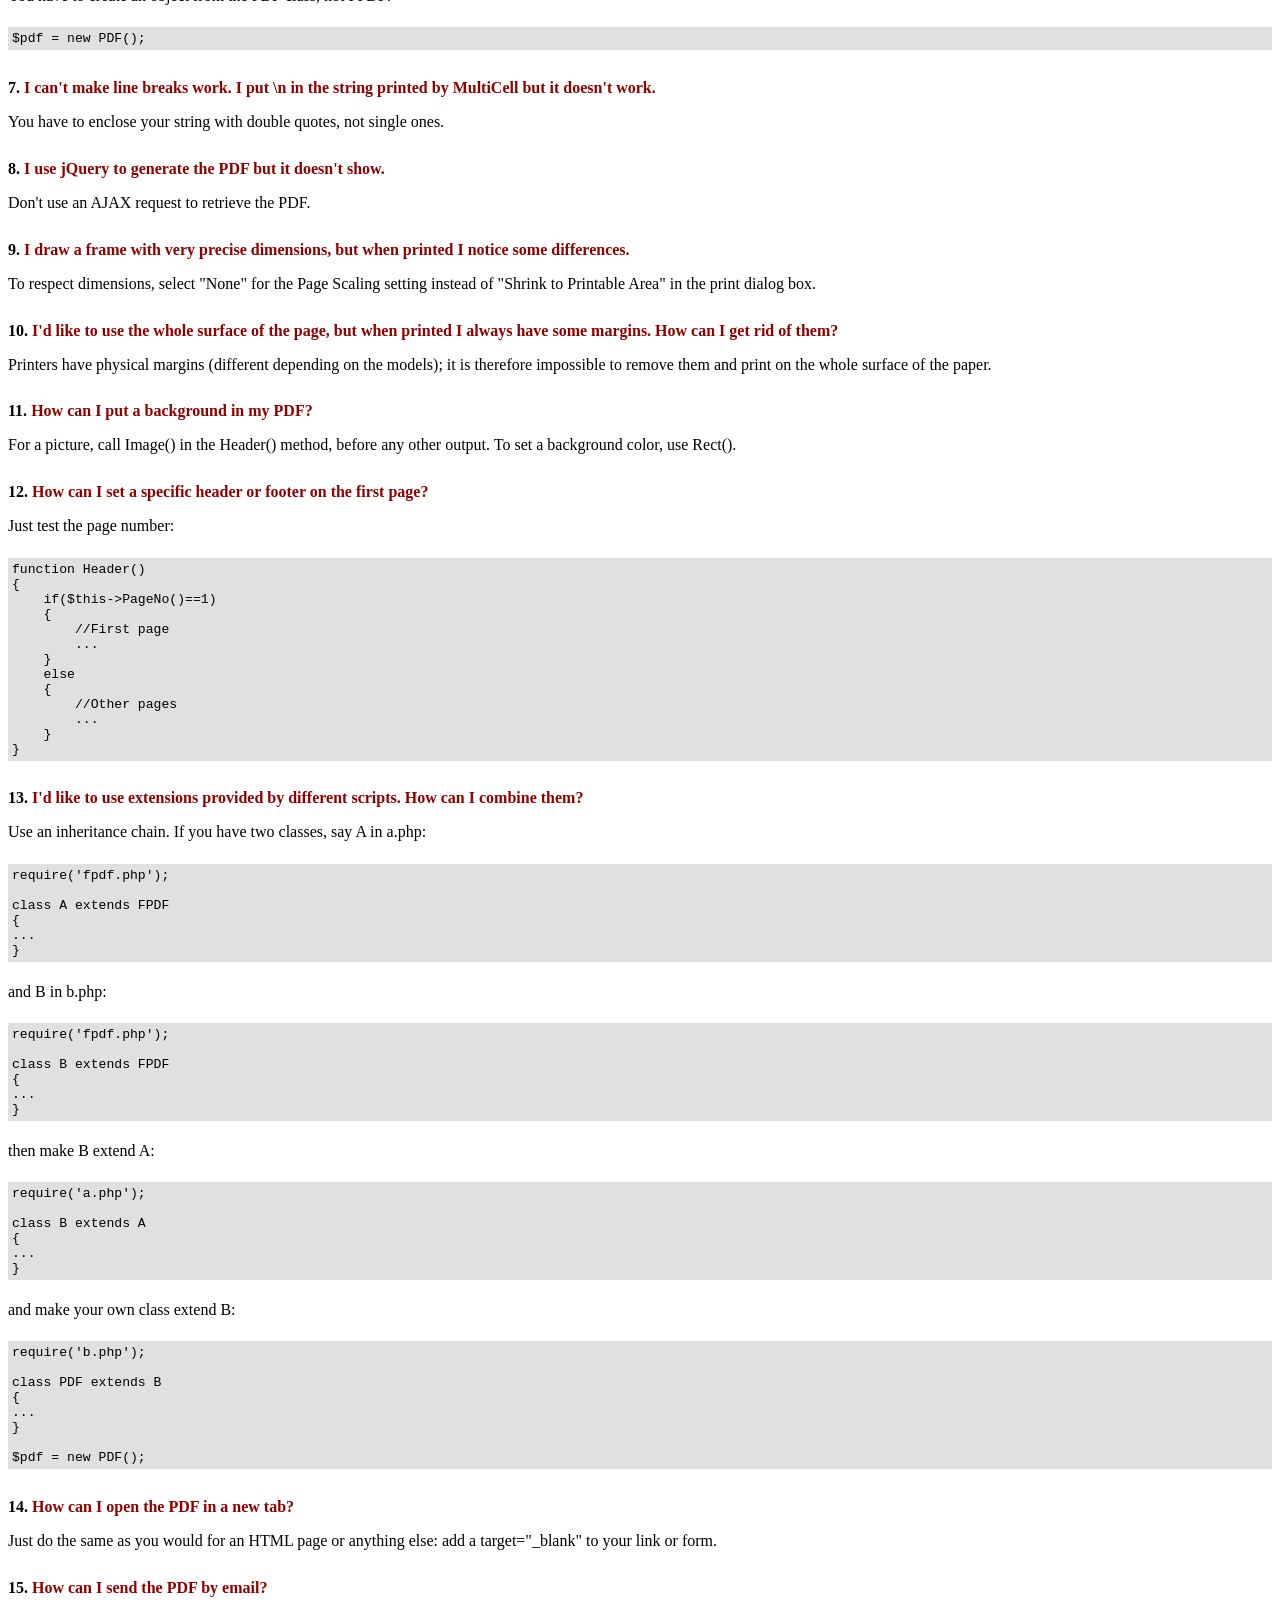
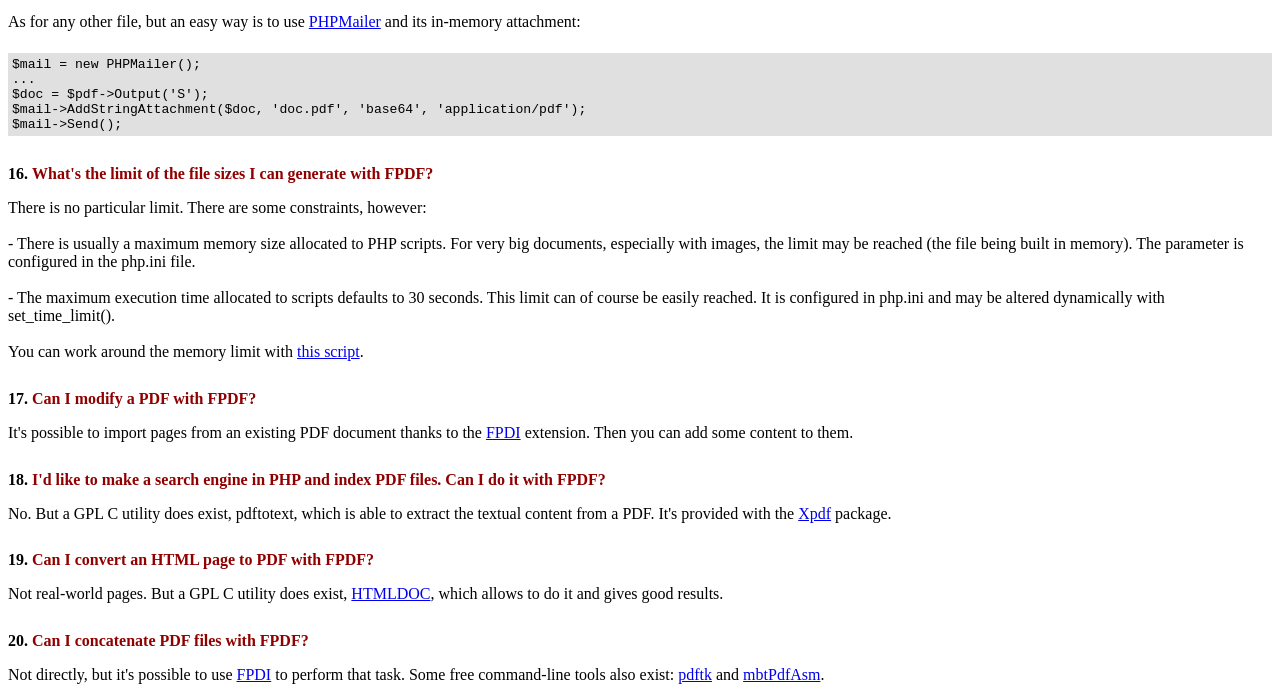
<file: fpdf185/FAQ.htm>
<!DOCTYPE html PUBLIC "-//W3C//DTD HTML 4.01 Transitional//EN">
<html>
<head>
<meta http-equiv="Content-Type" content="text/html; charset=ISO-8859-1">
<title>FAQ</title>
<link type="text/css" rel="stylesheet" href="fpdf.css">
<style type="text/css">
ul {list-style-type:none; margin:0; padding:0}
ul#answers li {margin-top:1.8em}
.question {font-weight:bold; color:#900000}
</style>
</head>
<body>
<h1>FAQ</h1>
<ul>
<li><b>1.</b> <a href='#q1'>What's exactly the license of FPDF? Are there any usage restrictions?</a></li>
<li><b>2.</b> <a href='#q2'>I get the following error when I try to generate a PDF: Some data has already been output, can't send PDF file</a></li>
<li><b>3.</b> <a href='#q3'>Accented letters are replaced with some strange characters like é.</a></li>
<li><b>4.</b> <a href='#q4'>I try to display the Euro symbol but it doesn't work.</a></li>
<li><b>5.</b> <a href='#q5'>I try to display a variable in the Header method but nothing prints.</a></li>
<li><b>6.</b> <a href='#q6'>I have defined the Header and Footer methods in my PDF class but nothing shows.</a></li>
<li><b>7.</b> <a href='#q7'>I can't make line breaks work. I put \n in the string printed by MultiCell but it doesn't work.</a></li>
<li><b>8.</b> <a href='#q8'>I use jQuery to generate the PDF but it doesn't show.</a></li>
<li><b>9.</b> <a href='#q9'>I draw a frame with very precise dimensions, but when printed I notice some differences.</a></li>
<li><b>10.</b> <a href='#q10'>I'd like to use the whole surface of the page, but when printed I always have some margins. How can I get rid of them?</a></li>
<li><b>11.</b> <a href='#q11'>How can I put a background in my PDF?</a></li>
<li><b>12.</b> <a href='#q12'>How can I set a specific header or footer on the first page?</a></li>
<li><b>13.</b> <a href='#q13'>I'd like to use extensions provided by different scripts. How can I combine them?</a></li>
<li><b>14.</b> <a href='#q14'>How can I open the PDF in a new tab?</a></li>
<li><b>15.</b> <a href='#q15'>How can I send the PDF by email?</a></li>
<li><b>16.</b> <a href='#q16'>What's the limit of the file sizes I can generate with FPDF?</a></li>
<li><b>17.</b> <a href='#q17'>Can I modify a PDF with FPDF?</a></li>
<li><b>18.</b> <a href='#q18'>I'd like to make a search engine in PHP and index PDF files. Can I do it with FPDF?</a></li>
<li><b>19.</b> <a href='#q19'>Can I convert an HTML page to PDF with FPDF?</a></li>
<li><b>20.</b> <a href='#q20'>Can I concatenate PDF files with FPDF?</a></li>
</ul>

<ul id='answers'>
<li id='q1'>
<p><b>1.</b> <span class='question'>What's exactly the license of FPDF? Are there any usage restrictions?</span></p>
FPDF is released under a permissive license: there is no usage restriction. You may embed it
freely in your application (commercial or not), with or without modifications.
</li>

<li id='q2'>
<p><b>2.</b> <span class='question'>I get the following error when I try to generate a PDF: Some data has already been output, can't send PDF file</span></p>
You must send nothing to the browser except the PDF itself: no HTML, no space, no carriage return. A common
case is having extra blank at the end of an included script file.<br>
<br>
The message may be followed by this indication:<br>
<br>
(output started at script.php:X)<br>
<br>
which gives you exactly the script and line number responsible for the output. If you don't see it,
try adding this line at the very beginning of your script:
<div class="doc-source">
<pre><code>ob_end_clean();</code></pre>
</div>
</li>

<li id='q3'>
<p><b>3.</b> <span class='question'>Accented letters are replaced with some strange characters like é.</span></p>
Don't use UTF-8 with the standard fonts; they expect text encoded in windows-1252.
You can perform a conversion with iconv:
<div class="doc-source">
<pre><code>$str = iconv('UTF-8', 'windows-1252', $str);</code></pre>
</div>
Or with mbstring:
<div class="doc-source">
<pre><code>$str = mb_convert_encoding($str, 'windows-1252', 'UTF-8');</code></pre>
</div>
In case you need characters outside windows-1252, take a look at tutorial #7 or
<a href="http://www.fpdf.org/?go=script&amp;id=92" target="_blank">tFPDF</a>.
</li>

<li id='q4'>
<p><b>4.</b> <span class='question'>I try to display the Euro symbol but it doesn't work.</span></p>
The standard fonts have the Euro character at position 128. You can define a constant like this
for convenience:
<div class="doc-source">
<pre><code>define('EURO', chr(128));</code></pre>
</div>
</li>

<li id='q5'>
<p><b>5.</b> <span class='question'>I try to display a variable in the Header method but nothing prints.</span></p>
You have to use the <code>global</code> keyword to access global variables, for example:
<div class="doc-source">
<pre><code>function Header()
{
    global $title;

    $this-&gt;SetFont('Arial', 'B', 15);
    $this-&gt;Cell(0, 10, $title, 1, 1, 'C');
}

$title = 'My title';</code></pre>
</div>
Alternatively, you can use an object property:
<div class="doc-source">
<pre><code>function Header()
{
    $this-&gt;SetFont('Arial', 'B', 15);
    $this-&gt;Cell(0, 10, $this-&gt;title, 1, 1, 'C');
}

$pdf-&gt;title = 'My title';</code></pre>
</div>
</li>

<li id='q6'>
<p><b>6.</b> <span class='question'>I have defined the Header and Footer methods in my PDF class but nothing shows.</span></p>
You have to create an object from the PDF class, not FPDF:
<div class="doc-source">
<pre><code>$pdf = new PDF();</code></pre>
</div>
</li>

<li id='q7'>
<p><b>7.</b> <span class='question'>I can't make line breaks work. I put \n in the string printed by MultiCell but it doesn't work.</span></p>
You have to enclose your string with double quotes, not single ones.
</li>

<li id='q8'>
<p><b>8.</b> <span class='question'>I use jQuery to generate the PDF but it doesn't show.</span></p>
Don't use an AJAX request to retrieve the PDF.
</li>

<li id='q9'>
<p><b>9.</b> <span class='question'>I draw a frame with very precise dimensions, but when printed I notice some differences.</span></p>
To respect dimensions, select "None" for the Page Scaling setting instead of "Shrink to Printable Area" in the print dialog box.
</li>

<li id='q10'>
<p><b>10.</b> <span class='question'>I'd like to use the whole surface of the page, but when printed I always have some margins. How can I get rid of them?</span></p>
Printers have physical margins (different depending on the models); it is therefore impossible to remove
them and print on the whole surface of the paper.
</li>

<li id='q11'>
<p><b>11.</b> <span class='question'>How can I put a background in my PDF?</span></p>
For a picture, call Image() in the Header() method, before any other output. To set a background color, use Rect().
</li>

<li id='q12'>
<p><b>12.</b> <span class='question'>How can I set a specific header or footer on the first page?</span></p>
Just test the page number:
<div class="doc-source">
<pre><code>function Header()
{
    if($this-&gt;PageNo()==1)
    {
        //First page
        ...
    }
    else
    {
        //Other pages
        ...
    }
}</code></pre>
</div>
</li>

<li id='q13'>
<p><b>13.</b> <span class='question'>I'd like to use extensions provided by different scripts. How can I combine them?</span></p>
Use an inheritance chain. If you have two classes, say A in a.php:
<div class="doc-source">
<pre><code>require('fpdf.php');

class A extends FPDF
{
...
}</code></pre>
</div>
and B in b.php:
<div class="doc-source">
<pre><code>require('fpdf.php');

class B extends FPDF
{
...
}</code></pre>
</div>
then make B extend A:
<div class="doc-source">
<pre><code>require('a.php');

class B extends A
{
...
}</code></pre>
</div>
and make your own class extend B:
<div class="doc-source">
<pre><code>require('b.php');

class PDF extends B
{
...
}

$pdf = new PDF();</code></pre>
</div>
</li>

<li id='q14'>
<p><b>14.</b> <span class='question'>How can I open the PDF in a new tab?</span></p>
Just do the same as you would for an HTML page or anything else: add a target="_blank" to your link or form.
</li>

<li id='q15'>
<p><b>15.</b> <span class='question'>How can I send the PDF by email?</span></p>
As for any other file, but an easy way is to use <a href="https://github.com/PHPMailer/PHPMailer" target="_blank">PHPMailer</a> and
its in-memory attachment:
<div class="doc-source">
<pre><code>$mail = new PHPMailer();
...
$doc = $pdf-&gt;Output('S');
$mail-&gt;AddStringAttachment($doc, 'doc.pdf', 'base64', 'application/pdf');
$mail-&gt;Send();</code></pre>
</div>
</li>

<li id='q16'>
<p><b>16.</b> <span class='question'>What's the limit of the file sizes I can generate with FPDF?</span></p>
There is no particular limit. There are some constraints, however:
<br>
<br>
- There is usually a maximum memory size allocated to PHP scripts. For very big documents,
especially with images, the limit may be reached (the file being built in memory). The
parameter is configured in the php.ini file.
<br>
<br>
- The maximum execution time allocated to scripts defaults to 30 seconds. This limit can of course
be easily reached. It is configured in php.ini and may be altered dynamically with set_time_limit().
<br>
<br>
You can work around the memory limit with <a href="http://www.fpdf.org/?go=script&amp;id=76" target="_blank">this script</a>.
</li>

<li id='q17'>
<p><b>17.</b> <span class='question'>Can I modify a PDF with FPDF?</span></p>
It's possible to import pages from an existing PDF document thanks to the
<a href="https://www.setasign.com/products/fpdi/about/" target="_blank">FPDI</a> extension.
Then you can add some content to them.
</li>

<li id='q18'>
<p><b>18.</b> <span class='question'>I'd like to make a search engine in PHP and index PDF files. Can I do it with FPDF?</span></p>
No. But a GPL C utility does exist, pdftotext, which is able to extract the textual content from a PDF.
It's provided with the <a href="https://www.xpdfreader.com" target="_blank">Xpdf</a> package.
</li>

<li id='q19'>
<p><b>19.</b> <span class='question'>Can I convert an HTML page to PDF with FPDF?</span></p>
Not real-world pages. But a GPL C utility does exist, <a href="https://www.msweet.org/htmldoc/" target="_blank">HTMLDOC</a>,
which allows to do it and gives good results.
</li>

<li id='q20'>
<p><b>20.</b> <span class='question'>Can I concatenate PDF files with FPDF?</span></p>
Not directly, but it's possible to use <a href="https://www.setasign.com/products/fpdi/demos/concatenate-fake/" target="_blank">FPDI</a>
to perform that task. Some free command-line tools also exist:
<a href="https://www.pdflabs.com/tools/pdftk-the-pdf-toolkit/" target="_blank">pdftk</a> and
<a href="http://thierry.schmit.free.fr/spip/spip.php?article15" target="_blank">mbtPdfAsm</a>.
</li>
</ul>
</body>
</html>
</file>
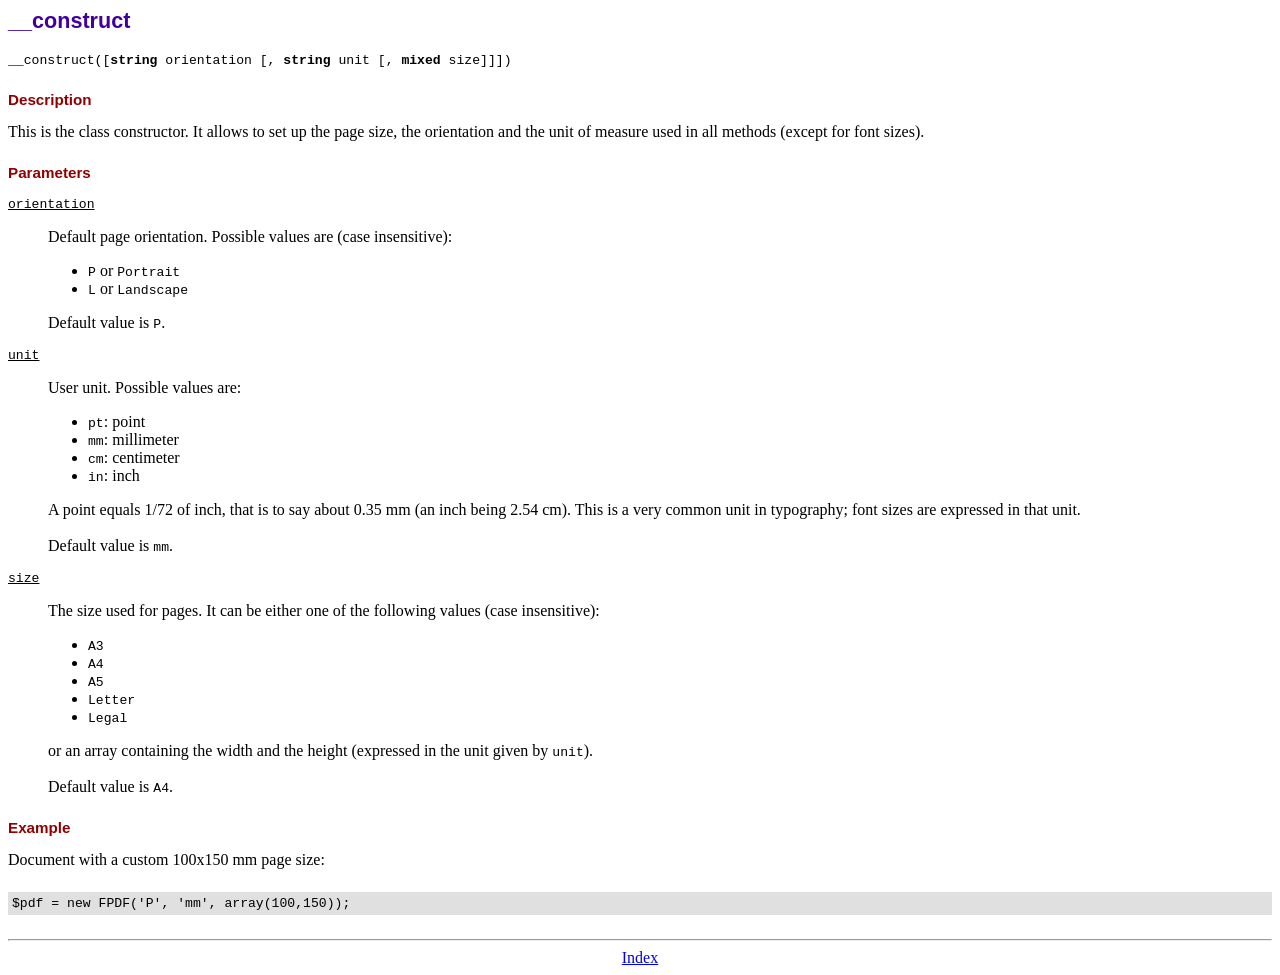
<file: fpdf185/doc/__construct.htm>
<!DOCTYPE html PUBLIC "-//W3C//DTD HTML 4.01 Transitional//EN">
<html>
<head>
<meta http-equiv="Content-Type" content="text/html; charset=ISO-8859-1">
<title>__construct</title>
<link type="text/css" rel="stylesheet" href="../fpdf.css">
</head>
<body>
<h1>__construct</h1>
<code>__construct([<b>string</b> orientation [, <b>string</b> unit [, <b>mixed</b> size]]])</code>
<h2>Description</h2>
This is the class constructor. It allows to set up the page size, the orientation and the
unit of measure used in all methods (except for font sizes).
<h2>Parameters</h2>
<dl class="param">
<dt><code>orientation</code></dt>
<dd>
Default page orientation. Possible values are (case insensitive):
<ul>
<li><code>P</code> or <code>Portrait</code></li>
<li><code>L</code> or <code>Landscape</code></li>
</ul>
Default value is <code>P</code>.
</dd>
<dt><code>unit</code></dt>
<dd>
User unit. Possible values are:
<ul>
<li><code>pt</code>: point</li>
<li><code>mm</code>: millimeter</li>
<li><code>cm</code>: centimeter</li>
<li><code>in</code>: inch</li>
</ul>
A point equals 1/72 of inch, that is to say about 0.35 mm (an inch being 2.54 cm). This
is a very common unit in typography; font sizes are expressed in that unit.
<br>
<br>
Default value is <code>mm</code>.
</dd>
<dt><code>size</code></dt>
<dd>
The size used for pages. It can be either one of the following values (case insensitive):
<ul>
<li><code>A3</code></li>
<li><code>A4</code></li>
<li><code>A5</code></li>
<li><code>Letter</code></li>
<li><code>Legal</code></li>
</ul>
or an array containing the width and the height (expressed in the unit given by <code>unit</code>).<br>
<br>
Default value is <code>A4</code>.
</dd>
</dl>
<h2>Example</h2>
Document with a custom 100x150 mm page size:
<div class="doc-source">
<pre><code>$pdf = new FPDF('P', 'mm', array(100,150));</code></pre>
</div>
<hr style="margin-top:1.5em">
<div style="text-align:center"><a href="index.htm">Index</a></div>
</body>
</html>
</file>
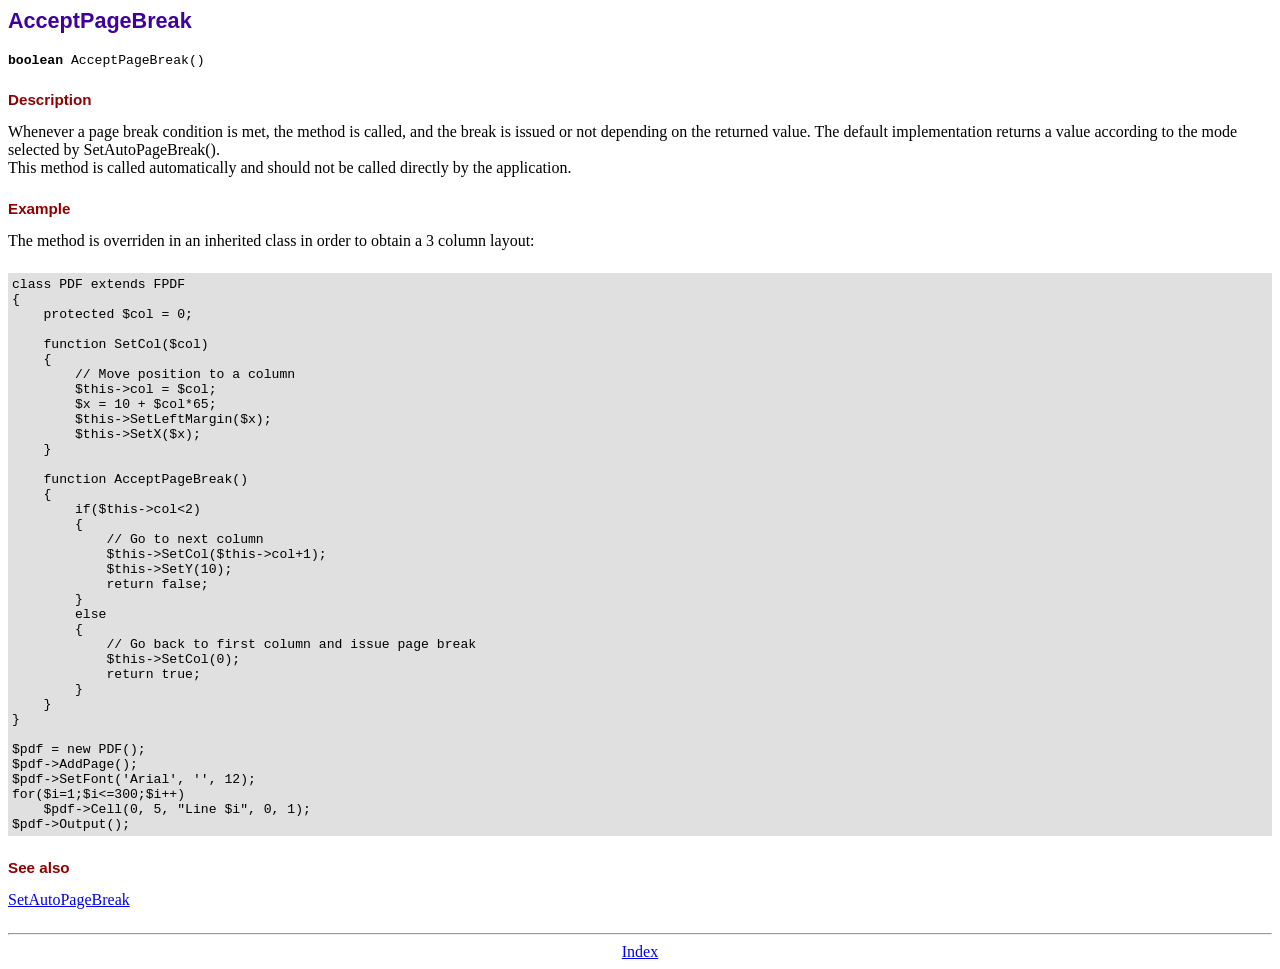
<file: fpdf185/doc/acceptpagebreak.htm>
<!DOCTYPE html PUBLIC "-//W3C//DTD HTML 4.01 Transitional//EN">
<html>
<head>
<meta http-equiv="Content-Type" content="text/html; charset=ISO-8859-1">
<title>AcceptPageBreak</title>
<link type="text/css" rel="stylesheet" href="../fpdf.css">
</head>
<body>
<h1>AcceptPageBreak</h1>
<code><b>boolean</b> AcceptPageBreak()</code>
<h2>Description</h2>
Whenever a page break condition is met, the method is called, and the break is issued or not
depending on the returned value. The default implementation returns a value according to the
mode selected by SetAutoPageBreak().
<br>
This method is called automatically and should not be called directly by the application.
<h2>Example</h2>
The method is overriden in an inherited class in order to obtain a 3 column layout:
<div class="doc-source">
<pre><code>class PDF extends FPDF
{
    protected $col = 0;

    function SetCol($col)
    {
        // Move position to a column
        $this-&gt;col = $col;
        $x = 10 + $col*65;
        $this-&gt;SetLeftMargin($x);
        $this-&gt;SetX($x);
    }

    function AcceptPageBreak()
    {
        if($this-&gt;col&lt;2)
        {
            // Go to next column
            $this-&gt;SetCol($this-&gt;col+1);
            $this-&gt;SetY(10);
            return false;
        }
        else
        {
            // Go back to first column and issue page break
            $this-&gt;SetCol(0);
            return true;
        }
    }
}

$pdf = new PDF();
$pdf-&gt;AddPage();
$pdf-&gt;SetFont('Arial', '', 12);
for($i=1;$i&lt;=300;$i++)
    $pdf-&gt;Cell(0, 5, "Line $i", 0, 1);
$pdf-&gt;Output();</code></pre>
</div>
<h2>See also</h2>
<a href="setautopagebreak.htm">SetAutoPageBreak</a>
<hr style="margin-top:1.5em">
<div style="text-align:center"><a href="index.htm">Index</a></div>
</body>
</html>
</file>
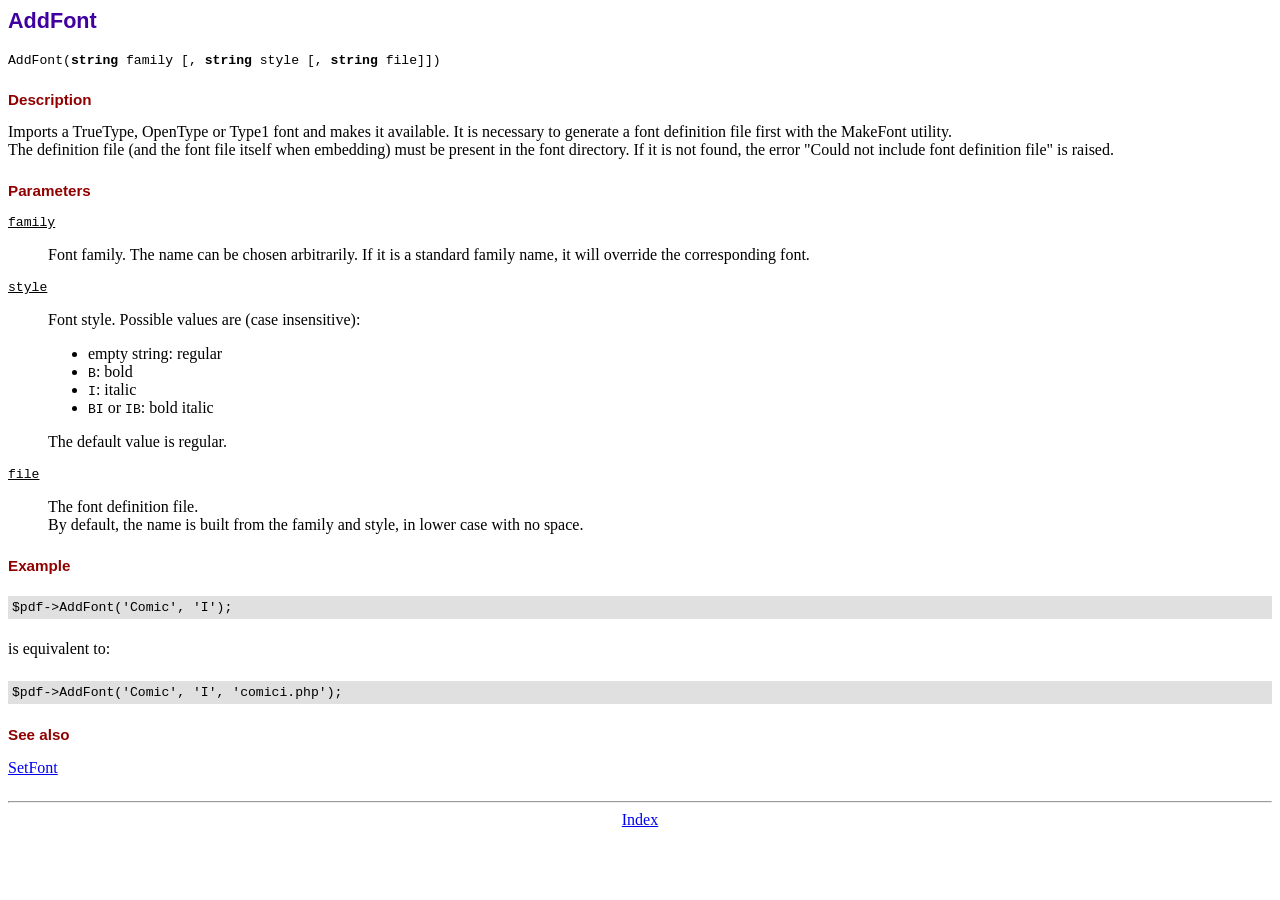
<file: fpdf185/doc/addfont.htm>
<!DOCTYPE html PUBLIC "-//W3C//DTD HTML 4.01 Transitional//EN">
<html>
<head>
<meta http-equiv="Content-Type" content="text/html; charset=ISO-8859-1">
<title>AddFont</title>
<link type="text/css" rel="stylesheet" href="../fpdf.css">
</head>
<body>
<h1>AddFont</h1>
<code>AddFont(<b>string</b> family [, <b>string</b> style [, <b>string</b> file]])</code>
<h2>Description</h2>
Imports a TrueType, OpenType or Type1 font and makes it available. It is necessary to generate a font
definition file first with the MakeFont utility.
<br>
The definition file (and the font file itself when embedding) must be present in the font directory.
If it is not found, the error "Could not include font definition file" is raised.
<h2>Parameters</h2>
<dl class="param">
<dt><code>family</code></dt>
<dd>
Font family. The name can be chosen arbitrarily. If it is a standard family name, it will
override the corresponding font.
</dd>
<dt><code>style</code></dt>
<dd>
Font style. Possible values are (case insensitive):
<ul>
<li>empty string: regular</li>
<li><code>B</code>: bold</li>
<li><code>I</code>: italic</li>
<li><code>BI</code> or <code>IB</code>: bold italic</li>
</ul>
The default value is regular.
</dd>
<dt><code>file</code></dt>
<dd>
The font definition file.
<br>
By default, the name is built from the family and style, in lower case with no space.
</dd>
</dl>
<h2>Example</h2>
<div class="doc-source">
<pre><code>$pdf-&gt;AddFont('Comic', 'I');</code></pre>
</div>
is equivalent to:
<div class="doc-source">
<pre><code>$pdf-&gt;AddFont('Comic', 'I', 'comici.php');</code></pre>
</div>
<h2>See also</h2>
<a href="setfont.htm">SetFont</a>
<hr style="margin-top:1.5em">
<div style="text-align:center"><a href="index.htm">Index</a></div>
</body>
</html>
</file>
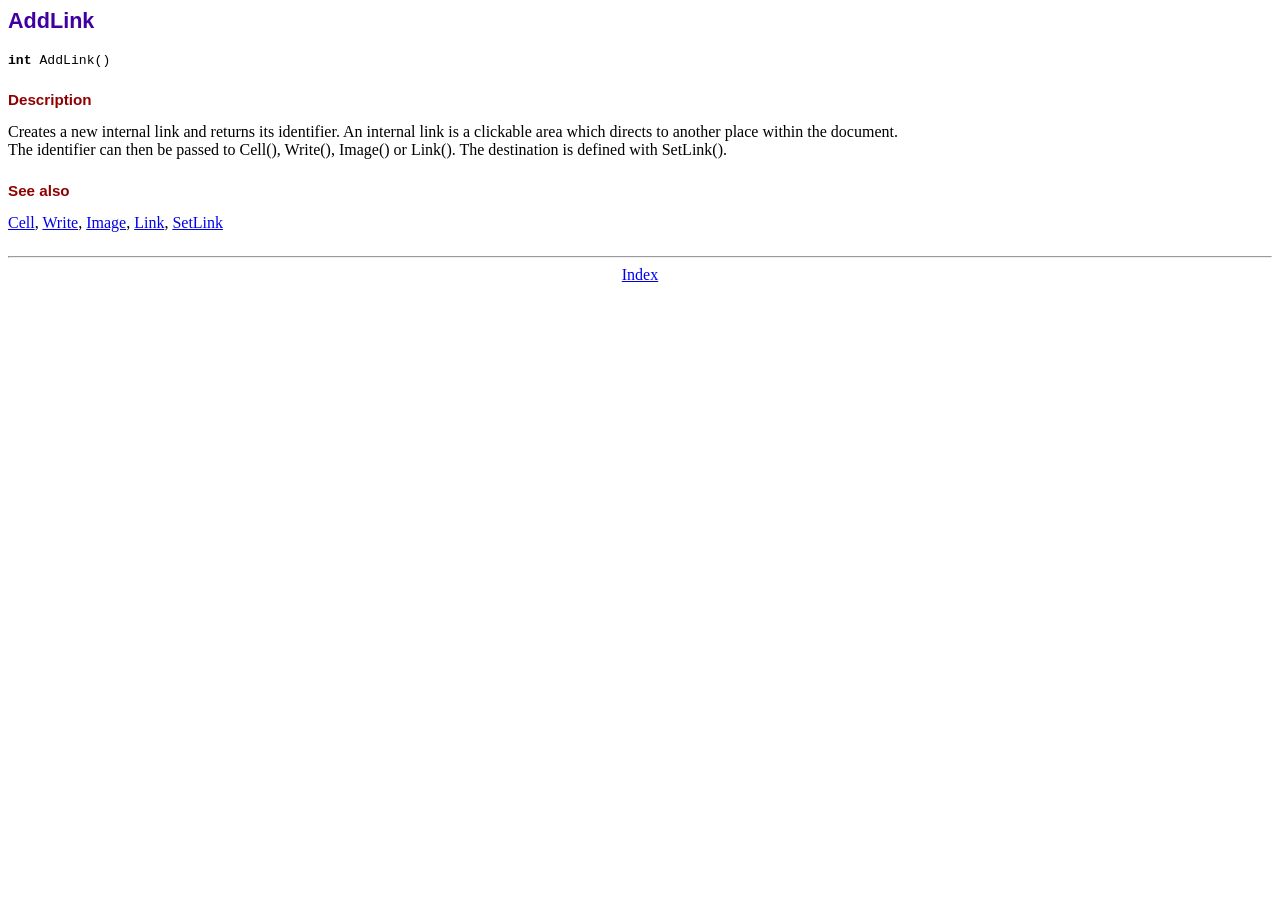
<file: fpdf185/doc/addlink.htm>
<!DOCTYPE html PUBLIC "-//W3C//DTD HTML 4.01 Transitional//EN">
<html>
<head>
<meta http-equiv="Content-Type" content="text/html; charset=ISO-8859-1">
<title>AddLink</title>
<link type="text/css" rel="stylesheet" href="../fpdf.css">
</head>
<body>
<h1>AddLink</h1>
<code><b>int</b> AddLink()</code>
<h2>Description</h2>
Creates a new internal link and returns its identifier. An internal link is a clickable area
which directs to another place within the document.
<br>
The identifier can then be passed to Cell(), Write(), Image() or Link(). The destination is
defined with SetLink().
<h2>See also</h2>
<a href="cell.htm">Cell</a>,
<a href="write.htm">Write</a>,
<a href="image.htm">Image</a>,
<a href="link.htm">Link</a>,
<a href="setlink.htm">SetLink</a>
<hr style="margin-top:1.5em">
<div style="text-align:center"><a href="index.htm">Index</a></div>
</body>
</html>
</file>
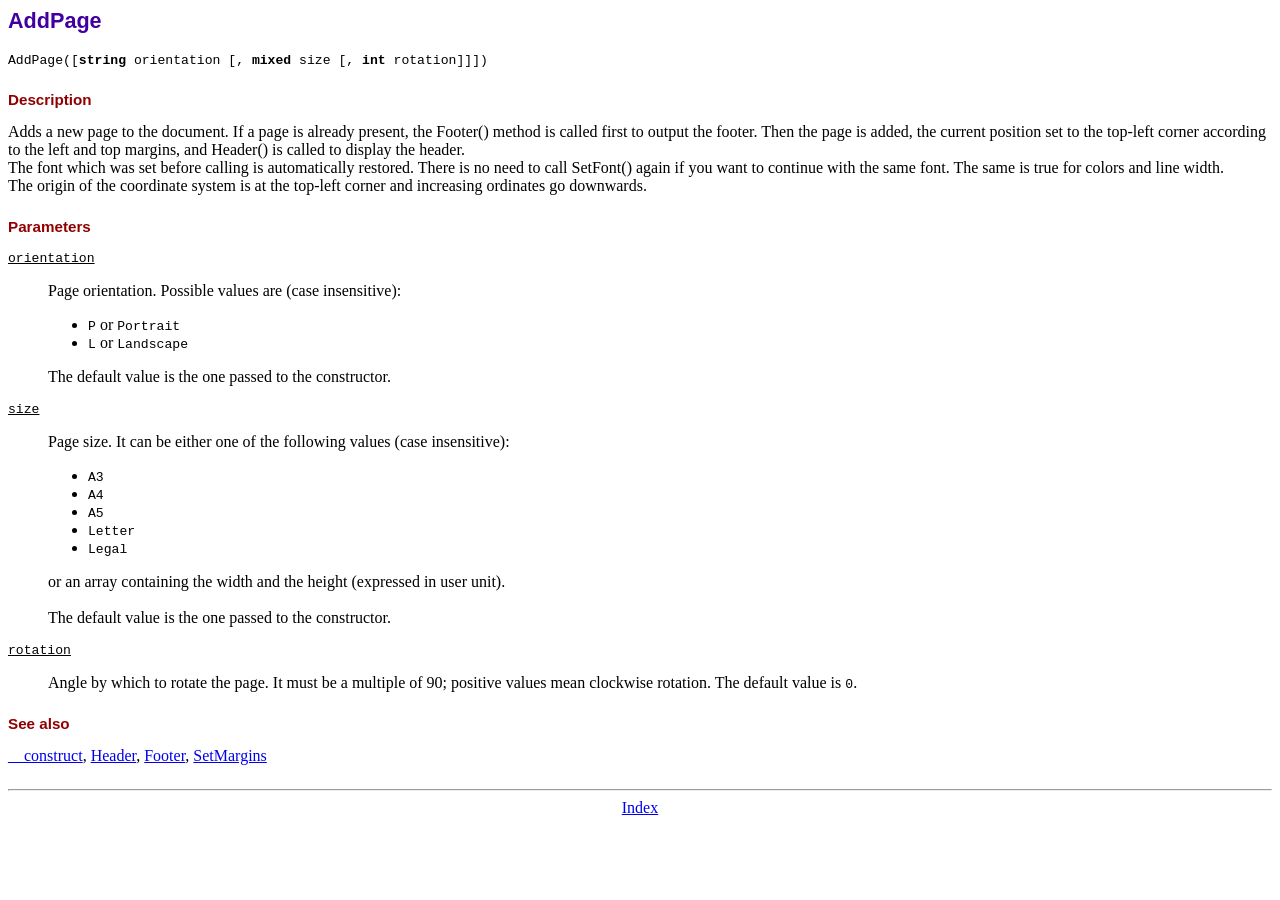
<file: fpdf185/doc/addpage.htm>
<!DOCTYPE html PUBLIC "-//W3C//DTD HTML 4.01 Transitional//EN">
<html>
<head>
<meta http-equiv="Content-Type" content="text/html; charset=ISO-8859-1">
<title>AddPage</title>
<link type="text/css" rel="stylesheet" href="../fpdf.css">
</head>
<body>
<h1>AddPage</h1>
<code>AddPage([<b>string</b> orientation [, <b>mixed</b> size [, <b>int</b> rotation]]])</code>
<h2>Description</h2>
Adds a new page to the document. If a page is already present, the Footer() method is called
first to output the footer. Then the page is added, the current position set to the top-left
corner according to the left and top margins, and Header() is called to display the header.
<br>
The font which was set before calling is automatically restored. There is no need to call
SetFont() again if you want to continue with the same font. The same is true for colors and
line width.
<br>
The origin of the coordinate system is at the top-left corner and increasing ordinates go
downwards.
<h2>Parameters</h2>
<dl class="param">
<dt><code>orientation</code></dt>
<dd>
Page orientation. Possible values are (case insensitive):
<ul>
<li><code>P</code> or <code>Portrait</code></li>
<li><code>L</code> or <code>Landscape</code></li>
</ul>
The default value is the one passed to the constructor.
</dd>
<dt><code>size</code></dt>
<dd>
Page size. It can be either one of the following values (case insensitive):
<ul>
<li><code>A3</code></li>
<li><code>A4</code></li>
<li><code>A5</code></li>
<li><code>Letter</code></li>
<li><code>Legal</code></li>
</ul>
or an array containing the width and the height (expressed in user unit).<br>
<br>
The default value is the one passed to the constructor.
</dd>
<dt><code>rotation</code></dt>
<dd>
Angle by which to rotate the page. It must be a multiple of 90; positive values
mean clockwise rotation. The default value is <code>0</code>.
</dd>
</dl>
<h2>See also</h2>
<a href="__construct.htm">__construct</a>,
<a href="header.htm">Header</a>,
<a href="footer.htm">Footer</a>,
<a href="setmargins.htm">SetMargins</a>
<hr style="margin-top:1.5em">
<div style="text-align:center"><a href="index.htm">Index</a></div>
</body>
</html>
</file>
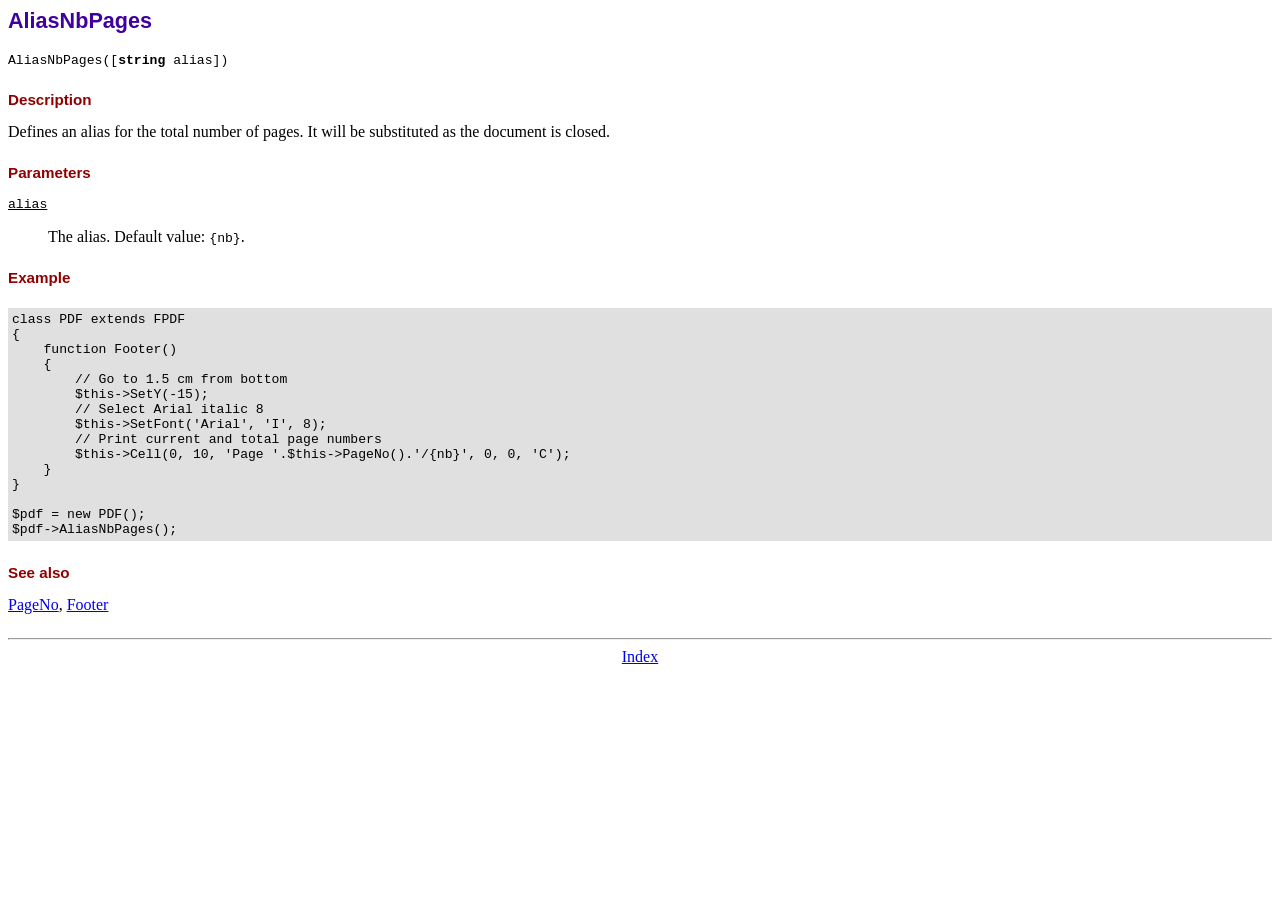
<file: fpdf185/doc/aliasnbpages.htm>
<!DOCTYPE html PUBLIC "-//W3C//DTD HTML 4.01 Transitional//EN">
<html>
<head>
<meta http-equiv="Content-Type" content="text/html; charset=ISO-8859-1">
<title>AliasNbPages</title>
<link type="text/css" rel="stylesheet" href="../fpdf.css">
</head>
<body>
<h1>AliasNbPages</h1>
<code>AliasNbPages([<b>string</b> alias])</code>
<h2>Description</h2>
Defines an alias for the total number of pages. It will be substituted as the document is
closed.
<h2>Parameters</h2>
<dl class="param">
<dt><code>alias</code></dt>
<dd>
The alias. Default value: <code>{nb}</code>.
</dd>
</dl>
<h2>Example</h2>
<div class="doc-source">
<pre><code>class PDF extends FPDF
{
    function Footer()
    {
        // Go to 1.5 cm from bottom
        $this-&gt;SetY(-15);
        // Select Arial italic 8
        $this-&gt;SetFont('Arial', 'I', 8);
        // Print current and total page numbers
        $this-&gt;Cell(0, 10, 'Page '.$this-&gt;PageNo().'/{nb}', 0, 0, 'C');
    }
}

$pdf = new PDF();
$pdf-&gt;AliasNbPages();</code></pre>
</div>
<h2>See also</h2>
<a href="pageno.htm">PageNo</a>,
<a href="footer.htm">Footer</a>
<hr style="margin-top:1.5em">
<div style="text-align:center"><a href="index.htm">Index</a></div>
</body>
</html>
</file>
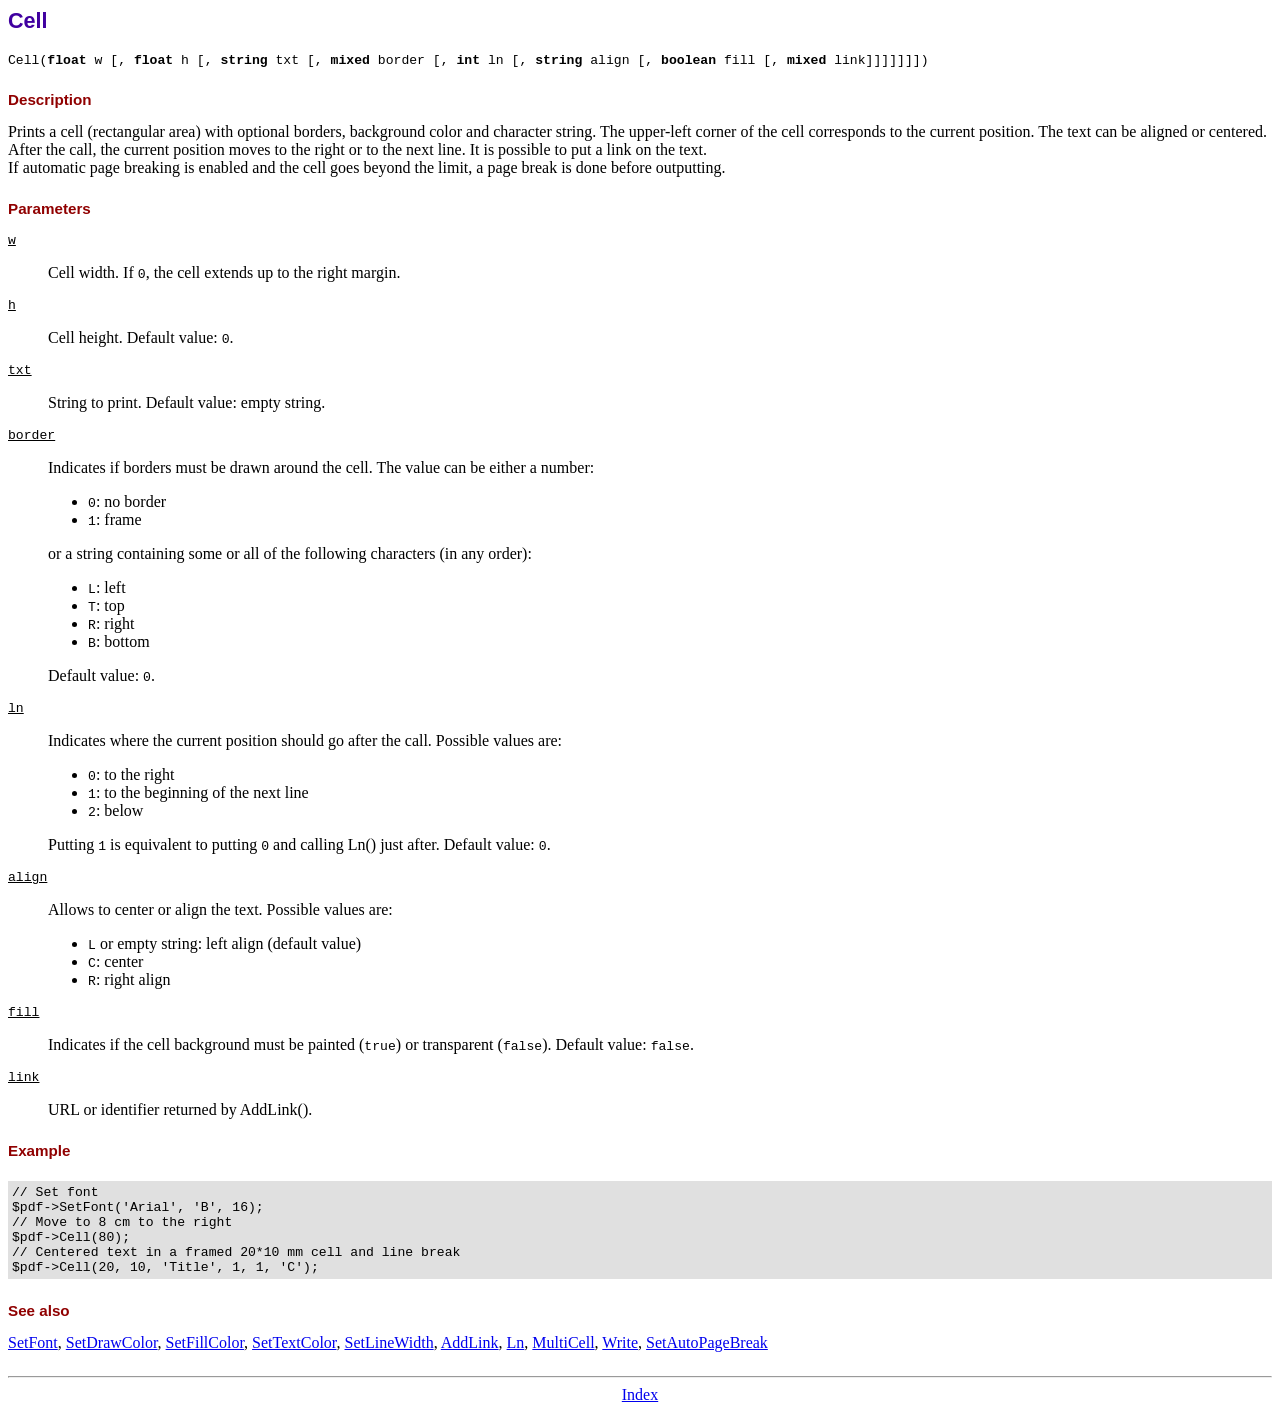
<file: fpdf185/doc/cell.htm>
<!DOCTYPE html PUBLIC "-//W3C//DTD HTML 4.01 Transitional//EN">
<html>
<head>
<meta http-equiv="Content-Type" content="text/html; charset=ISO-8859-1">
<title>Cell</title>
<link type="text/css" rel="stylesheet" href="../fpdf.css">
</head>
<body>
<h1>Cell</h1>
<code>Cell(<b>float</b> w [, <b>float</b> h [, <b>string</b> txt [, <b>mixed</b> border [, <b>int</b> ln [, <b>string</b> align [, <b>boolean</b> fill [, <b>mixed</b> link]]]]]]])</code>
<h2>Description</h2>
Prints a cell (rectangular area) with optional borders, background color and character string.
The upper-left corner of the cell corresponds to the current position. The text can be aligned
or centered. After the call, the current position moves to the right or to the next line. It is
possible to put a link on the text.
<br>
If automatic page breaking is enabled and the cell goes beyond the limit, a page break is
done before outputting.
<h2>Parameters</h2>
<dl class="param">
<dt><code>w</code></dt>
<dd>
Cell width. If <code>0</code>, the cell extends up to the right margin.
</dd>
<dt><code>h</code></dt>
<dd>
Cell height.
Default value: <code>0</code>.
</dd>
<dt><code>txt</code></dt>
<dd>
String to print.
Default value: empty string.
</dd>
<dt><code>border</code></dt>
<dd>
Indicates if borders must be drawn around the cell. The value can be either a number:
<ul>
<li><code>0</code>: no border</li>
<li><code>1</code>: frame</li>
</ul>
or a string containing some or all of the following characters (in any order):
<ul>
<li><code>L</code>: left</li>
<li><code>T</code>: top</li>
<li><code>R</code>: right</li>
<li><code>B</code>: bottom</li>
</ul>
Default value: <code>0</code>.
</dd>
<dt><code>ln</code></dt>
<dd>
Indicates where the current position should go after the call. Possible values are:
<ul>
<li><code>0</code>: to the right</li>
<li><code>1</code>: to the beginning of the next line</li>
<li><code>2</code>: below</li>
</ul>
Putting <code>1</code> is equivalent to putting <code>0</code> and calling Ln() just after.
Default value: <code>0</code>.
</dd>
<dt><code>align</code></dt>
<dd>
Allows to center or align the text. Possible values are:
<ul>
<li><code>L</code> or empty string: left align (default value)</li>
<li><code>C</code>: center</li>
<li><code>R</code>: right align</li>
</ul>
</dd>
<dt><code>fill</code></dt>
<dd>
Indicates if the cell background must be painted (<code>true</code>) or transparent (<code>false</code>).
Default value: <code>false</code>.
</dd>
<dt><code>link</code></dt>
<dd>
URL or identifier returned by AddLink().
</dd>
</dl>
<h2>Example</h2>
<div class="doc-source">
<pre><code>// Set font
$pdf-&gt;SetFont('Arial', 'B', 16);
// Move to 8 cm to the right
$pdf-&gt;Cell(80);
// Centered text in a framed 20*10 mm cell and line break
$pdf-&gt;Cell(20, 10, 'Title', 1, 1, 'C');</code></pre>
</div>
<h2>See also</h2>
<a href="setfont.htm">SetFont</a>,
<a href="setdrawcolor.htm">SetDrawColor</a>,
<a href="setfillcolor.htm">SetFillColor</a>,
<a href="settextcolor.htm">SetTextColor</a>,
<a href="setlinewidth.htm">SetLineWidth</a>,
<a href="addlink.htm">AddLink</a>,
<a href="ln.htm">Ln</a>,
<a href="multicell.htm">MultiCell</a>,
<a href="write.htm">Write</a>,
<a href="setautopagebreak.htm">SetAutoPageBreak</a>
<hr style="margin-top:1.5em">
<div style="text-align:center"><a href="index.htm">Index</a></div>
</body>
</html>
</file>
<file: fpdf185/fpdf.css>
body {font-family:"Times New Roman",serif}
h1 {font:bold 135% Arial,sans-serif; color:#4000A0; margin-bottom:0.9em}
h2 {font:bold 95% Arial,sans-serif; color:#900000; margin-top:1.5em; margin-bottom:1em}
dl.param dt {text-decoration:underline}
dl.param dd {margin-top:1em; margin-bottom:1em}
dl.param ul {margin-top:1em; margin-bottom:1em}
tt, code, kbd {font-family:"Courier New",Courier,monospace; font-size:82%}
div.source {margin-top:1.4em; margin-bottom:1.3em}
div.source pre {display:table; border:1px solid #24246A; width:100%; margin:0em; font-family:inherit; font-size:100%}
div.source code {display:block; border:1px solid #C5C5EC; background-color:#F0F5FF; padding:6px; color:#000000}
div.doc-source {margin-top:1.4em; margin-bottom:1.3em}
div.doc-source pre {display:table; width:100%; margin:0em; font-family:inherit; font-size:100%}
div.doc-source code {display:block; background-color:#E0E0E0; padding:4px}
.kw {color:#000080; font-weight:bold}
.str {color:#CC0000}
.cmt {color:#008000}
p.demo {text-align:center; margin-top:-0.9em}
a.demo {text-decoration:none; font-weight:bold; color:#0000CC}
a.demo:link {text-decoration:none; font-weight:bold; color:#0000CC}
a.demo:hover {text-decoration:none; font-weight:bold; color:#0000FF}
a.demo:active {text-decoration:none; font-weight:bold; color:#0000FF}
</file>
<file: resources/burt/css/burt.css>
* {
  margin: 0;
  padding: 0;
  box-sizing: border-box;
}
body {
  background-color: #ffffff;
  font-family: "Poppins", sans-serif;
  font-size: 15px;
  line-height: 1.5;
  color: #333;
}
:root {
  --primary-color: #3b71ca;
  --secondary-color: #9fa6b2;
  --white-color: #fff;
  --black-color: #333;
  --success-color: #14a44d;
  --danger-color: #dc4c64;
  --warning-color: #e4a11b;
  --info-color: #54b4d3;
  --light-color: #fbfbfb;
  --dark-color: #332d2d;
  --blue: #007bff;
  --indigo: #6610f2;
  --purple: #6f42c1;
  --pink: #e83e8c;
  --red: #dc3545;
  --orange: #fd7e14;
  --yellow: #ffc107;
  --green: #28a745;
  --teal: #20c997;
  --cyan: #17a2b8;
  --white: #fff;
  --gray: #6c757d;
  --gray-dark: #343a40;
  --primary: #007bff;
  --secondary: #6c757d;
  --success: #28a745;
  --info: #17a2b8;
  --warning: #ffc107;
  --danger: #dc3545;
  --light: #f8f9fa;
  --dark: #343a40;
  --breakpoint-xs: 0;
  --breakpoint-sm: 576px;
  --breakpoint-md: 768px;
  --breakpoint-lg: 992px;
  --breakpoint-xl: 1200px;
}
.container {
  max-width: 1170px;
  margin: 0 auto;
  padding: 30px 15px;
}
.row {
  display: flex;
  flex-wrap: wrap;
  margin-right: -15px;
  margin-left: -15px;
}
.col {
  flex-basis: 0;
  flex-grow: 1;
  max-width: 100%;
  padding-right: 15px;
  padding-left: 15px;
}
h1,
h2,
h3,
h4,
h5,
h6 {
  font-family: "Poppins", sans-serif;
  font-weight: 500;
  margin-bottom: 10px;
}
h2 {
  font-size: 30px;
}
h3 {
  font-size: 24px;
}
h4 {
  font-size: 20px;
}
h5 {
  font-size: 18px;
}
h6 {
  font-size: 16px;
}
p {
  margin-bottom: 0;
}
a {
  color: #333;
  text-decoration: none;
  transition: all 0.3s ease 0s;
}
a:hover {
  color: var(--primary-color);
}
ul {
  list-style: none;
}
img {
  max-width: 100%;
  height: auto;
}
.btn {
  display: inline-block;
  font-weight: 400;
  color: #fff;
  text-align: center;
  vertical-align: middle;
  user-select: none;
  /* background-color: var(--primary-color); */
  border: 1px solid transparent;
  padding: 0.375rem 0.75rem;
  font-size: 1rem;
  line-height: 1.3;
  border-radius: 0.25rem;
  transition: all 0.3s ease 0s;
}
.btn:hover {
  background-color: var(--primary-color);
  border-color: var(--primary-color);
  color: #fff;
  cursor: pointer;
  transition: all 0.3s ease 0s;
}
.btn-primary {
  background-color: var(--primary);
  border-color: var(--primary-color);
}
.btn-primary:hover {
  background-color: var(--primary-color);
  border-color: var(--primary-color);
}
.btn-secondary {
  background-color: var(--secondary);
  border-color: var(--secondary-color);
}
.btn-secondary:hover {
  background-color: var(--secondary-color);
  border-color: var(--secondary-color);
}
.btn-success {
  background-color: var(--success);
  border-color: var(--success-color);
}
.btn-success:hover {
  background-color: var(--success-color);
  border-color: var(--success-color);
}
.btn-info {
  background-color: var(--info);
  border-color: var(--info-color);
}

.btn-info:hover {
  background-color: var(--info-color);
  border-color: var(--info-color);
}
.btn-warning {
  background-color: var(--warning);
  border-color: var(--warning-color);
}
.btn-warning:hover {
  background-color: var(--warning-color);
  border-color: var(--warning-color);
}
.btn-danger {
  background-color: var(--danger);
  border-color: var(--danger-color);
}
.btn-danger:hover {
  background-color: var(--danger-color);
  border-color: var(--danger-color);
}
.table-responsive {
  overflow-x: auto;
  margin: 20px 0;
}
table {
  width: 100%;
  margin-bottom: 1rem;
  color: #212529;
  border-collapse: collapse;
}
th {
  vertical-align: bottom;
  border-bottom: 2px solid #dee2e6;
  font-style: bold;
  background-color: #f8f9fa;
  font-size: 18px;
}
td,
th {
  padding: 0.75rem;
  vertical-align: top;
  border-top: 1px solid #dee2e6;
}
thead th {
  vertical-align: bottom;
  border-bottom: 2px solid #dee2e6;
}
thead th {
  vertical-align: bottom;
  border-bottom: 2px solid #dee2e6;
}
.table {
  width: 100%;
  margin-bottom: 1rem;
  color: #212529;
}
.table th,
.table td {
  padding: 0.75rem;
  vertical-align: top;
  border-top: 1px solid #dee2e6;
}
.table thead th {
  vertical-align: bottom;
  border-bottom: 2px solid #dee2e6;
}
.table tbody + tbody {
  border-top: 2px solid #dee2e6;
}
.table-sm th,
.table-sm td {
  padding: 0.3rem;
}

.table-bordered {
  border: 1px solid #dee2e6;
}
.table-bordered th,
.table-bordered td {
  border: 1px solid #dee2e6;
}
.table-bordered thead th,
.table-bordered thead td {
  border-bottom-width: 2px;
}
.table-borderless th,
.table-borderless td,
.table-borderless thead th,
.table-borderless tbody + tbody {
  border: 0;
}

form {
  width: 100%;
}
.form-group {
  margin-bottom: 1rem;
}
.form-control {
  display: block;
  width: 100%;
  padding: 0.375rem 0.75rem;
  font-size: 1rem;
  line-height: 1.5;
  color: #495057;
  background-color: #fff;
  background-clip: padding-box;
  /* border: 1px solid #ced4da; */
  /* border-radius: 0.25rem; */
  transition: border-color 0.15s ease-in-out, box-shadow 0.15s ease-in-out;
}

.form-control:focus {
  color: #495057;
  background-color: #fff;
  border-color: #80bdff;
  outline: 0;
  box-shadow: 0 0 0 0.2rem rgba(0, 123, 255, 0.25);
}
.form-control::placeholder {
  color: #6c757d;
  opacity: 1;
}
.form-control:disabled,
.form-control[readonly] {
  background-color: #e9ecef;
  opacity: 1;
}
input {
  border: 1px solid #ced4da;
  border-radius: 0.25rem;
  padding: 0.375rem 0.75rem;
  width: 100%;
  font-size: 1rem;
  line-height: 1.5;
  color: #495057;
  background-color: #fff;
  background-clip: padding-box;
  transition: border-color 0.15s ease-in-out, box-shadow 0.15s ease-in-out;
}
input:focus {
  color: #495057;
  background-color: #fff;
  border-color: #80bdff;
  outline: 0;
  box-shadow: 0 0 0 0.2rem rgba(0, 123, 255, 0.25);
}
input::placeholder {
  color: #6c757d;
  opacity: 1;
}
input:disabled,
input[readonly] {
  background-color: #e9ecef;
  opacity: 1;
}
textarea {
  border: 1px solid #ced4da;
  border-radius: 0.25rem;
  padding: 0.375rem 0.75rem;
  width: 100%;
  font-size: 1rem;
  line-height: 1.5;
  color: #495057;
  background-color: #fff;
  background-clip: padding-box;
  transition: border-color 0.15s ease-in-out, box-shadow 0.15s ease-in-out;
}
textarea:focus {
  color: #495057;
  background-color: #fff;
  border-color: #80bdff;
  outline: 0;
  box-shadow: 0 0 0 0.2rem rgba(0, 123, 255, 0.25);
}
textarea::placeholder {
  color: #6c757d;
  opacity: 1;
}
textarea:disabled,
textarea[readonly] {
  background-color: #e9ecef;
  opacity: 1;
}
.form-control-file,
.form-control-range {
  display: block;
  width: 100%;
}

.alert {
  padding: 0.75rem 1.25rem;
  margin-bottom: 1rem;
  border: 1px solid transparent;
  border-radius: 0.25rem;
}
.alert-primary {
  color: #004085;
  background-color: #cce5ff;
  border-color: #b8daff;
}

.alert-primary hr {
  border-top-color: #9fcdff;
}
.alert-primary .alert-link {
  color: #002752;
}
.alert-secondary {
  color: #383d41;
  background-color: #e2e3e5;
  border-color: #d6d8db;
}
.alert-secondary hr {
  border-top-color: #c8cbcf;
}
.alert-secondary .alert-link {
  color: #202326;
}
.alert-success {
  color: #155724;
  background-color: #d4edda;
  border-color: #c3e6cb;
}
.alert-success hr {
  border-top-color: #b1dfbb;
}
.alert-success .alert-link {
  color: #0b2e13;
}
.alert-info {
  color: #0c5460;
  background-color: #d1ecf1;
  border-color: #bee5eb;
}
.alert-info hr {
  border-top-color: #abdde5;
}
.alert-info .alert-link {
  color: #062c33;
}
.alert-warning {
  color: #856404;
  background-color: #fff3cd;
  border-color: #ffeeba;
}
.alert-warning hr {
  border-top-color: #ffe8a1;
}
.alert-warning .alert-link {
  color: #533f03;
}
.alert-danger {
  color: #721c24;
  background-color: #f8d7da;
  border-color: #f5c6cb;
}
.alert-danger hr {
  border-top-color: #f1b0b7;
}
.alert-danger .alert-link {
  color: #491217;
}
.alert-light {
  color: #818182;
  background-color: #fefefe;
  border-color: #fdfdfe;
}
.alert-light hr {
  border-top-color: #ececf6;
}
.alert-light .alert-link {
  color: #686868;
}
.alert-dark {
  color: #1b1e21;
  background-color: #d6d8d9;
  border-color: #c6c8ca;
}
.alert-dark hr {
  border-top-color: #b9bbbe;
}
.alert-dark .alert-link {
  color: #040505;
}

.alert-dismissible .close {
  position: relative;
  top: -0.75rem;
  right: -1.25rem;
  padding: 0.75rem 1.25rem;
  color: inherit;
}
.badge {
  display: inline-block;
  padding: 0.25em 0.4em;
  font-size: 75%;
  font-weight: 700;
  line-height: 1;
  text-align: center;
  white-space: nowrap;
  vertical-align: baseline;
  border-radius: 0.25rem;
}
.badge:empty {
  display: none;
}
.btn .badge {
  position: relative;
  top: -1px;
}
.badge-pill {
  padding-right: 0.6em;
  padding-left: 0.6em;
  border-radius: 10rem;
}
.badge-primary {
  color: #fff;
  background-color: #007bff;
}
.badge-primary[href]:focus,
.badge-primary[href]:hover {
  color: #fff;
  text-decoration: none;
  background-color: #0062cc;
}
.badge-secondary {
  color: #fff;
  background-color: #6c757d;
}
.badge-secondary[href]:focus,
.badge-secondary[href]:hover {
  color: #fff;
  text-decoration: none;
  background-color: #545b62;
}
.badge-success {
  color: #fff;
  background-color: #28a745;
}
.badge-success[href]:focus,
.badge-success[href]:hover {
  color: #fff;
  text-decoration: none;
  background-color: #1e7e34;
}
.badge-info {
  color: #fff;
  background-color: #17a2b8;
}
.badge-info[href]:focus,
.badge-info[href]:hover {
  color: #fff;
  text-decoration: none;
  background-color: #117a8b;
}
.badge-warning {
  color: #212529;
  background-color: #ffc107;
}
.badge-warning[href]:focus,
.badge-warning[href]:hover {
  color: #212529;
  text-decoration: none;
  background-color: #d39e00;
}
.badge-danger {
  color: #fff;
  background-color: #dc3545;
}
.badge-danger[href]:focus,
.badge-danger[href]:hover {
  color: #fff;
  text-decoration: none;
  background-color: #bd2130;
}
.badge-light {
  color: #212529;
  background-color: #f8f9fa;
}
.badge-light[href]:focus,
.badge-light[href]:hover {
  color: #212529;
  text-decoration: none;
  background-color: #dae0e5;
}
.badge-dark {
  color: #fff;
  background-color: #343a40;
}
.badge-dark[href]:focus,
.badge-dark[href]:hover {
  color: #fff;
  text-decoration: none;
  background-color: #1d2124;
}
.jumbotron {
  padding: 2rem 1rem;
  margin-bottom: 2rem;
  background-color: #e9ecef;
  border-radius: 0.3rem;
}
/* swal */
.swal-overlay--show-modal .swal-modal {
  will-change: unset !important;
}
</file>
<file: resources/burt/Animations-waitMe/waitMe.css>
/*
waitMe - 1.19 [31.10.17]
Author: vadimsva
Github: https://github.com/vadimsva/waitMe
*/
.waitMe_container:not(body) {transform:translateZ(0);backface-visibility:hidden}
body.waitMe_container .waitMe {position:fixed;height:100vh;transform:translateZ(0);backface-visibility:hidden}
body.waitMe_container .waitMe .waitMe_content {top:50%!important;transform:none!important}
.waitMe_container .waitMe {position:absolute;top:0;left:0;right:0;bottom:0;z-index:9989;text-align:center;overflow:hidden;cursor:wait}
.waitMe_container .waitMe * {font-family:inherit;font-size:inherit;font-weight:initial;font-style:initial;line-height:initial;color:initial;text-decoration:initial;text-transform:initial;padding:initial;margin:initial}
.waitMe_container .waitMe .waitMe_content {position:absolute;left:0;right:0;top:50%;backface-visibility:hidden}
.waitMe_container .waitMe .waitMe_content.horizontal > .waitMe_progress {display:inline-block;vertical-align:middle}
.waitMe_container .waitMe .waitMe_content.horizontal > .waitMe_text {display:inline-block;margin:0 0 0 20px;vertical-align:middle}
.waitMe_container .waitMe .waitMe_progress {position:relative;font-size:0;line-height:0}
.waitMe_container .waitMe .waitMe_progress > div {animation-fill-mode:both;display:inline-block;transform:translateZ(0);backface-visibility:hidden}
.waitMe_container .waitMe .waitMe_text {position:relative;margin:20px 0 0}

/* before load animation */
body.waitMe_body {overflow:hidden;height:100%}
body.waitMe_body.hideMe {transition:opacity .2s ease-in-out;opacity:0}
body.waitMe_body .waitMe_container:not([data-waitme_id]) {position:fixed;z-index:9989;top:0;bottom:0;left:0;right:0;background:#fff}
body.waitMe_body .waitMe_container:not([data-waitme_id]) > div {animation-fill-mode:both;position:absolute}
body.waitMe_body .waitMe_container.progress > div {width:0;height:3px;top:0;left:0;background:#000;box-shadow:-5px 0 5px 2px rgba(0,0,0,.2);animation:progress_body 7s infinite ease-out}
body.waitMe_body .waitMe_container.working > div {width:10%;height:3px;top:0;left:-10%;background:#000;box-shadow:-5px 0 5px 2px rgba(0,0,0,.2);animation:working_body 2s infinite linear}
body.waitMe_body .waitMe_container.progress > div:after {content:'';position:absolute;top:0;bottom:60%;right:0;width:60px;border-radius:50%;opacity:.5;transform:rotate(3deg);box-shadow:#000 1px 0 6px 1px}
body.waitMe_body .waitMe_container.img > div {width:100%;height:100%;text-align:center;background-position:center!important;background-repeat:no-repeat!important}
body.waitMe_body .waitMe_container.text > div {width:100%;top:45%;text-align:center}
@keyframes progress_body {
	0% {width:0}
	100% {width:100%}
}
@keyframes working_body {
	0% {left:-10%}
	100% {left:100%}
}


/* bounce */
.waitMe_container .waitMe_progress.bounce > div {width:20px;height:20px;border-radius:50%;animation:bounce 1.4s infinite ease-in-out}
.waitMe_container .waitMe_progress.bounce .waitMe_progress_elem1 {animation-delay:-.32s}
.waitMe_container .waitMe_progress.bounce .waitMe_progress_elem2 {animation-delay:-.16s}
@keyframes bounce {
	0%, 80%, 100% {transform:scale(0)}
	40% {transform:scale(1)}
}


/* rotateplane */
.waitMe_container .waitMe_progress.rotateplane > div {width:30px;height:30px;animation:rotateplane 1.2s infinite ease-in-out;backface-visibility:visible}
@keyframes rotateplane {
  0% {transform:perspective(120px)}
  50% {transform:perspective(120px) rotateY(180deg)}
  100% {transform:perspective(120px) rotateY(180deg) rotateX(180deg)}
}


/* stretch */
.waitMe_container .waitMe_progress.stretch {height:60px}
.waitMe_container .waitMe_progress.stretch > div {width:1px;height:100%;margin:0 4px;animation:stretch 1.2s infinite ease-in-out}
.waitMe_container .waitMe_progress.stretch .waitMe_progress_elem2 {animation-delay:-1.1s}
.waitMe_container .waitMe_progress.stretch .waitMe_progress_elem3 {animation-delay:-1s}
.waitMe_container .waitMe_progress.stretch .waitMe_progress_elem4 {animation-delay:-.9s}
.waitMe_container .waitMe_progress.stretch .waitMe_progress_elem5 {animation-delay:-.8s}
@keyframes stretch {
  0%, 40%, 100% {transform:scaleY(.4)}
  20% {transform:scaleY(1)}
}


/* orbit */
.waitMe_container .waitMe_progress.orbit {width:40px;height:40px;margin:auto;position:relative}
.waitMe_container .waitMe_progress.orbit > div {width:100%;height:100%;margin:auto;top:0;left:0;position:absolute;animation:orbit_rotate 2s infinite linear}
.waitMe_container .waitMe_progress.orbit > div > div {width:50%;height:50%;border-radius:50%;top:10%;left:10%;position:absolute;animation:orbit 2s infinite ease-in-out}
.waitMe_container .waitMe_progress.orbit .waitMe_progress_elem2 > div {top:auto;bottom:10%;left:auto;right:10%;animation-delay:-1s}
@keyframes orbit_rotate {
	0% {transform:rotate(0deg)}
	100% {transform:rotate(360deg)}
}
@keyframes orbit {
  0%, 100% {transform:scale(0)}
	50% {transform:scale(1)}
}


/* roundBounce */
.waitMe_container .waitMe_progress.roundBounce {width:60px;height:60px;margin:auto}
.waitMe_container .waitMe_progress.roundBounce > div {width:24%;height:24%;border-radius:50%;position:absolute;animation:roundBounce 1.2s infinite ease-in-out}
.waitMe_container .waitMe_progress.roundBounce .waitMe_progress_elem1 {top:0;left:0}
.waitMe_container .waitMe_progress.roundBounce .waitMe_progress_elem2 {top:0;right:0}
.waitMe_container .waitMe_progress.roundBounce .waitMe_progress_elem3 {bottom:0;right:0}
.waitMe_container .waitMe_progress.roundBounce .waitMe_progress_elem4 {bottom:0;left:0}
.waitMe_container .waitMe_progress.roundBounce .waitMe_progress_elem5 {top:-3%;left:50%;margin-top:-12%;margin-left:-12%}
.waitMe_container .waitMe_progress.roundBounce .waitMe_progress_elem6 {top:50%;right:-3%;margin-top:-12%;margin-right:-12%}
.waitMe_container .waitMe_progress.roundBounce .waitMe_progress_elem7 {bottom:-3%;left:50%;margin-bottom:-12%;margin-left:-12%}
.waitMe_container .waitMe_progress.roundBounce .waitMe_progress_elem8 {top:50%;left:-3%;margin-top:-12%;margin-left:-12%}
.waitMe_container .waitMe_progress.roundBounce .waitMe_progress_elem9 {top:0;right:0}
.waitMe_container .waitMe_progress.roundBounce .waitMe_progress_elem10 {bottom:0;right:0}
.waitMe_container .waitMe_progress.roundBounce .waitMe_progress_elem11 {bottom:0;left:0}
.waitMe_container .waitMe_progress.roundBounce .waitMe_progress_elem12 {top:0;left:0}
.waitMe_container .waitMe_progress.roundBounce .waitMe_progress_elem5 {animation-delay:-1.1s}
.waitMe_container .waitMe_progress.roundBounce .waitMe_progress_elem9 {animation-delay:-1s}
.waitMe_container .waitMe_progress.roundBounce .waitMe_progress_elem2 {animation-delay:-.9s}
.waitMe_container .waitMe_progress.roundBounce .waitMe_progress_elem6 {animation-delay:-.8s}
.waitMe_container .waitMe_progress.roundBounce .waitMe_progress_elem10 {animation-delay:-.7s}
.waitMe_container .waitMe_progress.roundBounce .waitMe_progress_elem3 {animation-delay:-.6s}
.waitMe_container .waitMe_progress.roundBounce .waitMe_progress_elem7 {animation-delay:-.5s}
.waitMe_container .waitMe_progress.roundBounce .waitMe_progress_elem11 {animation-delay:-.4s}
.waitMe_container .waitMe_progress.roundBounce .waitMe_progress_elem4 {animation-delay:-.3s}
.waitMe_container .waitMe_progress.roundBounce .waitMe_progress_elem8 {animation-delay:-.2s}
.waitMe_container .waitMe_progress.roundBounce .waitMe_progress_elem12 {animation-delay:-.1s}
@keyframes roundBounce {
  0%, 80%, 100% {transform:scale(0)}
	40% {transform:scale(1)}
}


/* win8 */
.waitMe_container .waitMe_progress.win8 {width:40px;height:40px;margin:auto}
.waitMe_container .waitMe_progress.win8 > div {width:100%;height:100%;opacity:0;position:absolute;margin:auto;left:0;right:0;transform:rotate(225deg);animation:win8 5.5s infinite}
.waitMe_container .waitMe_progress.win8 > div > div {width:15%;height:15%;border-radius:50%;position:absolute}
.waitMe_container .waitMe_progress.win8 .waitMe_progress_elem2 {animation-delay:.24s}
.waitMe_container .waitMe_progress.win8 .waitMe_progress_elem3 {animation-delay:.48s}
.waitMe_container .waitMe_progress.win8 .waitMe_progress_elem4 {animation-delay:.72s}
.waitMe_container .waitMe_progress.win8 .waitMe_progress_elem5 {animation-delay:.96s}
@keyframes win8 {
  0% {transform:rotate(225deg);animation-timing-function:ease-out} 
  7% {opacity:1;transform:rotate(345deg);animation-timing-function:linear}
  30% {transform:rotate(455deg);animation-timing-function:ease-in-out}
  39% {transform:rotate(690deg);animation-timing-function:linear}
  70% {opacity:1;transform:rotate(815deg);animation-timing-function:ease-out}
  75% {transform:rotate(945deg);animation-timing-function:ease-out}
  76% {opacity:0;transform:rotate(945deg)}
  100% {opacity:0;transform:rotate(945deg)} 
}


/* win8_linear */
.waitMe_container .waitMe_progress.win8_linear {margin:auto;width:150px;height:6px}
.waitMe_container .waitMe_progress.win8_linear > div {width:100%;height:100%;left:0;opacity:0;position:absolute;animation:win8_linear 3s infinite}
.waitMe_container .waitMe_progress.win8_linear > div > div {width:4%;height:100%;border-radius:50%}
.waitMe_container .waitMe_progress.win8_linear .waitMe_progress_elem2 {animation-delay:.3s}
.waitMe_container .waitMe_progress.win8_linear .waitMe_progress_elem3 {animation-delay:.6s}
.waitMe_container .waitMe_progress.win8_linear .waitMe_progress_elem4 {animation-delay:.9s}
.waitMe_container .waitMe_progress.win8_linear .waitMe_progress_elem5 {animation-delay:1.2s}
@keyframes win8_linear {
  0%, 100% {transform:translateX(0);animation-timing-function:ease-out} 
  10% {opacity:1;transform:translateX(33.333%);animation-timing-function:linear}
  50% {opacity:1;transform:translateX(53.333%);animation-timing-function:ease-in-out}
  60% {opacity:0;transform:translateX(86.666%)}
}


/* ios */
.waitMe_container .waitMe_progress.ios {margin:auto;width:40px;height:40px}
.waitMe_container .waitMe_progress.ios > div {width:10%;height:26%;position:absolute;left:44.5%;top:37%;opacity:0;border-radius:50px;box-shadow:0 0 3px rgba(0,0,0,.2);animation:ios 1s infinite linear}
.waitMe_container .waitMe_progress.ios .waitMe_progress_elem1 {transform:rotate(0deg) translate(0, -142%);animation-delay:0s}
.waitMe_container .waitMe_progress.ios .waitMe_progress_elem2 {transform:rotate(30deg) translate(0, -142%);animation-delay:-.9167s}
.waitMe_container .waitMe_progress.ios .waitMe_progress_elem3 {transform:rotate(60deg) translate(0, -142%);animation-delay:-.833s}
.waitMe_container .waitMe_progress.ios .waitMe_progress_elem4 {transform:rotate(90deg) translate(0, -142%);animation-delay:-.75s}
.waitMe_container .waitMe_progress.ios .waitMe_progress_elem5 {transform:rotate(120deg) translate(0, -142%);animation-delay:-.667s}
.waitMe_container .waitMe_progress.ios .waitMe_progress_elem6 {transform:rotate(150deg) translate(0, -142%);animation-delay:-.5833s}
.waitMe_container .waitMe_progress.ios .waitMe_progress_elem7 {transform:rotate(180deg) translate(0, -142%);animation-delay:-.5s}
.waitMe_container .waitMe_progress.ios .waitMe_progress_elem8 {transform:rotate(210deg) translate(0, -142%);animation-delay:-.41667s}
.waitMe_container .waitMe_progress.ios .waitMe_progress_elem9 {transform:rotate(240deg) translate(0, -142%);animation-delay:-.333s}
.waitMe_container .waitMe_progress.ios .waitMe_progress_elem10 {transform:rotate(270deg) translate(0, -142%);animation-delay:-.25s}
.waitMe_container .waitMe_progress.ios .waitMe_progress_elem11 {transform:rotate(300deg) translate(0, -142%);animation-delay:-.1667s}
.waitMe_container .waitMe_progress.ios .waitMe_progress_elem12 {transform:rotate(330deg) translate(0, -142%);animation-delay:-.0833s}
 @keyframes ios {
	0% {opacity:1}
	100% {opacity:.25}
}


/* facebook */
.waitMe_container .waitMe_progress.facebook {margin:auto}
.waitMe_container .waitMe_progress.facebook > div {width:6px;height:25px;margin-left:3px;border-radius:20px;transform:scaleY(.7);opacity:.1;animation:facebook 1.3s infinite ease-in-out}
.waitMe_container .waitMe_progress.facebook > .waitMe_progress_elem1 {animation-delay:.2s;transform:scaleY(.7)}
.waitMe_container .waitMe_progress.facebook > .waitMe_progress_elem2 {animation-delay:.4s;transform:scaleY(.85)}
.waitMe_container .waitMe_progress.facebook > .waitMe_progress_elem3 {animation-delay:.6s;transform:scaleY(1)}
@keyframes facebook {
	0% {transform:scaleY(.7);opacity:.1}
	50% {transform:scaleY(1);opacity:1}
	100% {transform:scaleY(.7);opacity:.1}
}


/* rotation */
.waitMe_container .waitMe_progress.rotation > div {width:60px;height:60px;margin:auto;border-radius:100%;border-width:6px;border-style:solid;border-left-color:transparent!important;border-right-color:transparent!important;border-bottom-color:transparent!important;animation:rotation 1s infinite linear}
@keyframes rotation {
	0% {transform:rotate(0deg)}
	100% {transform:rotate(360deg)}
}


/* timer */
.waitMe_container .waitMe_progress.timer {width:40px;height:40px;margin:auto;border-width:2px;border-style:solid;border-radius:50%;box-sizing:border-box;position:relative;text-indent:-9999px}
.waitMe_container .waitMe_progress.timer > .waitMe_progress_elem1,
.waitMe_container .waitMe_progress.timer > .waitMe_progress_elem2 {border-radius:3px;position:absolute;width:2px;height:48%;left:50%;top:50%;margin-left:-1px;margin-top:-1px;animation:timer 1.25s infinite linear;transform-origin:1px 1px}
.waitMe_container .waitMe_progress.timer > .waitMe_progress_elem2 {height:40%;animation:timer 15s infinite linear}
@keyframes timer {
  0% {transform:rotate(0deg)}
  100% {transform:rotate(360deg)}
}


/* pulse */
.waitMe_container .waitMe_progress.pulse {width:30px;height:30px;margin:auto;position:relative}
.waitMe_container .waitMe_progress.pulse > div {margin:auto;top:0;left:0;right:0;bottom:0;border-width:3px;border-style:solid;border-radius:50%;position:absolute;opacity:0;animation:pulsate 1s infinite ease-out}
@keyframes pulsate {
	0% {transform:scale(.1);opacity:0}
	50% {opacity:1}
	100% {transform:scale(1.2);opacity:0}
}


/* progressBar */
.waitMe_container .waitMe_progress.progressBar {width:200px;height:20px;margin:auto;background:rgba(0,0,0,.1);padding:5px;border-radius:20px;line-height:0;max-width:100%}
.waitMe_container .waitMe_progress.progressBar > div {width:100%;height:100%;overflow:hidden;border-radius:20px;background-size:50px 50px;box-shadow:inset 0 2px 9px rgba(255,255,255,.3), inset 0 -2px 6px rgba(0,0,0,.4);background-image:linear-gradient(-45deg, rgba(240,240,240,.4) 26%, transparent 25%, transparent 51%, rgba(240,240,240,.4) 50%, rgba(240,240,240,.4) 76%, transparent 75%, transparent);animation:progressBar 2s linear infinite}
@keyframes progressBar {
  0% {background-position:0 0}
  100% {background-position:50px 50px}
}


/* bouncePulse */
.waitMe_container .waitMe_progress.bouncePulse > div {width:20px;height:20px;margin-right:1px;display:inline-block;border-radius:50%;transform:scale(.5);animation:bouncePulse 1.4s infinite ease-in-out}
.waitMe_container .waitMe_progress.bouncePulse > .waitMe_progress_elem1,
.waitMe_container .waitMe_progress.bouncePulse > .waitMe_progress_elem3 {animation-delay:.1s}
.waitMe_container .waitMe_progress.bouncePulse > .waitMe_progress_elem2 {animation-delay:.4s}
@keyframes bouncePulse {
	0%, 80%, 100% {transform:scale(.5)}
	40% {transform:scale(1)}
}
</file>
<file: resources/burt/chosen_v1.8.7_2/docsupport/style.css>
/* Reset */
html, body, div, span, object, iframe, h1, h2, h3, h4, h5, h6, p, blockquote, pre, abbr, address, cite, code, del, dfn, em, img, ins, kbd, q, samp, small, strong, sub, sup, var, b, i, dl, dt, dd, ol, ul, li, fieldset, form, label, legend, table, caption, tbody, tfoot, thead, tr, th, td, article, aside, canvas, details, figcaption, figure, footer, header, hgroup, menu, nav, section, summary, time, mark, audio, video { margin: 0; padding: 0; border: 0; font-size: 100%; font: inherit; vertical-align: baseline; }

article, aside, details, figcaption, figure, footer, header, hgroup, menu, nav, section { display: block; }

blockquote, q { quotes: none; }
blockquote:before, blockquote:after, q:before, q:after { content: ""; content: none; }
ins { background-color: #ff9; color: #000; text-decoration: none; }
mark { background-color: #ff9; color: #000; font-style: italic; font-weight: bold; }
del { text-decoration: line-through; }
abbr[title], dfn[title] { border-bottom: 1px dotted; cursor: help; }
table { border-collapse: collapse; border-spacing: 0; }
hr { display: block; height: 1px; border: 0; border-top: 1px solid #ccc; margin: 1em 0; padding: 0; }
input, select { vertical-align: middle; }

body { font:13px/1.231 sans-serif; *font-size:small; } /* Hack retained to preserve specificity */
select, input, textarea, button { font:99% sans-serif; }
pre, code, kbd, samp { font-family: monospace, sans-serif; }


body { background: #EEE; color: #444; line-height: 1.4em; }

header h1 { color: black; font-size: 2em; line-height: 1.1em; display: inline-block; height: 27px; margin: 20px 0 25px; }
header h1 small { font-size: 0.6em; }

div#content { background: white; border: 1px solid #ccc; border-width: 0 1px 1px; margin: 0 auto; padding: 40px 50px 40px; width: 738px; }

footer { color: #999; padding-top: 40px; font-size: 0.8em; text-align: center; }

body { font-family: sans-serif; font-size: 1em; }

p { margin: 0 0 .7em; max-width: 700px; }
table+p { margin-top: 1em; }

h2 { border-bottom: 1px solid #ccc; font-size: 1.2em; margin: 3em 0 1em 0; font-weight: bold;}
h3 { font-weight: bold; }

h2.intro { border-bottom: none; font-size: 1em; font-weight: normal; margin-top:0; }

ul li { list-style: disc; margin-left: 1em; margin-bottom: 1.25em; }
ol li { margin-left: 1.25em; }
ol ul, ul ul { margin: .25em 0 0; }
ol ul li, ul ul li { list-style-type: circle; margin: 0 0 .25em 1em; }

li > p { margin-top: .25em; }

div.side-by-side { width: 100%; margin-bottom: 1em; }
div.side-by-side > div { float: left; width: 49%; }
div.side-by-side > div > em { margin-bottom: 10px; display: block; }

.faqs em { display: block; }

.clearfix:after {
  content: "\0020";
  display: block;
  height: 0;
  clear: both;
  overflow: hidden;
  visibility: hidden;
}

a { color: #F36C00; outline: none; text-decoration: none; }
a:hover { text-decoration: underline; }

ul.credits li { margin-bottom: .25em; }

strong { font-weight: bold; }
i { font-style: italic; }

.button {
  background: #fafafa;
  background: -webkit-linear-gradient(top, #ffffff, #eeeeee);
  background: -moz-linear-gradient(top, #ffffff, #eeeeee);
  background: -o-linear-gradient(top, #ffffff, #eeeeee);
  background: linear-gradient(to bottom, #ffffff, #eeeeee);
  border: 1px solid #bbbbbb;
  border-radius: 4px;
  box-shadow: inset 0 1px 1px rgba(255, 255, 255, 0.2);
  color: #555555;
  cursor: pointer;
  display: inline-block;
  font-family: "Helvetica Neue", Arial, Verdana, "Nimbus Sans L", sans-serif;
  font-size: 13px;
  font-weight: 500;
  height: 31px;
  line-height: 28px;
  outline: none;
  padding: 0 13px;
  text-shadow: 0 1px 0 white;
  text-decoration: none;
  vertical-align: middle;
  white-space: nowrap;
  -webkit-font-smoothing: antialiased;
  -webkit-box-sizing: border-box;
  -moz-box-sizing: border-box;
  box-sizing: border-box;
}

.button-blue {
  background: #1385e5;
  background: -webkit-linear-gradient(top, #53b2fc, #1385e5);
  background: -moz-linear-gradient(top, #53b2fc, #1385e5);
  background: -o-linear-gradient(top, #53b2fc, #1385e5);
  background: linear-gradient(to bottom, #53b2fc, #1385e5);
  border-color: #075fa9;
  color: white;
  font-weight: bold;
  text-shadow: 0 -1px 0 rgba(0, 0, 0, 0.4);
}


/* Tweak navbar brand link to be super sleek
-------------------------------------------------- */
.oss-bar {
  top: 0;
  right: 20px;
  position: fixed;
  z-index: 1030;
}
.oss-bar ul {
  float: right;
  margin: 0;
  list-style: none;
}
.oss-bar ul li {
  list-style: none;
  float: left;
  line-height: 0;
  margin: 0;
}
.oss-bar ul li a {
   -moz-box-sizing:    border-box;
  -webkit-box-sizing: border-box;
  -ms-box-sizing:     border-box;
   box-sizing:        border-box;
  border: 0;
  margin-top: -10px;
  display: block;
  height: 58px;
  background: #F36C00 url(oss-credit.png) no-repeat 20px 22px;
  padding: 22px 20px 12px 20px;
  text-indent: 120%; /* stupid padding */
  white-space: nowrap;
  overflow: hidden;
  -webkit-transition: all 0.10s ease-in-out;
  -moz-transition: all 0.10s ease-in-out;
  transition: all 0.15s ease-in-out;
}
.oss-bar ul li a:hover {
  margin-top: 0px;
}
.oss-bar a.harvest {
  width: 196px;
  background-color: #F36C00;
  background-position: -142px 22px;
  padding-right: 22px; /* optical illusion */
}
.oss-bar a.fork {
  width: 162px;
  background-color: #333333;
}

.docs-table th, .docs-table td {
  border: 1px solid #000;
  padding: 4px 6px;
  white-space: nowrap;
}

.docs-table td:last-child {
  white-space: normal;
}

.docs-table th {
  font-weight: bold;
  text-align: left;
}

#content pre[class*=language-] {
  font-size: 14px;
  margin-bottom: 20px;
}

#content pre[class*=language-] code {
  font-size: 14px;
  padding: 0;
}

#content code[class*=language-] {
  font-size: 12px;
  padding: 2px 4px;
}

.anchor {
  color: inherit;
  position: relative;
}

.anchor:hover {
  background: url([data-uri]) 0 50% no-repeat;
  background-size: 21px 9px;
  margin-left: -27px;
  padding-left: 27px;
  text-decoration: none;
}

.select,
.chosen-select,
.chosen-select-no-single,
.chosen-select-no-results,
.chosen-select-deselect,
.chosen-select-rtl,
.chosen-select-width {
  width: 350px;
}

.jquery-version-refer {
  margin-top: 40px;
  font-style: italic;
}
</file>
<file: resources/burt/chosen_v1.8.7_2/docsupport/prism.css>
/**
 * okaidia theme for JavaScript, CSS and HTML
 * Loosely based on Monokai textmate theme by http://www.monokai.nl/
 * @author ocodia
 */

code[class*="language-"],
pre[class*="language-"] {
	color: #f8f8f2;
	text-shadow: 0 1px rgba(0,0,0,0.3);
	font-family: Consolas, Monaco, 'Andale Mono', monospace;
	direction: ltr;
	text-align: left;
	white-space: pre;
	word-spacing: normal;
	
	-moz-tab-size: 4;
	-o-tab-size: 4;
	tab-size: 4;
	
	-webkit-hyphens: none;
	-moz-hyphens: none;
	-ms-hyphens: none;
	hyphens: none;
}

/* Code blocks */
pre[class*="language-"] {
	padding: 1em;
	margin: .5em 0;
	overflow: auto;	
	border-radius: 0.3em;
}

:not(pre) > code[class*="language-"],
pre[class*="language-"] {
	background: #272822;
}

/* Inline code */
:not(pre) > code[class*="language-"] {
	padding: .1em;
	border-radius: .3em;
}

.token.comment,
.token.prolog,
.token.doctype,
.token.cdata {
	color: slategray;
}

.token.punctuation {
	color: #f8f8f2;
}

.namespace {
	opacity: .7;
}

.token.property,
.token.tag {
	color: #f92672;
}

.token.boolean,
.token.number{
	color: #ae81ff;
}

.token.selector,
.token.attr-name,
.token.string {
	color: #a6e22e;
}


.token.operator,
.token.entity,
.token.url,
.language-css .token.string,
.style .token.string {
	color: #f8f8f2;
}

.token.atrule,
.token.attr-value
{
	color: #e6db74;
}


.token.keyword{
color: #66d9ef;
}

.token.regex,
.token.important {
	color: #fd971f;
}

.token.important {
	font-weight: bold;
}

.token.entity {
	cursor: help;
}
</file>
